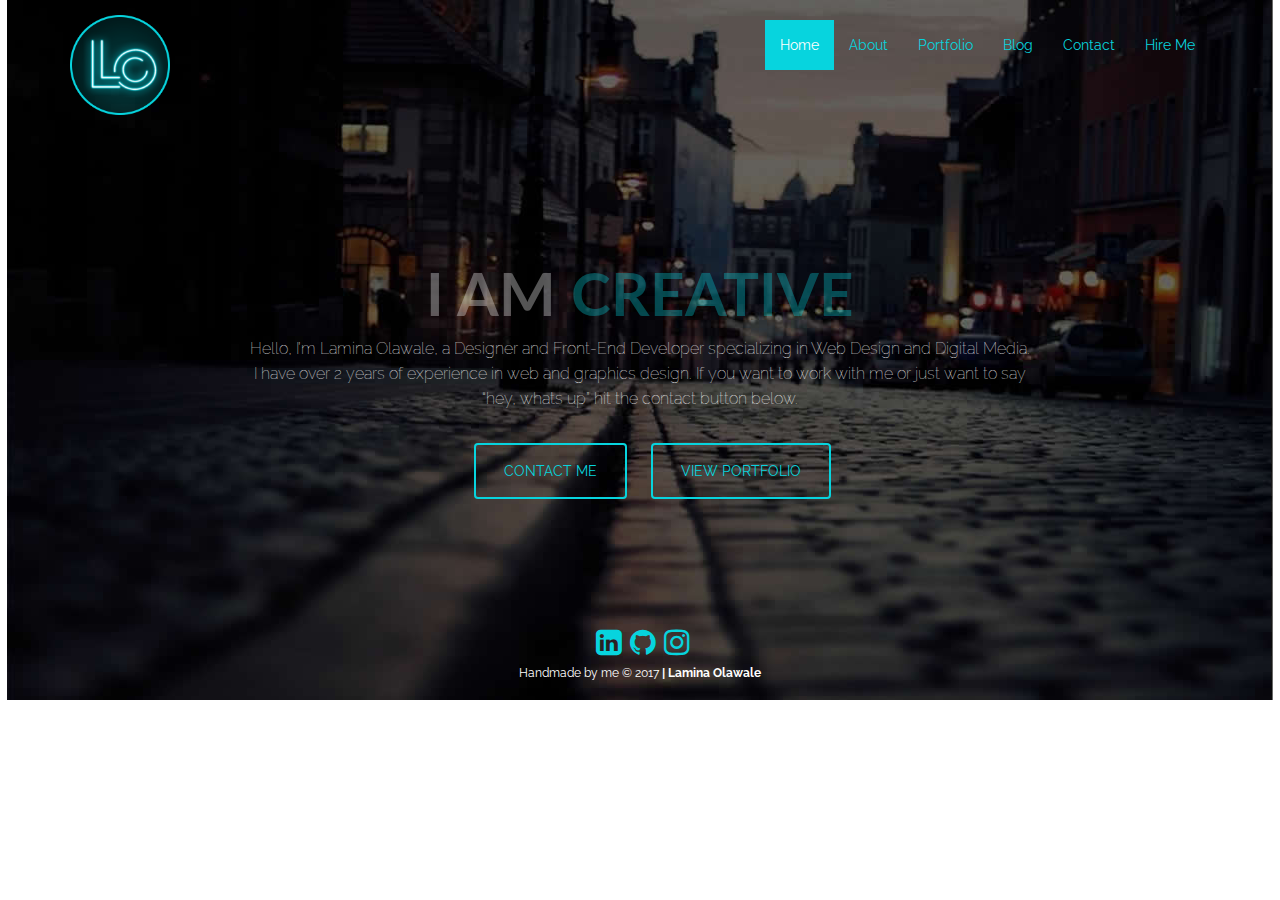
<file: PersonalWebsite/index.html>
<!DOCTYPE html>
<html lang="en">
<head>
	<meta charset="UTF-8">
	<meta http-equiv="X-UA-Compatible" content="IE=edge">
    <meta name="viewport" content="width=device-width, initial-scale=1">
    <!-- The above 3 meta tags *must* come first in the head; any other head content must come *after* these tags -->
    <meta name="description" content="">
    <meta name="author" content="">
    <link href="css/bootstrap.css" rel="stylesheet">
    <link href="css/index.css" rel="stylesheet">
    <!-- Google Fonts -->
    <link href="https://fonts.googleapis.com/css?family=Lato" rel="stylesheet">
    <link href="https://fonts.googleapis.com/css?family=Raleway" rel="stylesheet">
	<!-- Font Awesome -->
    <link rel="stylesheet" href="https://maxcdn.bootstrapcdn.com/font-awesome/4.7.0/css/font-awesome.min.css">
	<title>Lamina Olawale - Wed Designer &amp; Front-end Developer </title>
</head>

<body>
<section id="container">
    <nav class="navbar navbar-default">
        <div class="container">
            <div class="navbar-header">
            <button type="button" class="navbar-toggle collapsed" data-toggle="collapse" data-target="#navbar-collapse-2">
                <span class="sr-only">Toggle navigation</span>
                <span class="icon-bar"></span>
                <span class="icon-bar"></span>
                <span class="icon-bar"></span>
            </button>
            <a class="navbar-brand"  id="logo" href="index.html"><img src="img/logo9.png" alt="Logo"></a>
            </div>
            <div class="collapse navbar-collapse" id="navbar-collapse-2">
                <ul class="nav navbar-nav navbar-right">
                    <li class="active"><a href="#">Home</a></li>
                    <li><a href="about.html">About</a></li>
                    <li><a href="portfolio.html">Portfolio</a></li>
                    <li><a href="#">Blog</a></li>
                    <li><a href="contact.html">Contact</a></li>
                    <li><a href="#">Hire Me</a></li>
                </ul>
            </div><!-- /.navbar-collapse -->
        </div><!-- /.container -->
    </nav><!-- /.navbar -->
        
        <div id="myname">
			<h1 class="quotes">I am <span style="color: #07d4de">Creative</span></h1> 
			<h1 class="quotes">I am <span style="color: #07d4de">Smart</span></h1> 
			<h1 class="quotes">I am <span style="color: #07d4de">Awesome</span></h1> 
			<h1 class="quotes">I am <span style="color: #07d4de">Olawale</span></h1> 
		</div>

		<div id="description"> 
			<p>Hello, I’m Lamina Olawale, a Designer and Front-End Developer specializing in Web Design and Digital Media. I have over 2 years of experience in web and graphics design. If you want to work with me or just want to say “hey, whats up” hit the contact button below.</p>
		</div>	
				
		<div class="wrap">
		   <a href="contact.html" id="button1" class="button">CONTACT ME</a> <a href="portfolio.html" id="button2" class="button">VIEW PORTFOLIO</a>
        </div>
        
    <div class="social">
        <a href="https://linkedin.com/in/lamina-olawale-74157370" target="_blank" title="LinkedIn Profile"><i class="fa fa-linkedin-square" aria-hidden="true"></i></a>
        <a href="https://github.com/candidreloaded" target="_blank" title="Github Page"><i class="fa fa-github" aria-hidden="true"></i></a>
        <a href="https://www.instagram.com/omo_lamina" target="_blank" title="Instagram Page"><i class="fa fa-instagram" aria-hidden="true"></i></a>
	</div>
	<p id="copyright">Handmade by me &copy; 2017<b> | Lamina Olawale</b></p>

</section>

<!-- I’m a UI/UX Designer and Front-end Developer. I focus mainly on brand identity, websites and web applications using HTML, CSS, and JavaScript.  -->
       

<!--<section id="port_section"> 
    <div>
        <h3 id="recent_projects">Recent Project</h3>
    </div>
    <div class="row">
        <div class="col-lg-12">
            <div class="col-lg-7">
                <img id="screenshot-home" src="img/dg2.jpg" alt="">
            </div>

            <div class="col-lg-5" id="desc">
                <h3 id="design-genius"> Design Genius</h3>
                <div id="pro-desc">
                    <h4>Project Description</h4>
                </div>
                <p>The goal is to come up with a marketplace where creative designers, developers and clients meet and provides services. My role in this project apart from being a co-founder, is to come up with the UI while putting the user experience in mind.</p>

                 <div id="pro-desc">
                    <h4 id="technologies">Technologies</h4>
                </div>
                 
                <div id="tech-list"> 
                    <ul>
                        <li><i class="fa fa-caret-right" aria-hidden="true"></i> <span>HTML5/CSS3</span></li>
                        <li><i class="fa fa-caret-right" aria-hidden="true"></i> <span>Javascript</span></li>
                        <li><i class="fa fa-caret-right" aria-hidden="true"></i> <span>PHP/MySQL</span></li>
                        <li><i class="fa fa-caret-right" aria-hidden="true"></i> <span>Corel Draw</span></li>
                    </ul>
                </div>
                

                <div id="desc-button">
                    <a href="https://designgenius.com.ng/" target="_blank" title="visit site" id="desc-button-link" class="button">Visit Site</a>
                </div>
            </div>
        </div>
    </div>
</section>

<section class="proj-button">
  <a id="more-project-link" title="More Projects"href=""><div id="more-project" class="button" role=button>VIEW MORE PROJECTS <i class="fa fa-arrow-circle-o-right" aria-hidden="true"></i></div></a>
</section>-->


<!--<section class="proj-button">
  <a id="more-project-link" title="Guess you really wanna know me"href=""><div id="more-project" class="button" role=button>ABOUT ME <i class="fa fa-arrow-circle-o-right" aria-hidden="true"></i></div></a>
</section>-->



<!--<section class="footer">
     <div class="row">
        <div class="col-lg-12">
            <div class="col-lg-4">
                 <div class="avatar">
                    <img src="img/avatar.jpg" width="70" height="70" alt="">
                 </div>
                <div class="bio">
                    <p class="bio-info">Lorem ipsum dolor sit amet, consectetur adipisicing elit. Excepturi corrupti aut, pariatur dicta amet mollitia, aperiam animi eligendi quia praesentium et, ullam quos consequatur eos dolorem! Delectus inventore dolorem, quidem!
                    </p>
                </div>
            </div>
            <div class="col-lg-4">
                Lorem ipsum dolor sit amet, consectetur adipisicing elit. Temporibus possimus obcaecati et culpa facere soluta, nam mollitia velit tenetur eligendi incidunt, eum ipsam ratione! Nesciunt aliquam voluptate minus dolores fugit!
            </div>
            <div class="col-lg-4">
                Lorem ipsum dolor sit amet, consectetur adipisicing elit. Temporibus possimus obcaecati et culpa facere soluta, nam mollitia velit tenetur eligendi incidunt, eum ipsam ratione! Nesciunt aliquam voluptate minus dolores fugit!
            </div>
        </div>  
    </div>

   
</section>-->










































 




<!--<section id="section3">
    <div class="row">
        <div class="col-lg-12">
            <div class="col-lg-6" id="icons">
                <h2>SKILL SET</h2>
                <img id="iconimage" src="img/icon1.png" alt="HTML5">
                <img id="iconimage" src="img/icon2.png" alt="CSS3"><br>
                <img id="iconimage" src="img/icon3.png" alt="JQUERY">
                <img id="iconimage" src="img/icon4.png" alt="PHP">
            </div>
            <div class="col-lg-6" id="testimonial">
                <h2>TESTIMONIAL</h2><br><br>
                <p id="testi">
                    Lorem ipsum dolor sit amet, consectetur adipisicing elit. Ipsum inventore qui asperiores ipsam laudantium nam magnam quis natus, sunt animi quidem quaerat enim adipisci saepe, consequatur nesciunt eveniet ut dicta.
                </p>
            </div>
        </div>
    </div>
</section>-->






<!-- JAVASCRIPT -->
<script src="https://ajax.googleapis.com/ajax/libs/jquery/1.12.4/jquery.min.js"></script>
    <!-- Include all compiled plugins (below), or include individual files as needed -->
    <script src="js/bootstrap.js"></script>
	<script src="js/main.js"></script>

</body>
</html>
</file>
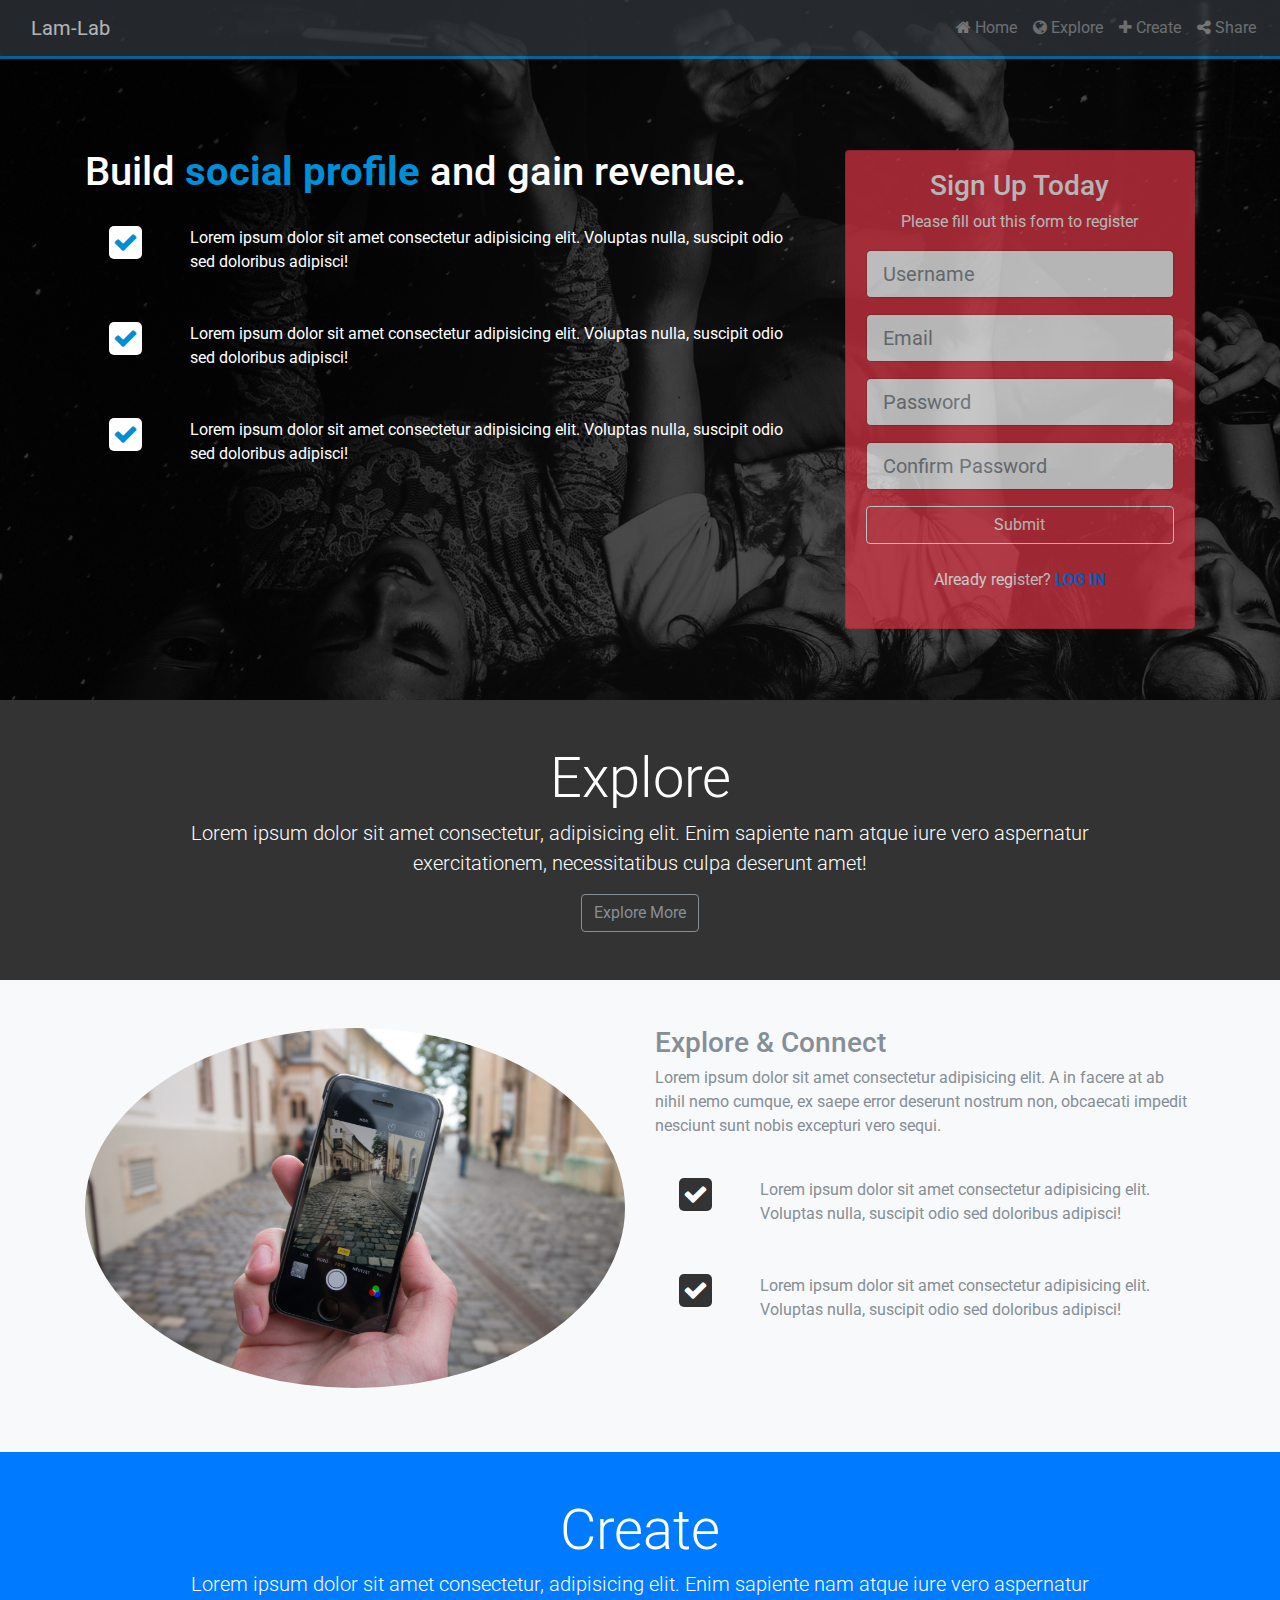
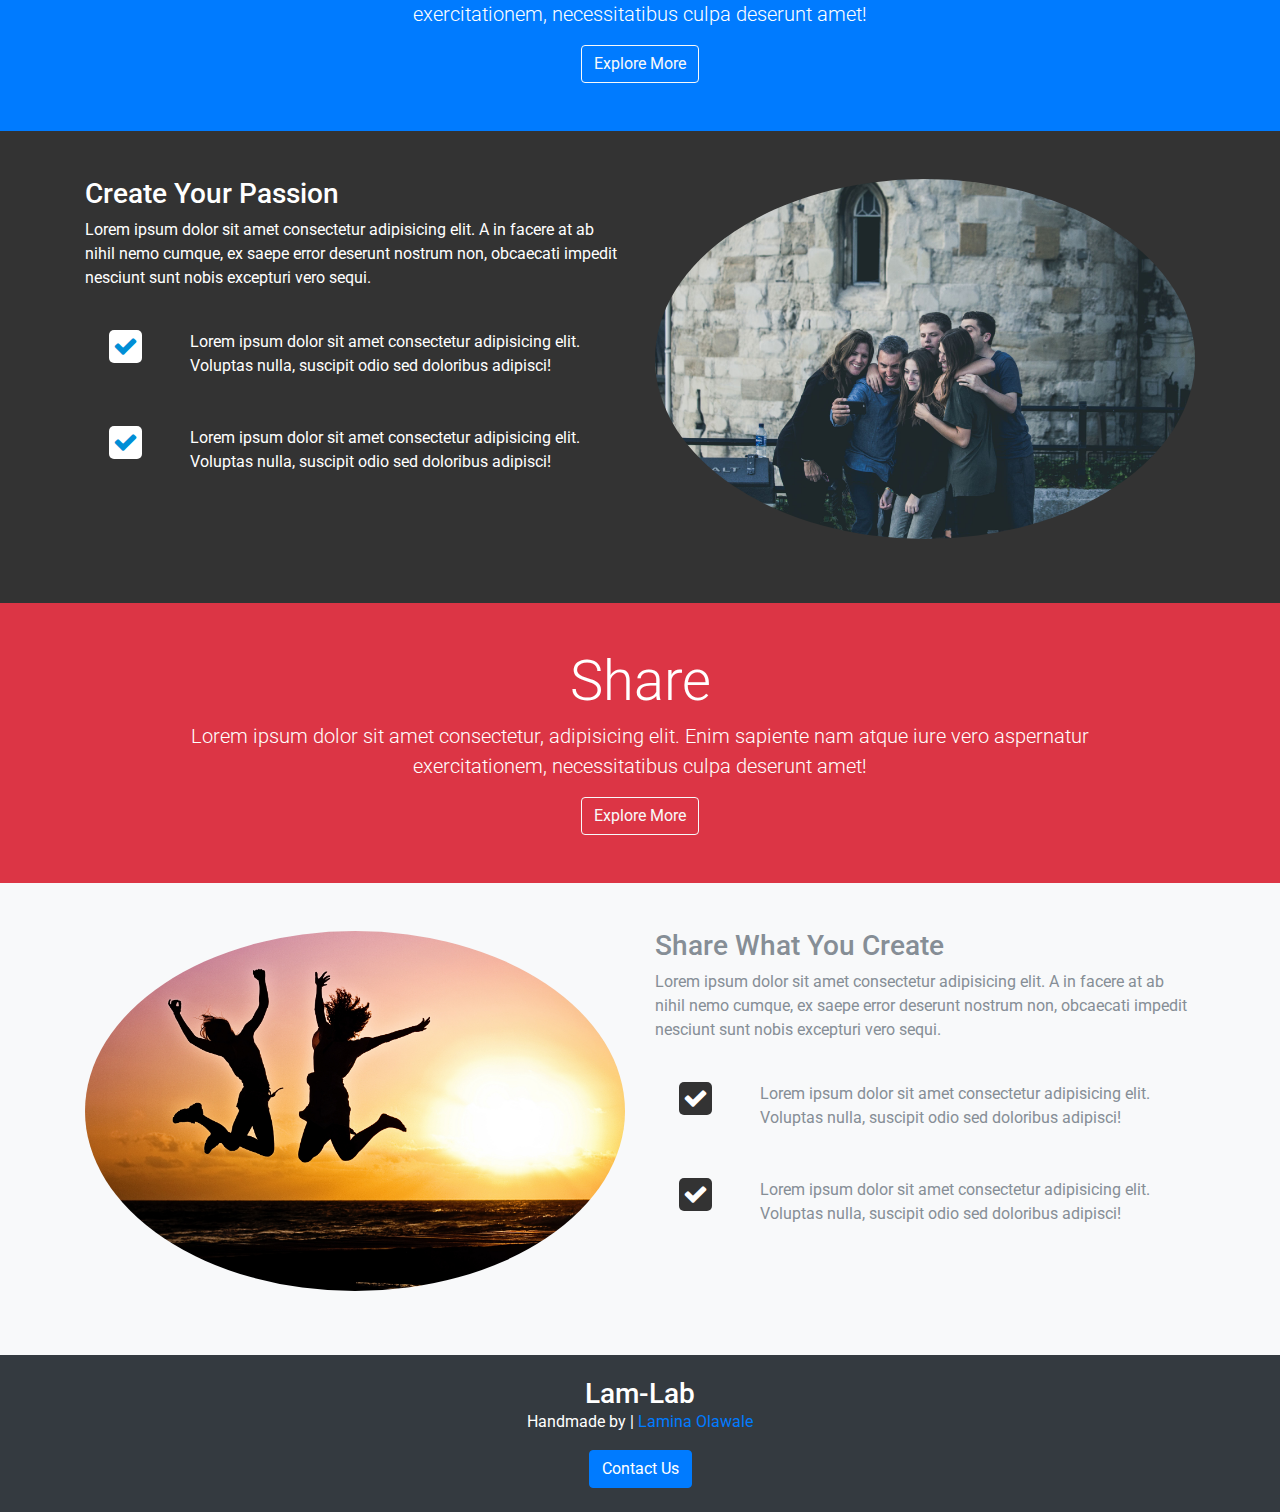
<file: Single Page website/index.html>
<!DOCTYPE html>
<html class="no-js" lang="en">
<head>
<meta http-equiv="x-ua-compatible" content="ie=edge">
<meta name="viewport" content="width=device-width, initial-scale=1.0" />
<link rel="stylesheet" href="css/font-awesome.min.css">
<link rel="stylesheet" href="css/bootstrap.css">
<link rel="stylesheet" href="css/style.css">
<title>Lam-Lab Social Link </title>
</head>

<body id="home">
<nav class="navbar navbar-expand-sm navbar-dark bg-dark fixed-top">
<div class="container">
		<a href="index.html" class="navbar-brand">Lam-Lab</a>
		<button class="navbar-toggler" data-toggle="collapse" data-target="#navbaCollapse">
				<span class="navbar-toggler-icon"></span>
		</button>
</div>
<div class="collapse navbar-collapse" id="navbaCollapse">
		<ul class="navbar-nav ml-auto">
				<li class="nav-item">
						<a href="#home" class="nav-link"><i class="fa fa-home" aria-hidden="true"></i> Home</a>
				</li>
				<li class="nav-item">
						<a href="#explore-head-section" class="nav-link"><i class="fa fa-globe" aria-hidden="true"></i> Explore</a>
				</li>
				<li class="nav-item">
						<a href="#create-head-section" class="nav-link"><i class="fa fa-plus" aria-hidden="true"></i> Create</a>
				</li>
				<li class="nav-item">
						<a href="#share-head-section" class="nav-link"><i class="fa fa-share-alt" aria-hidden="true"></i> Share</a>
				</li>
		</ul>
</div>
</nav>

<!-- Home Section -->
<header id="home-section">
<div class="dark-overlay">
		<div class="home-inner">
				<div class="container">
						<div class="row">
								<div class="col-lg-8">
										<h1>Build <span style="color:#008ed6; font-weight: bolder">social profile</span> and gain revenue.</h1>
										<div class="felx-row d-flex">
												<div class="p-4 align-self-start">
														<i class="fa fa-check"></i>
												</div>
												<div class="p-4 align-self-end">
														Lorem ipsum dolor sit amet consectetur adipisicing elit. Voluptas nulla, suscipit odio sed doloribus adipisci!
												</div>
										</div>
										<div class="felx-row d-flex">
												<div class="p-4 align-self-start">
														<i class="fa fa-check"></i>
												</div>
												<div class="p-4 align-self-end">
														Lorem ipsum dolor sit amet consectetur adipisicing elit. Voluptas nulla, suscipit odio sed doloribus adipisci!
												</div>
										</div>
										<div class="felx-row d-flex">
												<div class="p-4 align-self-start">
														<i class="fa fa-check"></i>
												</div>
												<div class="p-4 align-self-end">
														Lorem ipsum dolor sit amet consectetur adipisicing elit. Voluptas nulla, suscipit odio sed doloribus adipisci!
												</div>
										</div>
								</div>
								<div class="col-lg-4">
										<div class="card bg-danger text-center card-form">
												<div class="card-body">
														<h3>Sign Up Today</h3>
														<p>Please fill out this form to register</p>
														<form action="">
																<div class="form-group">
																			<input type="text" class="form-control form-control-lg" placeholder="Username">

																</div>
																<div class="form-group">
																	<input type="email" class="form-control form-control-lg" placeholder="Email">

														</div>
														<div class="form-group">
															<input type="password" class="form-control form-control-lg" placeholder="Password">

												</div>
												<div class="form-group">
													<input type="password" class="form-control form-control-lg" placeholder="Confirm Password">
										</div>
										<input type="submit" value="Submit" class="btn btn-block btn-outline-light"><br>
										<p>Already register?  <span><a href="#" style="text-decoration: none"><strong>LOG IN</strong></a></span></p>
														</form>
												</div>
										</div>
								</div>
						</div>
				</div>
		</div>
</div>
</header>

<!-- Explore Head -->
<section id="explore-head-section">
	<div class="container">
		<div class="row">
			<div class="col text-center" id="explore-col">
				<div class="p-5">
					<h1 class="display-4">Explore</h1>
					<p class="lead">
						Lorem ipsum dolor sit amet consectetur, adipisicing elit. Enim sapiente nam atque iure vero aspernatur exercitationem, necessitatibus culpa deserunt amet!
					</p>
					<a href="#" class="btn btn-outline-secondary">Explore More</a>
				</div>
			</div>
		</div>
	</div>
</section>

<!-- Explore section -->
<section id="explore-section" class="bg-light text-muted py-5">
	<div class="container">
		<div class="row">
			<div class="col-md-6">
				<img src="img/explore.jpg" alt="" class="img-fluid mb-3 rounded-circle">
			</div>
			<div class="col-md-6">
					<h3>Explore &amp; Connect</h3>
					<p>Lorem ipsum dolor sit amet consectetur adipisicing elit. A in facere at ab nihil nemo cumque, ex saepe error deserunt nostrum non, obcaecati impedit nesciunt sunt nobis excepturi vero sequi.</p>
					<div class="felx-row d-flex">
							<div class="p-4 align-self-start">
									<i class="fa fa-check"></i>
							</div>
							<div class="p-4 align-self-end">
									Lorem ipsum dolor sit amet consectetur adipisicing elit. Voluptas nulla, suscipit odio sed doloribus adipisci!
							</div>
					</div>
					<div class="felx-row d-flex">
							<div class="p-4 align-self-start">
									<i class="fa fa-check"></i>
							</div>
							<div class="p-4 align-self-end">
									Lorem ipsum dolor sit amet consectetur adipisicing elit. Voluptas nulla, suscipit odio sed doloribus adipisci!
							</div>
					</div>
			</div>
		</div>
	</div>
</section>

<!-- Create Head -->
<section id="create-head-section" class="bg-primary">
		<div class="container">
			<div class="row">
				<div class="col text-center">
					<div class="p-5">
						<h1 class="display-4">Create</h1>
						<p class="lead">
							Lorem ipsum dolor sit amet consectetur, adipisicing elit. Enim sapiente nam atque iure vero aspernatur exercitationem, necessitatibus culpa deserunt amet!
						</p>
						<a href="#" class="btn btn-outline-light">Explore More</a>
					</div>
				</div>
			</div>
		</div>
	</section>

	<!-- Create section -->
<section id="create-section" class="py-5">
		<div class="container">
			<div class="row">
				<div class="col-md-6">
						<h3>Create Your Passion</h3>
						<p>Lorem ipsum dolor sit amet consectetur adipisicing elit. A in facere at ab nihil nemo cumque, ex saepe error deserunt nostrum non, obcaecati impedit nesciunt sunt nobis excepturi vero sequi.</p>
						<div class="felx-row d-flex">
								<div class="p-4 align-self-start">
										<i class="fa fa-check"></i>
								</div>
								<div class="p-4 align-self-end">
										Lorem ipsum dolor sit amet consectetur adipisicing elit. Voluptas nulla, suscipit odio sed doloribus adipisci!
								</div>
						</div>
						<div class="felx-row d-flex">
								<div class="p-4 align-self-start">
										<i class="fa fa-check"></i>
								</div>
								<div class="p-4 align-self-end">
										Lorem ipsum dolor sit amet consectetur adipisicing elit. Voluptas nulla, suscipit odio sed doloribus adipisci!
								</div>
						</div>
				</div>
				<div class="col-md-6">
						<img src="img/create.jpg" alt="" class="img-fluid mb-3 rounded-circle">
				</div>
			</div>
		</div>
	</section>

	<!-- Share Head -->
<section id="share-head-section" class="bg-danger">
		<div class="container">
			<div class="row">
				<div class="col text-center">
					<div class="p-5">
						<h1 class="display-4">Share</h1>
						<p class="lead">
							Lorem ipsum dolor sit amet consectetur, adipisicing elit. Enim sapiente nam atque iure vero aspernatur exercitationem, necessitatibus culpa deserunt amet!
						</p>
						<a href="#" class="btn btn-outline-light">Explore More</a>
					</div>
				</div>
			</div>
		</div>
	</section>
	
	<!-- Share section -->
	<section id="share-section" class="bg-light text-muted py-5">
		<div class="container">
			<div class="row">
				<div class="col-md-6">
					<img src="img/share.jpg" alt="" class="img-fluid mb-3 rounded-circle">
				</div>
				<div class="col-md-6">
						<h3>Share What You Create</h3>
						<p>Lorem ipsum dolor sit amet consectetur adipisicing elit. A in facere at ab nihil nemo cumque, ex saepe error deserunt nostrum non, obcaecati impedit nesciunt sunt nobis excepturi vero sequi.</p>
						<div class="felx-row d-flex">
								<div class="p-4 align-self-start">
										<i class="fa fa-check"></i>
								</div>
								<div class="p-4 align-self-end">
										Lorem ipsum dolor sit amet consectetur adipisicing elit. Voluptas nulla, suscipit odio sed doloribus adipisci!
								</div>
						</div>
						<div class="felx-row d-flex">
								<div class="p-4 align-self-start">
										<i class="fa fa-check"></i>
								</div>
								<div class="p-4 align-self-end">
										Lorem ipsum dolor sit amet consectetur adipisicing elit. Voluptas nulla, suscipit odio sed doloribus adipisci!
								</div>
						</div>
				</div>
			</div>
		</div>
	</section>

	<!-- Main footer -->
	<footer id="main-footer" class="bg-dark">
		<div class="container">
			<div class="row">
				<div class="col text-center">
					<div class="py-4">
						<hi class="h3">Lam-Lab</hi>
						<p>Handmade by | <a href="https://candidreloaded.github.io/Projects/PersonalWebsite/index.html" style="text-decoration: none">Lamina Olawale</a></p>
						<button class="btn btn-primary" data-toggle="modal" data-target="#contactModal">Contact Us</button>
					</div>
				</div>
			</div>
		</div>
	</footer>

	<!-- Contact Modal -->
	<div class="modal fade text-dark" id="contactModal">
		<div class="modal-dialog">
			<div class="modal-content">
				<div class="modal-header">
					<h5 class="modal-title" id="contactModalTitle">Contact Us</h5>
				</div>
				<div class="modal-body">
					<form action="">
						<div class="form-group">
							<label for="Name">Name</label>
							<input type="text" class="form-control">
						</div>
						<div class="form-group">
								<label for="Name">Email</label>
								<input type="email" class="form-control">
							</div>
							<div class="form-group">
									<label for="Name">Message</label>
									<textarea class="form-control"></textarea>
								</div>
					</form>
				</div>
				<div class="modal-footer">
					<button class="btn-primary btn-block">Submit</button>
				</div>
			</div>
		</div>
	</div>

<script src="js/jquery.min.js"></script>
<script src="js/popper.min.js"></script>
<script src="js/bootstrap.min.js"></script>
</body>
</html>
</file>
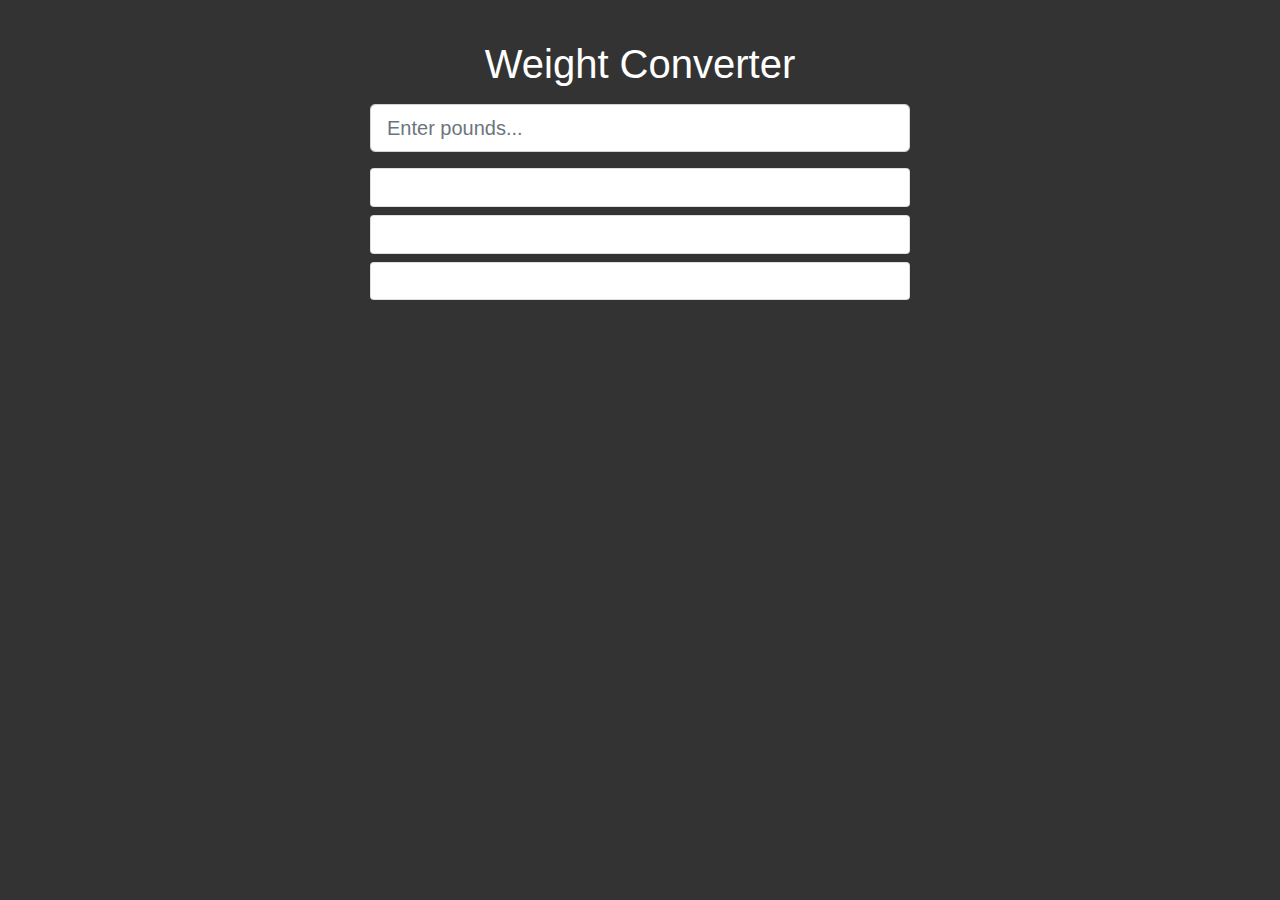
<file: WeightandTemp/index.html>
<!DOCTYPE html>
<html lang="en">
<head>
    <meta charset="UTF-8">
    <meta name="viewport" content="width=device-width, initial-scale=1.0">
    <meta http-equiv="X-UA-Compatible" content="ie=edge">
    <link rel="stylesheet" href="https://maxcdn.bootstrapcdn.com/bootstrap/4.0.0-alpha.6/css/bootstrap.min.css">
    <link rel="stylesheet" href="css/custom.css">
    <title>Weight Converter</title>
</head>
<body>
<div class="container">
    <div class="row">
        <div class="col-md-6 offset-md-3">
            <h1 class="display-5 text-center mb-3">Weight Converter</h1>
            <form>
                <div class="form-group">
                   <input id="lbsInput" type="number" class="form-control form-control-lg" placeholder="Enter pounds...">
                </div>
            </form>
            <div id="output">
                <div class="card card-primary mb-2">
                    <div class="card-block">
                        <h4>Grams:</h4>
                        <div id="gramsOutput"></div>
                    </div>
                </div>
        
         
                <div class="card card-success mb-2">
                    <div class="card-block">
                        <h4>Kilograms:</h4>
                        <div id="kgOutput"></div>
                    </div>
                </div>
           
           
                <div class="card card-danger mb-2">
                    <div class="card-block">
                        <h4>Ounce:</h4>
                        <div id="ozOutput"></div>
                    </div>
                </div>
           </div> <!-- output -->
        </div> <!-- Col-md-6 -->
    </div> <!-- Row -->
</div> <!-- Container -->

<script src="js/script.js"></script>    
</body>
</html>
</file>
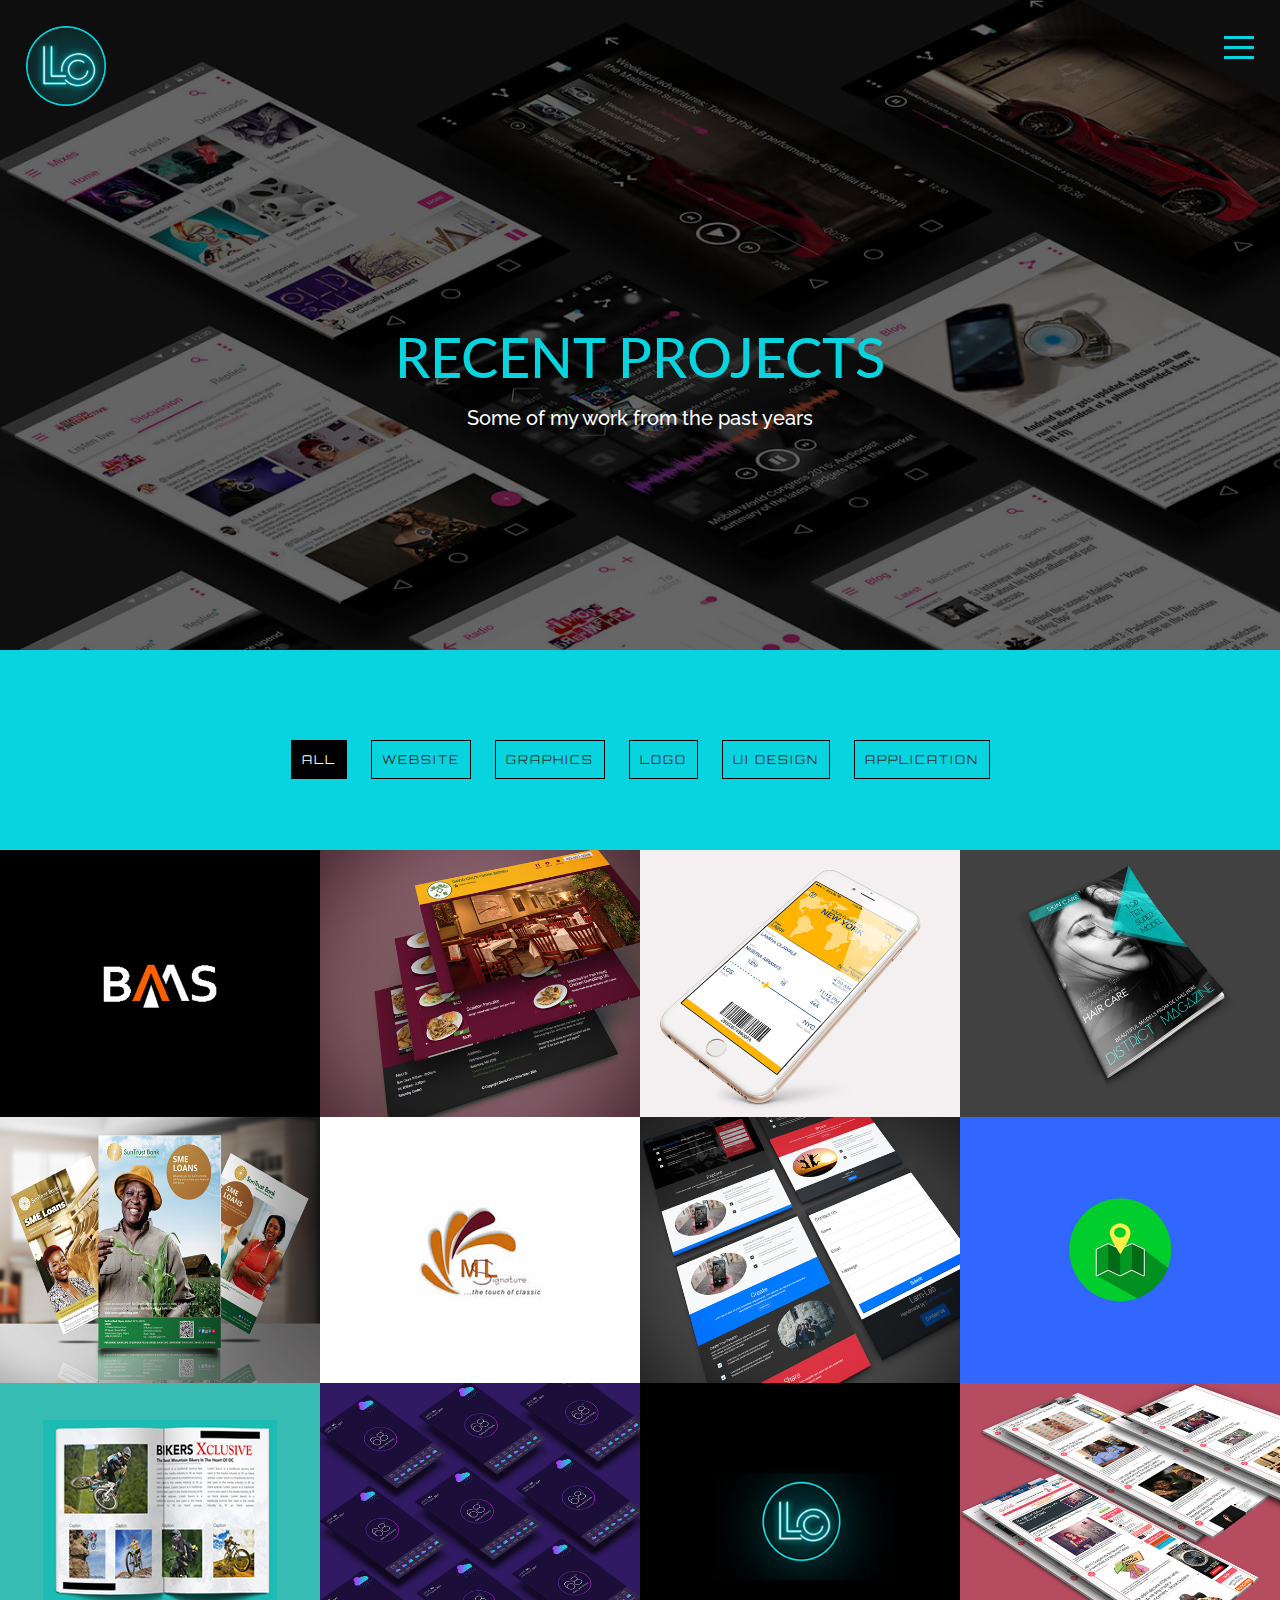
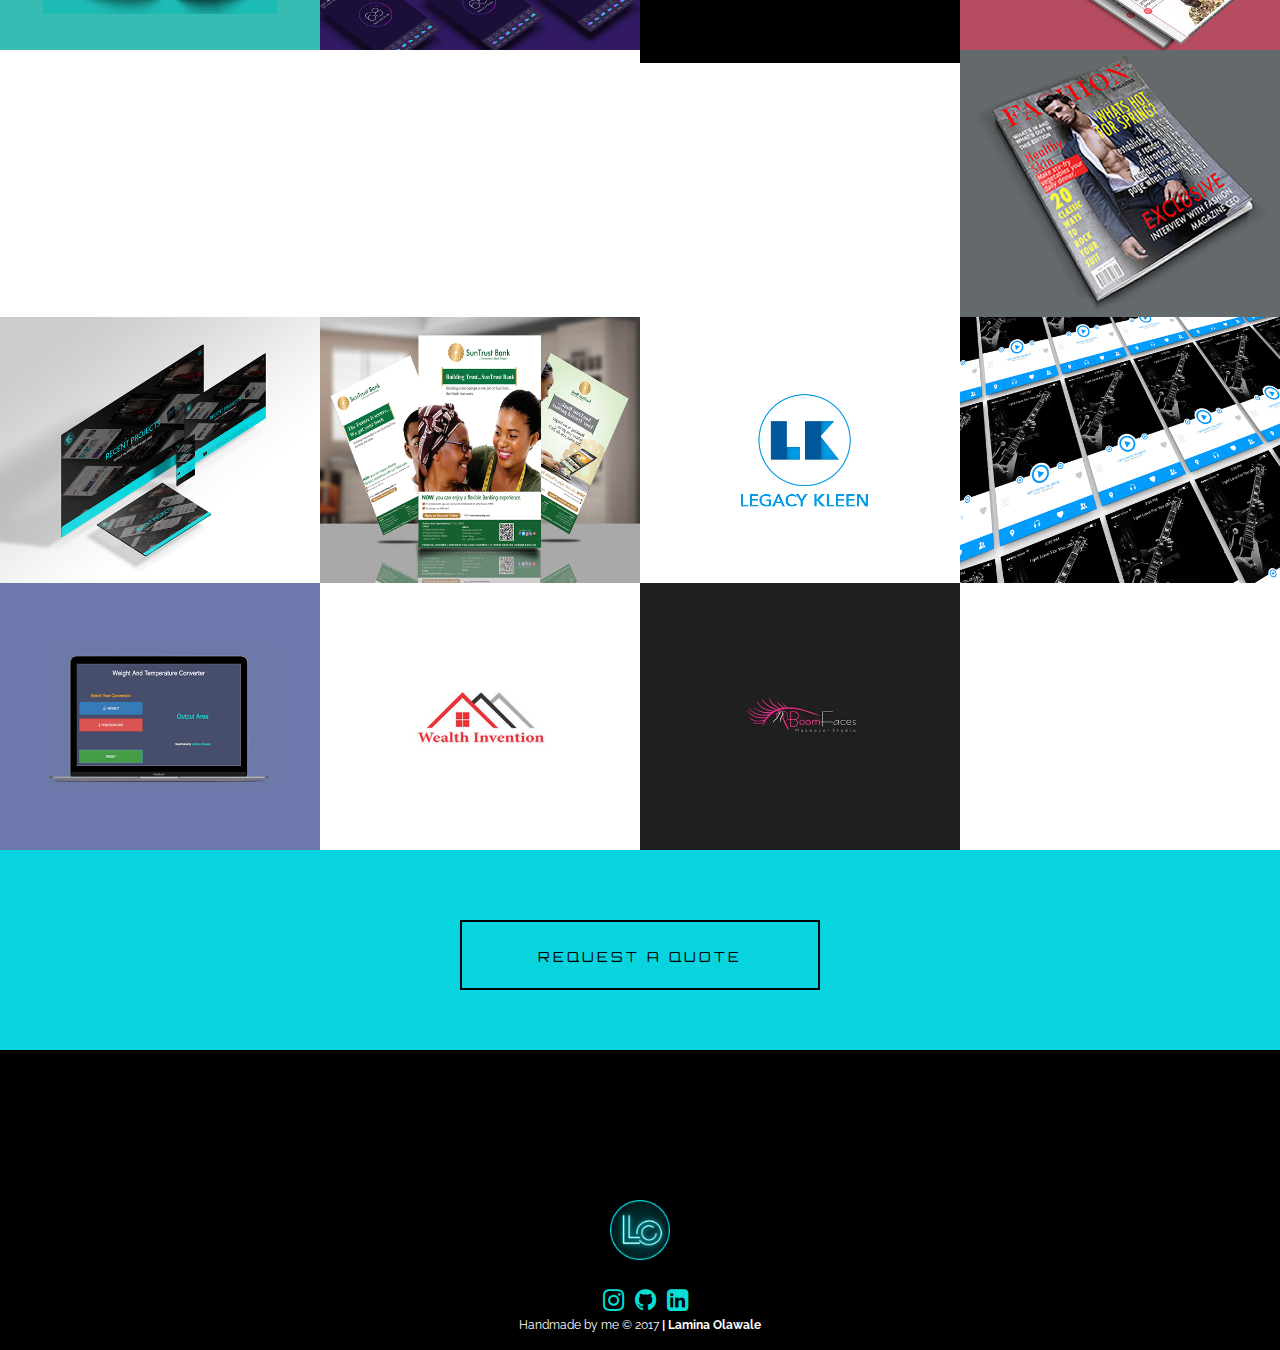
<file: lo/portfolio.html>
<!DOCTYPE html>
<html lang="en">
<head>
	<meta charset="UTF-8">
	<meta http-equiv="X-UA-Compatible" content="IE=edge">
    <meta name="viewport" content="width=device-width, initial-scale=1">
    <!-- The above 3 meta tags *must* come first in the head; any other head content must come *after* these tags -->
    <meta name="description" content="">
    <meta name="author" content="">
    <link href="css/ihover.min.css" rel="stylesheet"> 
    <link href="css/bootstrap.css" rel="stylesheet">
    <link href="css/main.css" rel="stylesheet">
    <!-- Google Fonts -->
    <link href="https://fonts.googleapis.com/css?family=Lato" rel="stylesheet">
    <link href="https://fonts.googleapis.com/css?family=Raleway" rel="stylesheet">
	<!-- Font Awesome -->
    <link rel="stylesheet" href="https://maxcdn.bootstrapcdn.com/font-awesome/4.7.0/css/font-awesome.min.css">
    <!-- Animate css -->
    <link rel="stylesheet"
    href="https://cdnjs.cloudflare.com/ajax/libs/animate.css/3.5.2/animate.min.css"
    integrity="sha384-OHBBOqpYHNsIqQy8hL1U+8OXf9hH6QRxi0+EODezv82DfnZoV7qoHAZDwMwEJvSw"
    crossorigin="anonymous">
	<title>Portfolio Of Olawale</title>
</head>

<body>
      <!-- HEADER -->
<div id="port_page"class="container-fluid">
    <div class="overlay">
        <div id="nav-wrapper">
            <a class="burg-toggle" id="b-toggle" href="#menu-full"><span></span></a>
            <a href="home.html"><img id="logo"src="img/logo9.png" alt="logo"></a>
            <div class="menu-full" id="menu-full">
                <a class="close-button" href="#"><span></span></a>
                <div>
                    <div>
                        <div>
                            <ul class="itens">
                                <li><a href="home.html">Home</a></li>
                                <li><a href="about.html">About Me</a></li>
                                <li><a href="#">Portfolio</a></li>
                                <li><a href="contact.html">Contact</a></li>
                            </ul>
                        </div>
                    </div>
                </div>
            </div>
        </div>
        <div class="col-sm-12">
            <h1>RECENT PROJECTS</h1>
            <h3>Some of my work from the past years</h3>
        </div>
    </div>
</div>


 
<!-- SECTION 1 -->
<div class="container" id="section-1">
    <div class="row" id="section-1-row">
        <div id="section-block">
            <ul> 
                <li class="port_cat active" data-filter="all">ALL</li>
                <li class="port_cat"  data-filter="website">WEBSITE</li>
                <li class="port_cat" data-filter="graphics">GRAPHICS</li>
                <li class="port_cat" data-filter="logo">LOGO</li>
                <li class="port_cat" data-filter="ui-design">UI DESIGN</li>
                <li class="port_cat" data-filter="application">APPLICATION</li>
            </ul>
        </div>
        
        <div class="col-md-3 col-sm-6 col-xs-12 section-1-port filter logo">
            <figure class="port-img">
                <img class="img-responsive" src="img/bams.jpg" alt=""> 
                <figcaption>
                    <h2>BAMS <span> Nigeria</span> Enterprise</h2>
                    <p>Brand identity design for BAMS Nigeria Limited. A startup company located in Nigeria.</p>&nbsp;
                    <P>TECHNOLOGY: Photoshop</P>
                    <!-- <a href="#"></a> -->
                </figcaption>			
            </figure>
        </div> 
        <div class="col-md-3 col-sm-6 col-xs-12 section-1-port filter website">
            <figure class="port-img">
                <img class="img-responsive" src="img/davidchus.jpg" alt=""> 
                <figcaption>
                    <h2>David <span> Chus </span> China  <span>Bistro</span></h2>
                    <p>This is a Chinese restaurant located in Baltimore, Maryland in United States. 
                        This website was developed....</p>
                    <a href="#"></a>
                </figcaption>			
            </figure>
        </div>
        <div class="col-md-3 col-sm-6 col-xs-12 section-1-port filter ui-design">
            <figure class="port-img">
                <img class="img-responsive" src="img/travelapp.jpg" alt=""> 
                <figcaption>
                    <h2>Flight <span>Information </span> App</h2>
                    <p>UI design of a flight informaton application for mobile devices. The interface is designed to show the basic information....</p>
                    <a href="#"></a>
                </figcaption>			
            </figure>
        </div>
        <div class="col-md-3 col-sm-6 col-xs-12 section-1-port filter graphics">
            <figure class="port-img">
                <img class="img-responsive" src="img/magazine.jpg" alt=""> 
                <figcaption>
                    <h2>Magazine <span>Design</span> Mockup</h2>
                    <p>Creative design of a modern magazine</p>
                    <a href="#"></a>
                </figcaption>			
            </figure>
        </div>
        <div class="col-md-3 col-sm-6 col-xs-12 section-1-port filter graphics">
            <figure class="port-img">
                <img class="img-responsive" src="img/flyer2.png" alt=""> 
                <figcaption>
                    <h2>Print <span>Flyer</span>Design</h2>
                    <p>This A5 papersize print flyer was designed and printed for Suntrust Bank Nigeria Limited. The First Fintech bank in Nigeria as part of their marketing collaterals.</p>
                    <a href="#"></a>
                </figcaption>			
            </figure>
        </div>
        <div class="col-md-3 col-sm-6 col-xs-12 section-1-port filter logo">
            <figure class="port-img">
                <img class="img-responsive" src="img/msl.jpg" alt=""> 
                <figcaption>
                    <h2>MSL <span>Signature</span></h2>
                    <p>MSL Signature is a startup beauty company in Nigeria. The Logo was design based on the client's speficitation/brief.</p>
                    <a href="https://www.instagram.com/mslsignature/" target="_blank"></a>
                </figcaption>			
            </figure>
        </div> 
        <div class="col-md-3 col-sm-6 col-xs-12 section-1-port filter website">
            <figure class="port-img">
                <img class="img-responsive" src="img/singlepageweb.jpg" alt=""> 
                <figcaption>
                    <h2>Single <span>Page</span> Website</h2>
                    <p>This is a single page website template, this website is design using the latest bootstrap technology as the css framework.</p>
                    <a href="#"></a>
                </figcaption>			
            </figure>
        </div>
        <div class="col-md-3 col-sm-6 col-xs-12 section-1-port filter graphics">
            <figure class="port-img">
                <img class="img-responsive" src="img/mapicon.jpg" alt=""> 
                <figcaption>
                    <h2> <span>Map</span> Icon</h2>
                    <p>Simple map icon, designed using adobe photoshop CS6</p>
                    <a href="#"></a>
                </figcaption>			
            </figure>
        </div>
        <div class="col-md-3 col-sm-6 col-xs-12 section-1-port filter graphics">
            <figure class="port-img">
                <img class="img-responsive" src="img/innerpagemag.jpg" alt=""> 
                <figcaption>
                    <h2>Magazine <span>Design</span> Mockup</h2>
                    <p>Creative design of an inner-page of a modern magazine</p>
                    <a href="#"></a>
                </figcaption>			
            </figure>
        </div>
        <div class="col-md-3 col-sm-6 col-xs-12 section-1-port filter ui-design">
            <figure class="port-img">
                <img class="img-responsive" src="img/weatherapp.jpg" alt=""> 
                <figcaption>
                    <h2>Weather <span>App</span> Design</h2>
                    <p>UI design of a weather application for mobile devices. The application displays the loctaion, the date, current weather......</p>
                    <a href="#"></a>
                </figcaption>			
            </figure>
        </div>
        <div class="col-md-3 col-sm-6 col-xs-12 section-1-port filter logo">
            <figure class="port-img">
                <img class="img-responsive" src="img/lo.jpg" alt=""> 
                <figcaption>
                    <h2>Lamina <span>Olawale</span></h2>
                    <p>My official logo, the one that i am actually using on this website. The Logo is designed using Photoshop.</p>
                    <a href="#"></a>
                </figcaption>			
            </figure>
        </div> 
        <div class="col-md-3 col-sm-6 col-xs-12 section-1-port filter website">
            <figure class="port-img">
                <img class="img-responsive" src="img/gistville.jpg" alt=""> 
                <figcaption>
                    <h2>Gist<span>Ville</span></h2>
                    <p>Gist Ville is an entertainment and lifestyle blog, built on wordpress platform. Just as the name implies, the scope is to develop a blog, which will serve......</p>
                    <a href="#"></a>
                </figcaption>			
            </figure>
        </div>
        <div class="col-md-3 col-sm-6 col-xs-12 section-1-port filter graphics">
            <figure class="port-img">
                <img class="img-responsive" src="img/magazine2.jpg" alt=""> 
                <figcaption>
                    <h2>Magazine <span>Design</span> Mockup</h2>
                    <p>Creative design of a modern magazine</p>
                    <a href="#"></a>
                </figcaption>			
            </figure>
        </div> 
        <div class="col-md-3 col-sm-6 col-xs-12 section-1-port filter website">
            <figure class="port-img">
                <img class="img-responsive" src="img/laminaolawale.jpg" alt=""> 
                <figcaption>
                    <h2>Lamina <span>Olawale</span></h2>
                    <p>Lamina Olawale...hmmm...okay, so this is me. My personal website, handcoded from ground-up by me, with cross browser compatibility and responsiveness....</p>
                    <a href="#"></a>
                </figcaption>			
            </figure>
        </div>
        <div class="col-md-3 col-sm-6 col-xs-12 section-1-port filter graphics">
            <figure class="port-img">
                <img class="img-responsive" src="img/flyer.png" alt=""> 
                <figcaption>
                    <h2>Print <span>Flyer</span>Design</h2>
                    <p>This A5 papersize print flyer was designed and printed for Suntrust Bank Nigeria Limited. The First Fintech bank in Nigeria as part of their marketing collaterals.</p>
                    <a href="#"></a>
                </figcaption>			
            </figure>
        </div>
        <div class="col-md-3 col-sm-6 col-xs-12 section-1-port filter logo">
            <figure class="port-img">
                <img class="img-responsive" src="img/legacy.jpg" alt=""> 
                <figcaption>
                    <h2>Legacy <span>Kleen </span></h2>
                    <p>Logo design for a cleaning and facility management company.</p>
                    <a href="#"></a>
                </figcaption>			
            </figure>
        </div>
        <div class="col-md-3 col-sm-6 col-xs-12 section-1-port filter ui-design">
            <figure class="port-img">
                <img class="img-responsive" src="img/musicapp.jpg" alt=""> 
                <figcaption>
                    <h2>Music <span>Player</span> App <span>Design</span></h2>
                    <p>UI design of a music player app that can be implemented on ios and android devices. This simple and unique design, gives users the capability to favourite any track and also share music with friends.</p>
                    <a href="#"></a>
                </figcaption>			
            </figure>
        </div>
        <div class="col-md-3 col-sm-6 col-xs-12 section-1-port filter application">
            <figure class="port-img">
                <img class="img-responsive" src="img/weigth.jpg" alt=""> 
                <figcaption>
                    <h2>Weight <span>And</span> Temp <span>Converter</span></h2>
                    <p>A web application that converts weight and temperature to different units....</p>
                    <a href="#"></a>
                </figcaption>			
            </figure>
        </div>
        <div class="col-md-3 col-sm-6 col-xs-12 section-1-port filter logo">
            <figure class="port-img">
                <img class="img-responsive" src="img/wi.jpg" alt=""> 
                <figcaption>
                    <h2>Wealth <span>Invention</span></h2>
                    <p>Brand identity design for Wealth Invention. A mid-level company that provides training on how to create wealth.</p>
                </figcaption>			
            </figure>
        </div>
        <div class="col-md-3 col-sm-6 col-xs-12 section-1-port filter logo">
            <figure class="port-img">
                <img class="img-responsive" src="img/boom.jpg" alt=""> 
                <figcaption>
                    <h2>BoomFaces <span>Makeover</span></h2>
                    <p>Logo design for Boomfaces Makeover, a facial makeup studio. The logo was design to naturally communicate the service to a potential client at first glance.</p>
                    <a href="https://www.instagram.com/boomfaces_makeovers/" target="_blank"></a>
                </figcaption>			
            </figure>
        </div> 
    </div>
</div>

<div id="section-block-2">
    <a href="about.html" class="btn hvr-bounce-to-right" id="button">REQUEST A QUOTE</a>
</div>
        
    <!-- FOOTER -->
<footer id="bottomFooter">
    <a href="home.html" title="Footer Logo"><img id="footerLogo" src="img/logo9.png" alt="Logo"></a>
    <div class="social">
        <a href="https://www.instagram.com/omo_lamina" target="_blank" title="Follow me on Instagram"><i class="fa fa-instagram icon" aria-hidden="true"></i></a>
        <a href="https://github.com/candidreloaded" target="_blank" title="Fork Me on GitHub"><i class="fa fa-github icon" aria-hidden="true"></i></a>
        <a href="https://linkedin.com/in/lamina-olawale-74157370" target="_blank" title="LinkedIn Page"><i class="fa fa-linkedin-square icon" aria-hidden="true"></i></a>
    </div>
    <p id="copyright">Handmade by me &copy; 2017<b> | Lamina Olawale</b></p>
</footer>
    
<!-- JAVASCRIPT -->
<!-- <script src="https://ajax.googleapis.com/ajax/libs/jquery/1.12.4/jquery.min.js"></script> -->
    <!-- Include all compiled plugins (below), or include individual files as needed -->
   <script src="js/jquery-3.2.1.js"></script>
    <script src="js/bootstrap.js"></script>
	<script src="js/main.js"></script>

</body>
</html>
</file>
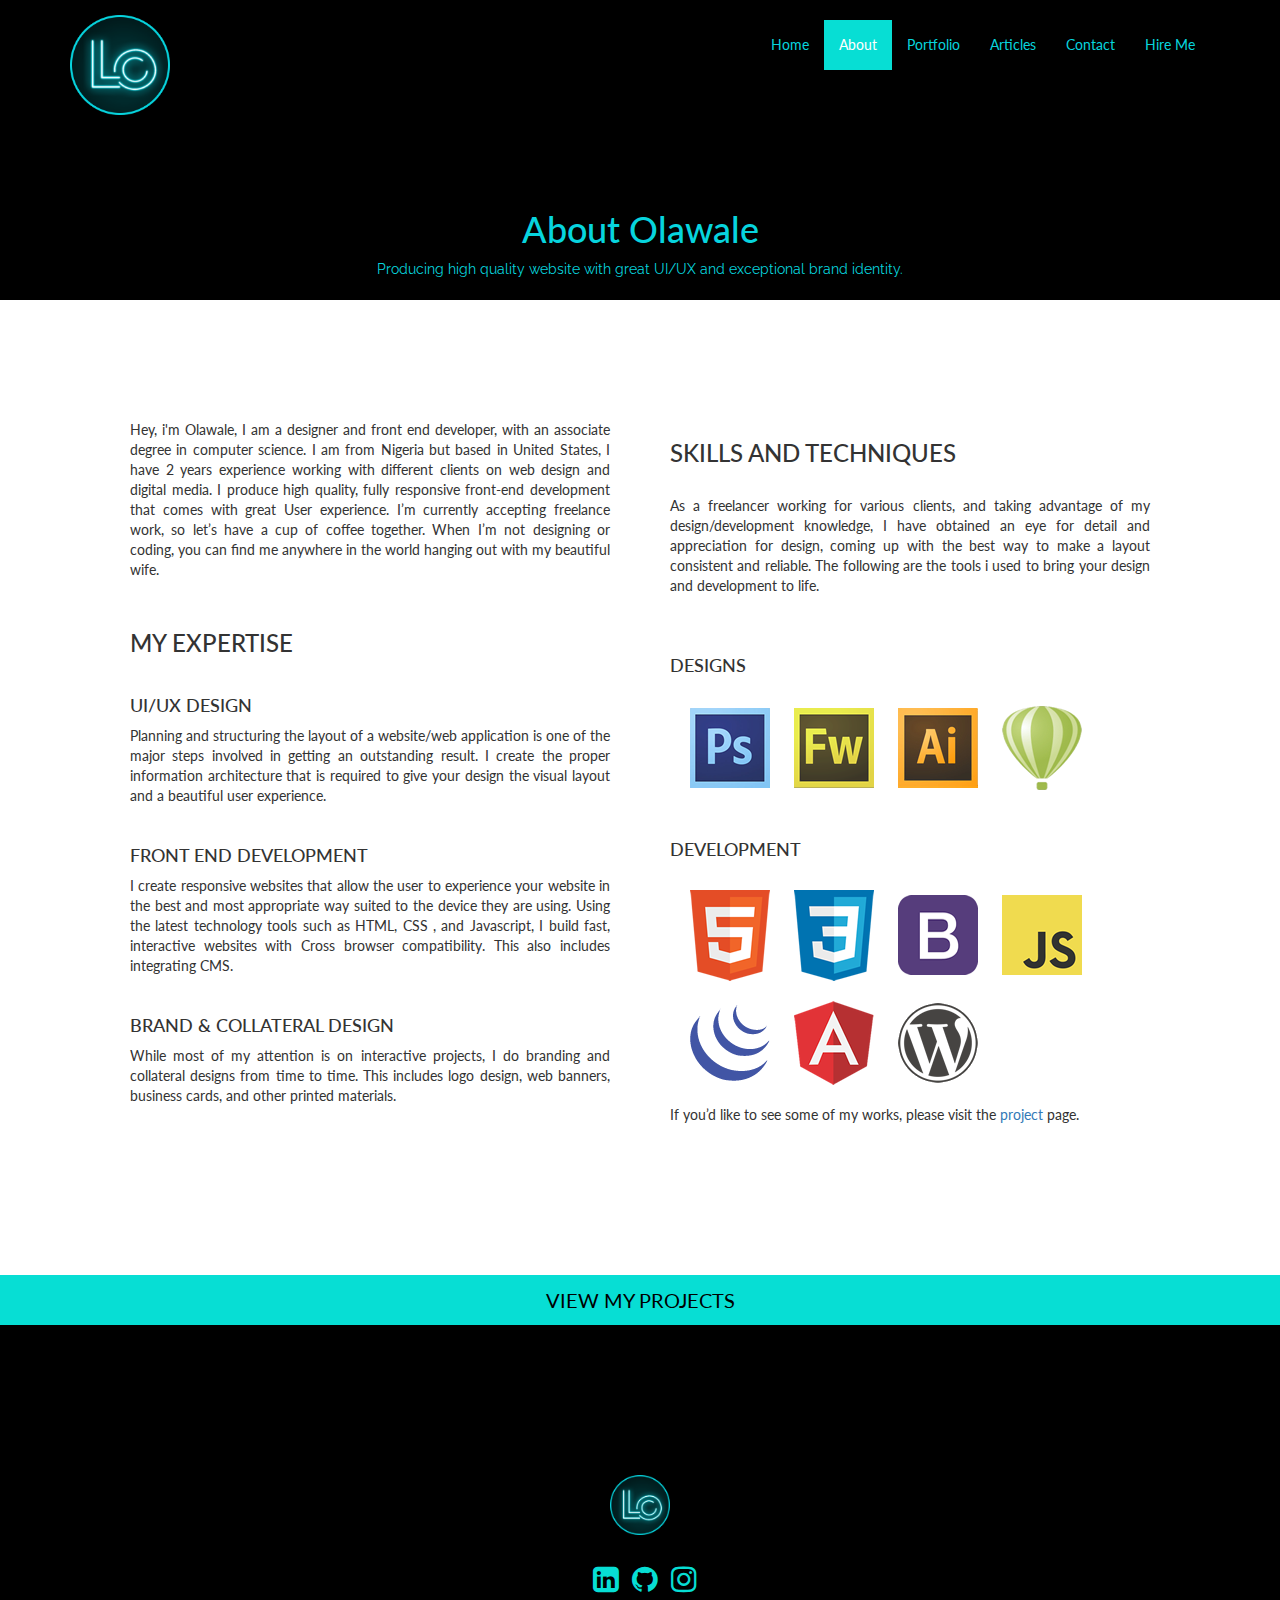
<file: PersonalWebsite/about.html>
<!DOCTYPE html>
<html lang="en">
<head>
	<meta charset="UTF-8">
	<meta http-equiv="X-UA-Compatible" content="IE=edge">
    <meta name="viewport" content="width=device-width, initial-scale=1">
    <!-- The above 3 meta tags *must* come first in the head; any other head content must come *after* these tags -->
    <meta name="description" content="">
    <meta name="author" content="">
    <link href="css/bootstrap.css" rel="stylesheet">
    <link href="css/about.css" rel="stylesheet">
    <!-- Google Fonts -->
    <link href="https://fonts.googleapis.com/css?family=Lato" rel="stylesheet">
    <link href="https://fonts.googleapis.com/css?family=Raleway" rel="stylesheet">
	<!-- Font Awesome -->
    <link rel="stylesheet" href="https://maxcdn.bootstrapcdn.com/font-awesome/4.7.0/css/font-awesome.min.css">
    <!-- Animate css -->
    <link rel="stylesheet"
    href="https://cdnjs.cloudflare.com/ajax/libs/animate.css/3.5.2/animate.min.css"
    integrity="sha384-OHBBOqpYHNsIqQy8hL1U+8OXf9hH6QRxi0+EODezv82DfnZoV7qoHAZDwMwEJvSw"
    crossorigin="anonymous">
	<title>About Olawale</title>
</head>

<body>
<header id="headerContainer">
    <nav class="navbar navbar-default">
        <div class="container">
            <div class="navbar-header">
            <button type="button" class="navbar-toggle collapsed" data-toggle="collapse" data-target="#navbar-collapse-2">
                <span class="sr-only">Toggle navigation</span>
                <span class="icon-bar"></span>
                <span class="icon-bar"></span>
                <span class="icon-bar"></span>
            </button>
            <a class="animated navbar-brand"  id="logo" href="index.html"><img src="img/logo9.png" alt="Logo"></a>
            </div>
            <div class="collapse navbar-collapse" id="navbar-collapse-2">
                <ul class="nav navbar-nav navbar-right">
                    <li><a href="index.html">Home</a></li>
                    <li class="active"><a href="#">About</a></li>
                    <li><a href="portfolio.html">Portfolio</a></li>
                    <li><a href="#">Articles</a></li>
                    <li><a href="contact.html">Contact</a></li>
                    <li><a href="hire.html">Hire Me</a></li>
                </ul>
            </div><!-- /.navbar-collapse -->
        </div><!-- /.container -->
    </nav><!-- /.navbar -->

    <h1 id="aboutOlawale" class="text-center animated bounceInLeft">About Olawale</h1>
    <p id="aboutText" class="text-center animated bounceInRight"> Producing high quality website with great UI/UX and exceptional brand identity.</p>
</header> <!-- End Header -->

<article>
    <div id="articleRow" class="row">
        <div class="col-sm-12">
        <div id="sentence" class="col-sm-6">
            <p>Hey, i'm Olawale, I am a designer and front end developer, with an associate degree in computer science. I am from Nigeria but based in United States, I have 2 years experience working with different clients on web design and digital media. I produce high quality, fully responsive front-end development that comes with great User experience. I’m currently accepting freelance work, so let’s have a cup of coffee together. When I’m not designing or coding, you can find me anywhere in the world hanging out with my beautiful wife.</p><br>
            
            <h3 class="">MY EXPERTISE</h3><br>
            
            <h4>UI/UX DESIGN</h4>
            <p>Planning and structuring the layout of a website/web application is one of the major steps involved in getting an outstanding result. I create the proper information architecture that is required to give your design the visual layout and a beautiful user experience.</p><br>
            <h4>FRONT END DEVELOPMENT</h4>
            <p>I create responsive websites that allow the user to experience your website in the best and most appropriate way suited to the device they are using. Using the latest technology tools such as HTML, CSS , and Javascript, I build fast, interactive websites with Cross browser compatibility. This also includes integrating CMS.</p><br>

            <h4>BRAND & COLLATERAL DESIGN</h4>
            <p>While most of my attention is on interactive projects, I do branding and collateral designs from time to time. This includes logo design, web banners, business cards, and other printed materials.</p>
        </div><!-- col-md-6 -->
            <hr class="visible-xs" >
        <div id="" class="col-sm-6">
            <h3>SKILLS AND TECHNIQUES</h3><br>
            <p id="techniques">As a freelancer working for various clients,  and taking advantage of my design/development knowledge, I have obtained an eye for detail and appreciation for design, coming up with the best way to make a layout consistent and reliable. The following are the tools i used to bring your design and development to life.</p>

           <br><br><h4>DESIGNS</h4>
           <br>
            <img class="devIcon" src="img/ps.png" alt="Photoshop">
            <img class="devIcon" src="img/fw.png" alt="Fireworks">
            <img class="devIcon" src="img/illustrator.jpg" alt="Illustrator">
            <img class="devIcon" src="img/corel.png" alt="corel"> 
            <br><br>
            <h4>DEVELOPMENT</h4>
            <br>
            <img class="devIcon" src="img/html.png" alt="html">
            <img class="devIcon" src="img/css3.png" alt="css">
            <img class="devIcon" src="img/bootstrap.png" alt="Javascript">
            <img class="devIcon" src="img/js.png" alt="Javascript">
            <img class="devIcon" src="img/jquery.png" alt="jQuery">
            <img class="devIcon" src="img/angular.png" alt="Angular.js">
            <img class="devIcon" src="img/wordpress.png" alt="Wordpress">

            <p>If you’d like to see some of my works, please visit the <a href="">project</a> page.</p>
        </div><!-- col-md-6 -->
        </div><!-- col-sm-6 -->
    </div><!-- row -->
</article>
<a  href=""><button id="footerButton" class="btn btn-primary">VIEW MY PROJECTS</button></a>
<footer id="bottomFooter">
    <img id="footerLogo" src="img/logo9.png" alt="Logo">
    <div class="social">
        <a href="https://linkedin.com/in/lamina-olawale-74157370" target="_blank" title="LinkedIn Profile"><i class="fa fa-linkedin-square" aria-hidden="true"></i></a>
        <a href="https://github.com/candidreloaded" target="_blank" title="Github Page"><i class="fa fa-github" aria-hidden="true"></i></a>
        <a href="https://www.instagram.com/omo_lamina" target="_blank" title="Instagram Page"><i class="fa fa-instagram" aria-hidden="true"></i></a>
	</div>
	<p id="copyright">Handmade by me &copy; 2017<b> | Lamina Olawale</b></p>
</footer>

<!-- JAVASCRIPT -->
<script src="https://ajax.googleapis.com/ajax/libs/jquery/1.12.4/jquery.min.js"></script>
    <!-- Include all compiled plugins (below), or include individual files as needed -->
    <script src="js/bootstrap.js"></script>
	<script src="js/main.js"></script>

</body>
</html>
</file>
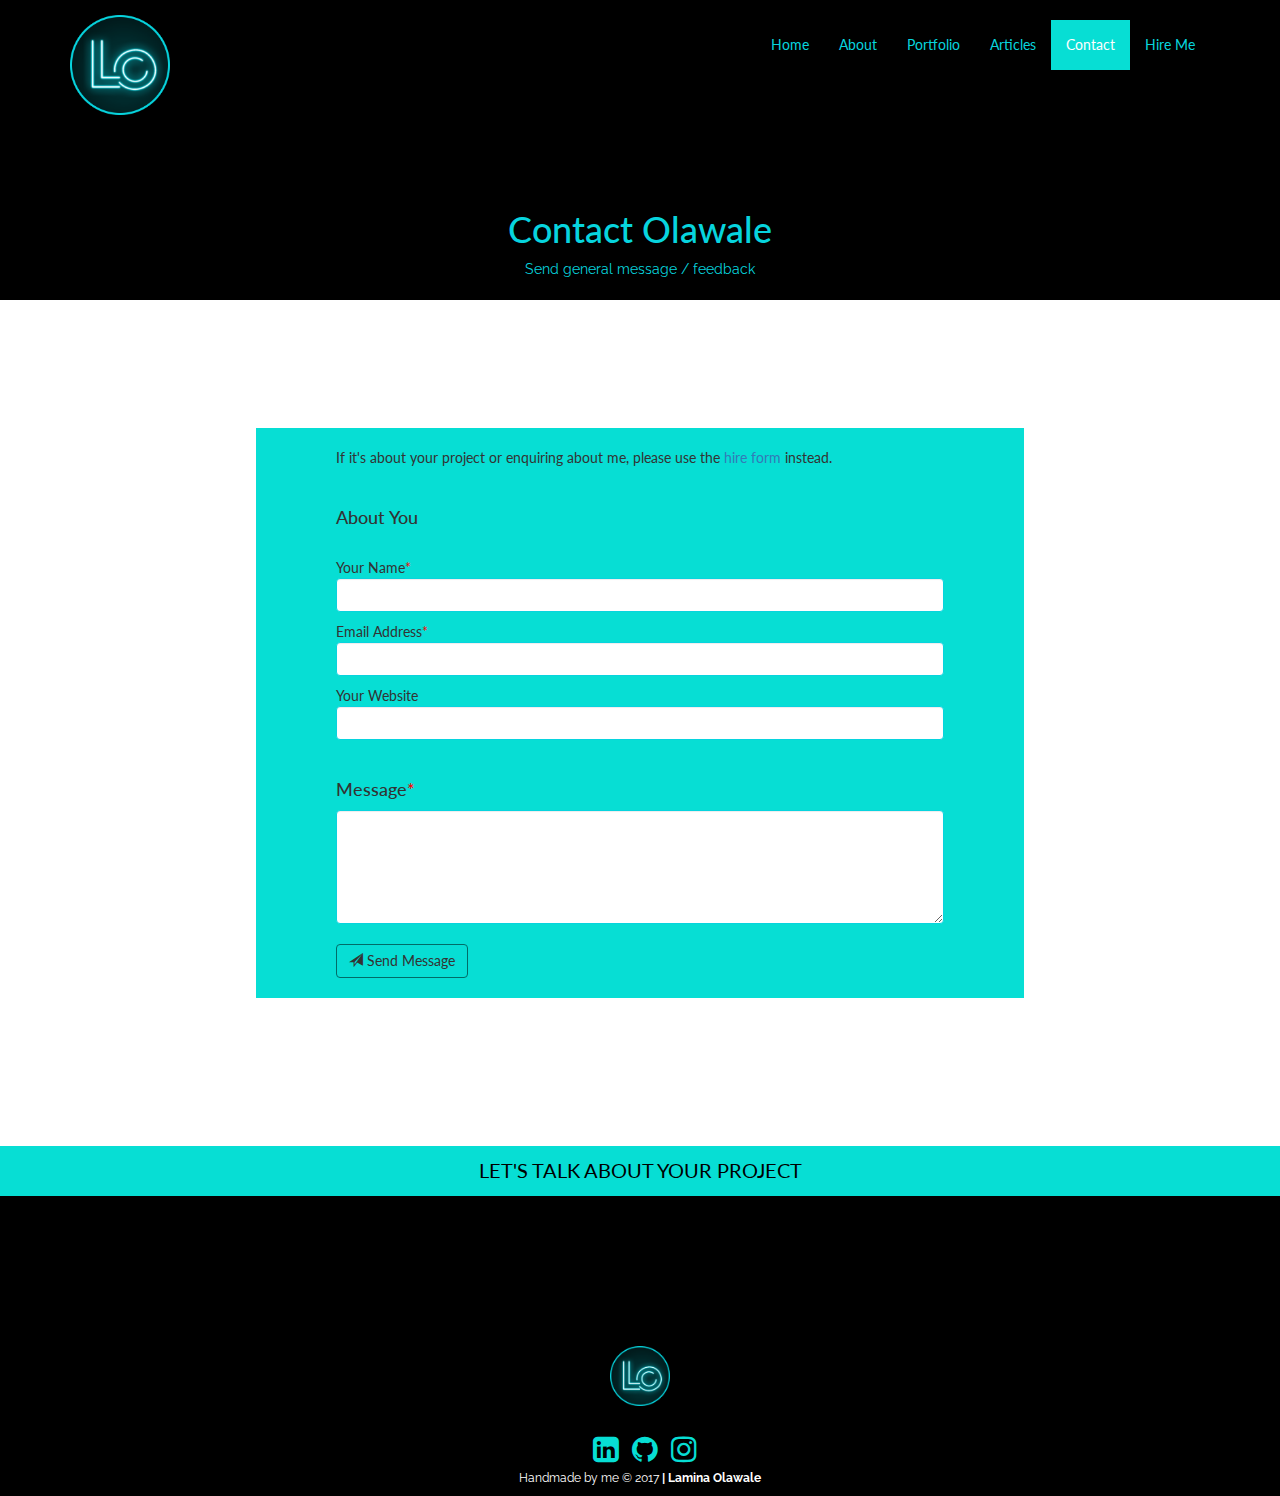
<file: PersonalWebsite/contact.html>
<!DOCTYPE html>
<html lang="en">
<head>
        <meta charset="UTF-8">
        <meta http-equiv="X-UA-Compatible" content="IE=edge">
        <meta name="viewport" content="width=device-width, initial-scale=1">
        <!-- The above 3 meta tags *must* come first in the head; any other head content must come *after* these tags -->
        <meta name="description" content="">
        <meta name="author" content="">
        <link href="css/bootstrap.css" rel="stylesheet">
        <link href="css/about.css" rel="stylesheet">
        <!-- Google Fonts -->
        <link href="https://fonts.googleapis.com/css?family=Lato" rel="stylesheet">
        <link href="https://fonts.googleapis.com/css?family=Raleway" rel="stylesheet">
        <!-- Font Awesome -->
        <link rel="stylesheet" href="https://maxcdn.bootstrapcdn.com/font-awesome/4.7.0/css/font-awesome.min.css">
        <!-- Animate css -->
        <link rel="stylesheet"
        href="https://cdnjs.cloudflare.com/ajax/libs/animate.css/3.5.2/animate.min.css"
        integrity="sha384-OHBBOqpYHNsIqQy8hL1U+8OXf9hH6QRxi0+EODezv82DfnZoV7qoHAZDwMwEJvSw"
        crossorigin="anonymous">
        <title>Contact Olawale</title>
    </head>
    
    <body>
    <header id="headerContainer">
        <nav class="navbar navbar-default">
            <div class="container">
                <div class="navbar-header">
                <button type="button" class="navbar-toggle collapsed" data-toggle="collapse" data-target="#navbar-collapse-2">
                    <span class="sr-only">Toggle navigation</span>
                    <span class="icon-bar"></span>
                    <span class="icon-bar"></span>
                    <span class="icon-bar"></span>
                </button>
                <a class="animated navbar-brand"  id="logo" href="index.html"><img src="img/logo9.png" alt="Logo"></a>
                </div>
                <div class="collapse navbar-collapse" id="navbar-collapse-2">
                    <ul class="nav navbar-nav navbar-right">
                        <li><a href="index.html">Home</a></li>
                        <li><a href="about.html">About</a></li>
                        <li><a href="portfolio.html">Portfolio</a></li>
                        <li><a href="#">Articles</a></li>
                        <li class="active"><a href="#">Contact</a></li>
                        <li><a href="hire.html">Hire Me</a></li>
                    </ul>
                </div><!-- /.navbar-collapse -->
            </div><!-- /.container -->
        </nav><!-- /.navbar -->
    
        <h1 id="aboutOlawale" class="text-center animated bounceInLeft">Contact Olawale</h1>
        <p id="aboutText" class="text-center animated bounceInRight"> Send general message / feedback</p>
    </header> <!-- End Header -->
    
<div id="contact" class="row">
    <div class="col-xs-12">
        <form class="contact-form" action="form.php" method="post">
            <p>If it's about your project or enquiring about me, please use the <a href="">hire form</a> instead.</p><br>
            <h4>About You</h4><br>
            
            <p>Your Name<span class="star">*</span>
                <input type="text" class="form-control" id="name" name="full_name" required="">
            </p>
            <p>Email Address<span class="star">*</span>
                <input type="email" class="form-control" id="email" name="email" required="">
            </p>
            <p>Your Website
                <input type="" class="form-control" id="web" name="website">
            </p><br>
            <h4>Message<span class="star">*</span></h4>
            <textarea class="form-control textarea-contact" rows="5" id="message" name="message" required=""></textarea><br>
            <button type="submit" class="btn btn-default btn-send"> <span class="glyphicon glyphicon-send"></span> Send Message</button>
        
        </form>
    </div><!-- /col-xs-12 -->
</div> <!-- / contact -->
<a  href="hire.html"><button id="footerButton" class="btn btn-primary">LET'S TALK ABOUT YOUR PROJECT</button></a>
<footer id="bottomFooter">
    <a href="index.html"><img id="footerLogo" class="animated" src="img/logo9.png" alt="Logo"></a>
    <div class="social">
        <a href="https://linkedin.com/in/lamina-olawale-74157370" target="_blank" title="LinkedIn Profile"><i class="fa fa-linkedin-square animated" aria-hidden="true"></i></a>
        <a href="https://github.com/candidreloaded" target="_blank" title="Github Page"><i class="fa fa-github animated" aria-hidden="true"></i></a>
        <a href="https://www.instagram.com/omo_lamina" target="_blank" title="Instagram Page"><i class="fa fa-instagram animated" aria-hidden="true"></i></a>
	</div>
	<p id="copyright">Handmade by me &copy; 2017<b> | Lamina Olawale</b></p>
</footer>

<!-- JAVASCRIPT -->
<script src="https://ajax.googleapis.com/ajax/libs/jquery/1.12.4/jquery.min.js"></script>
    <!-- Include all compiled plugins (below), or include individual files as needed -->
    <script src="js/bootstrap.js"></script>
	<script src="js/main.js"></script>

</body>
</html>
</file>
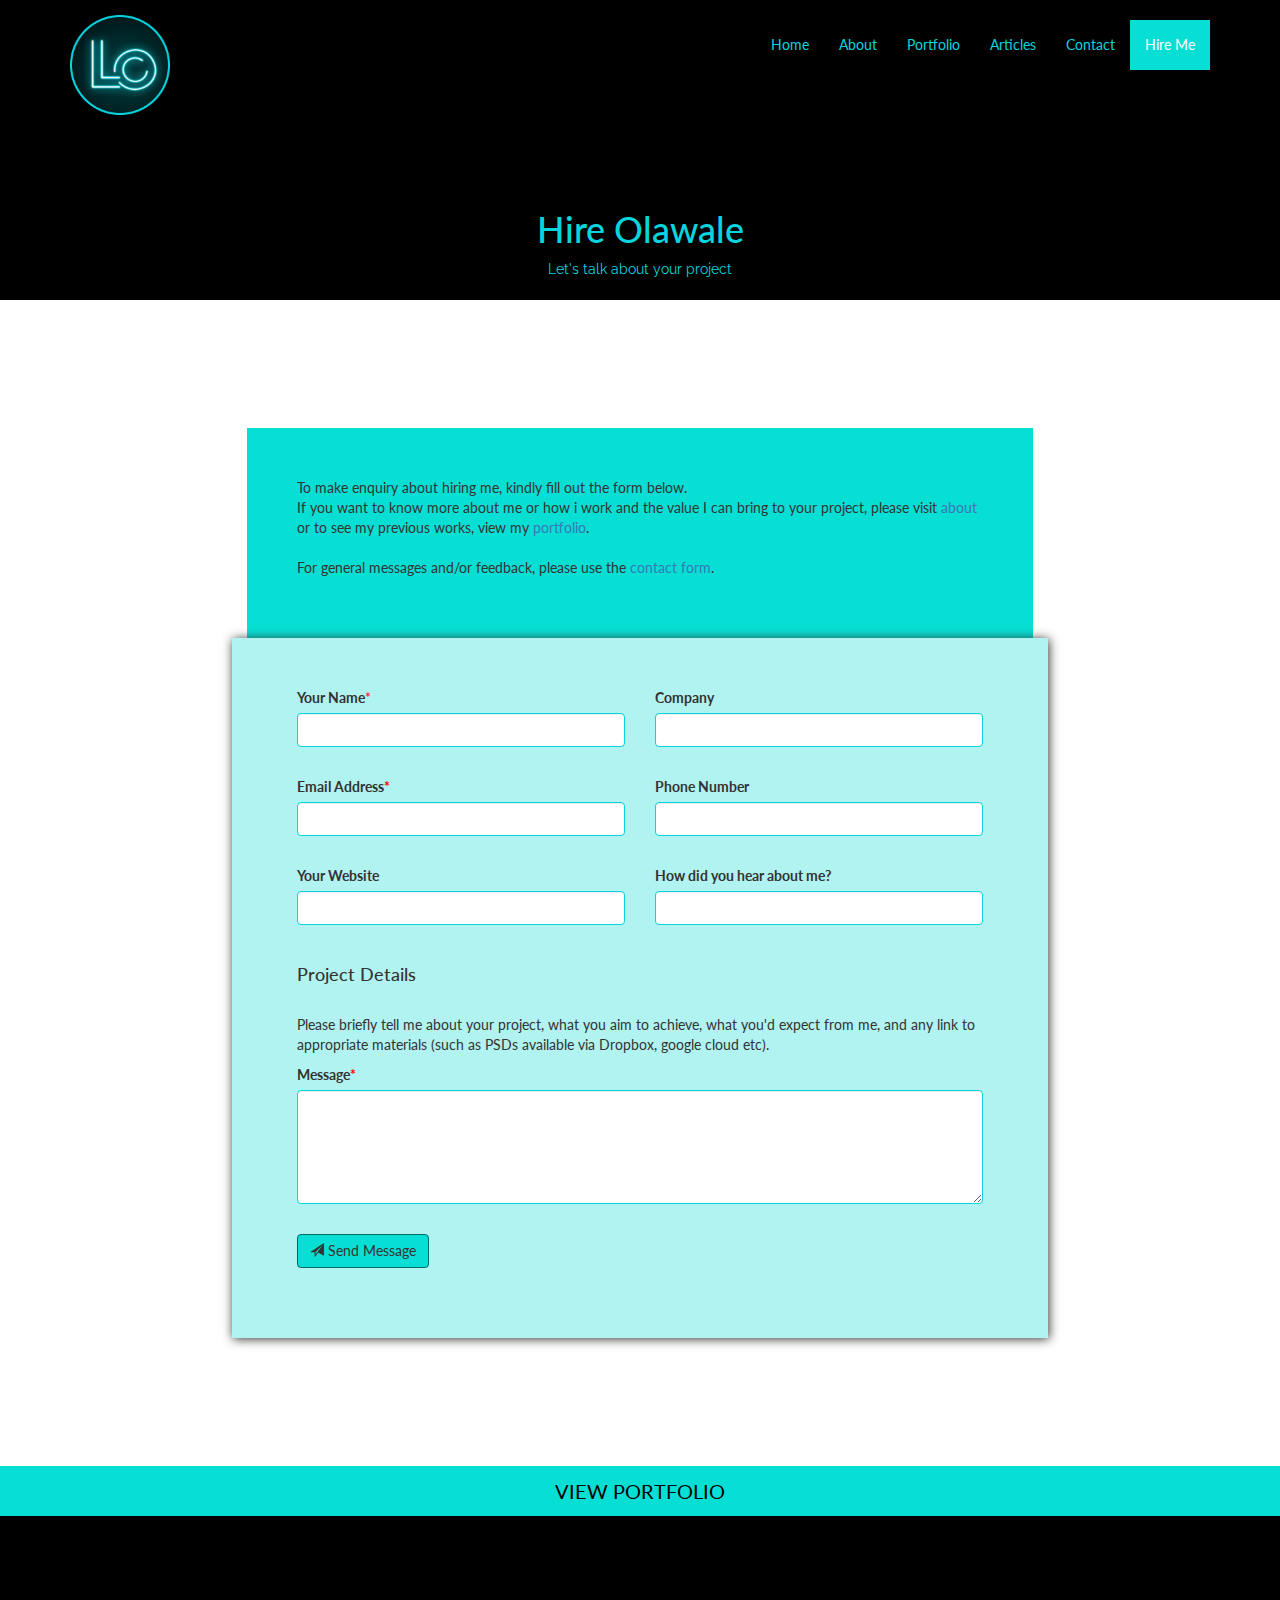
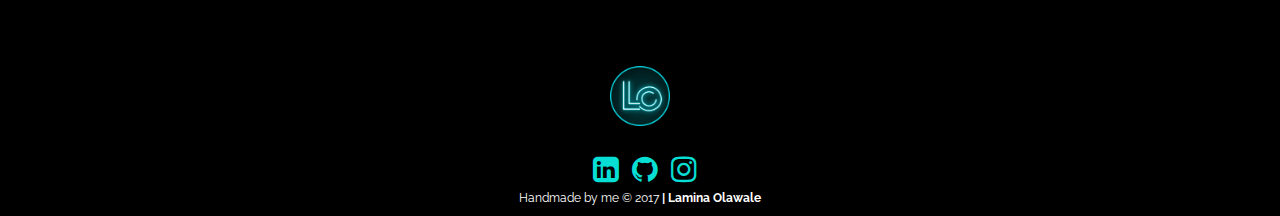
<file: PersonalWebsite/hire.html>
<!DOCTYPE html>
<html lang="en">
<head>
	<meta charset="UTF-8">
	<meta http-equiv="X-UA-Compatible" content="IE=edge">
    <meta name="viewport" content="width=device-width, initial-scale=1">
    <!-- The above 3 meta tags *must* come first in the head; any other head content must come *after* these tags -->
    <meta name="description" content="">
    <meta name="author" content="">
    <link href="css/bootstrap.css" rel="stylesheet">
    <link href="css/about.css" rel="stylesheet">
    <!-- Google Fonts -->
    <link href="https://fonts.googleapis.com/css?family=Lato" rel="stylesheet">
    <link href="https://fonts.googleapis.com/css?family=Raleway" rel="stylesheet">
	<!-- Font Awesome -->
    <link rel="stylesheet" href="https://maxcdn.bootstrapcdn.com/font-awesome/4.7.0/css/font-awesome.min.css">
    <!-- Animate css -->
    <link rel="stylesheet"
    href="https://cdnjs.cloudflare.com/ajax/libs/animate.css/3.5.2/animate.min.css"
    integrity="sha384-OHBBOqpYHNsIqQy8hL1U+8OXf9hH6QRxi0+EODezv82DfnZoV7qoHAZDwMwEJvSw"
    crossorigin="anonymous">
	<title>Hire Olawale</title>
</head>

<body>
<header id="headerContainer">
    <nav class="navbar navbar-default">
        <div class="container">
            <div class="navbar-header">
            <button type="button" class="navbar-toggle collapsed" data-toggle="collapse" data-target="#navbar-collapse-2">
                <span class="sr-only">Toggle navigation</span>
                <span class="icon-bar"></span>
                <span class="icon-bar"></span>
                <span class="icon-bar"></span>
            </button>
            <a class="animated navbar-brand"  id="logo" href="index.html"><img src="img/logo9.png" alt="Logo"></a>
            </div>
            <div class="collapse navbar-collapse" id="navbar-collapse-2">
                <ul class="nav navbar-nav navbar-right">
                    <li><a href="index.html">Home</a></li>
                    <li><a href="about.html">About</a></li>
                    <li><a href="portfolio.html">Portfolio</a></li>
                    <li><a href="#">Articles</a></li>
                    <li><a href="contact.html">Contact</a></li>
                    <li class="active"><a href="#">Hire Me</a></li>
                </ul>
            </div><!-- /.navbar-collapse -->
        </div><!-- /.container -->
    </nav><!-- /.navbar -->

    <h1 id="aboutOlawale" class="text-center animated bounceInLeft">Hire Olawale</h1>
    <p id="aboutText" class="text-center animated bounceInRight"> Let's talk about your project</p> 
</header> <!-- End Header -->
    
<div class="container" id="hire">
     <form class="hire-form animated " method="post">
        <p>To make enquiry about hiring me, kindly fill out the form below.<br> If you want to know more about me or how i work and the value I can bring to your project, please visit <a href="about.html">about</a> or to see my previous works, view my <a href="portfolio.html">portfolio</a>.<br><br>
                For general messages and/or feedback, please use the <a href="contact.html">contact form</a>.</p>
       <div class="formGroup row">
           <div class="col-xs-6">
                <p>
                <label>Your Name</label><span class="star">*</span>
                <input type="text" class="form-control" id="name" name="name" required="" >
                </p>
            </div>
            <div class="col-xs-6">
                <p>
                <label>Company</label>
                <input type="text" class="form-control" id="company" name="company">
                </p>  
            </div>
             <div class="col-xs-6">
                <p>
                <label>Email Address<span class="star">*</span></label>
                <input type="email" class="form-control" id="email" name="email" required="">
                </p>
            </div>
            <div class="col-xs-6">
                <p>
                <label>Phone Number</label>
                <input type="tel" class="form-control" id="tel" name="phone">
                </p>
            </div>
            <div class="col-xs-6">
                <p>
                <label>Your Website</label>
                <input type="url" class="form-control" id="web" name="web">
                </p>
            </div>
            <div class="col-xs-6">
                <p>
                <label>How did you hear about me?</label>
                <input type="url" class="form-control" id="reffered" name="referred">
                </p>  
            </div>
            <div class="col-xs-12">
                <h4>Project Details</h4><br>
                <p>Please briefly tell me about your project, what you aim to achieve, what you'd expect from me, and any link to appropriate materials (such as PSDs available via Dropbox, google cloud etc).</p>
                <p>
                <label>Message<span class="star">*</span></label>
                <textarea type="text" class="form-control" id="message" name="message" required="" rows="5"></textarea>
                </p>
            </div>
            <div class="col-xs-12">
                <button class="btn btn-default btn-send"> <span class="glyphicon glyphicon-send"></span> Send Message</button>
            </div>
            
            
        </div><!-- /formGroup -->
    </form>   
</div><!-- /hire -->

<a  href=""><button id="footerButton" class="btn btn-primary">VIEW PORTFOLIO</button></a>
<footer id="bottomFooter">
    <img id="footerLogo" src="img/logo9.png" alt="Logo">
    <div class="social">
        <a href="https://linkedin.com/in/lamina-olawale-74157370" target="_blank" title="LinkedIn Profile"><i class="fa fa-linkedin-square" aria-hidden="true"></i></a>
        <a href="https://github.com/candidreloaded" target="_blank" title="Github Page"><i class="fa fa-github" aria-hidden="true"></i></a>
        <a href="https://www.instagram.com/omo_lamina" target="_blank" title="Instagram Page"><i class="fa fa-instagram" aria-hidden="true"></i></a>
	</div>
	<p id="copyright">Handmade by me &copy; 2017<b> | Lamina Olawale</b></p>
</footer>

<!-- JAVASCRIPT -->
<script src="https://ajax.googleapis.com/ajax/libs/jquery/1.12.4/jquery.min.js"></script>
    <!-- Include all compiled plugins (below), or include individual files as needed -->
    <script src="js/bootstrap.js"></script>
	<script src="js/main.js"></script>

</body>
</html>
</file>
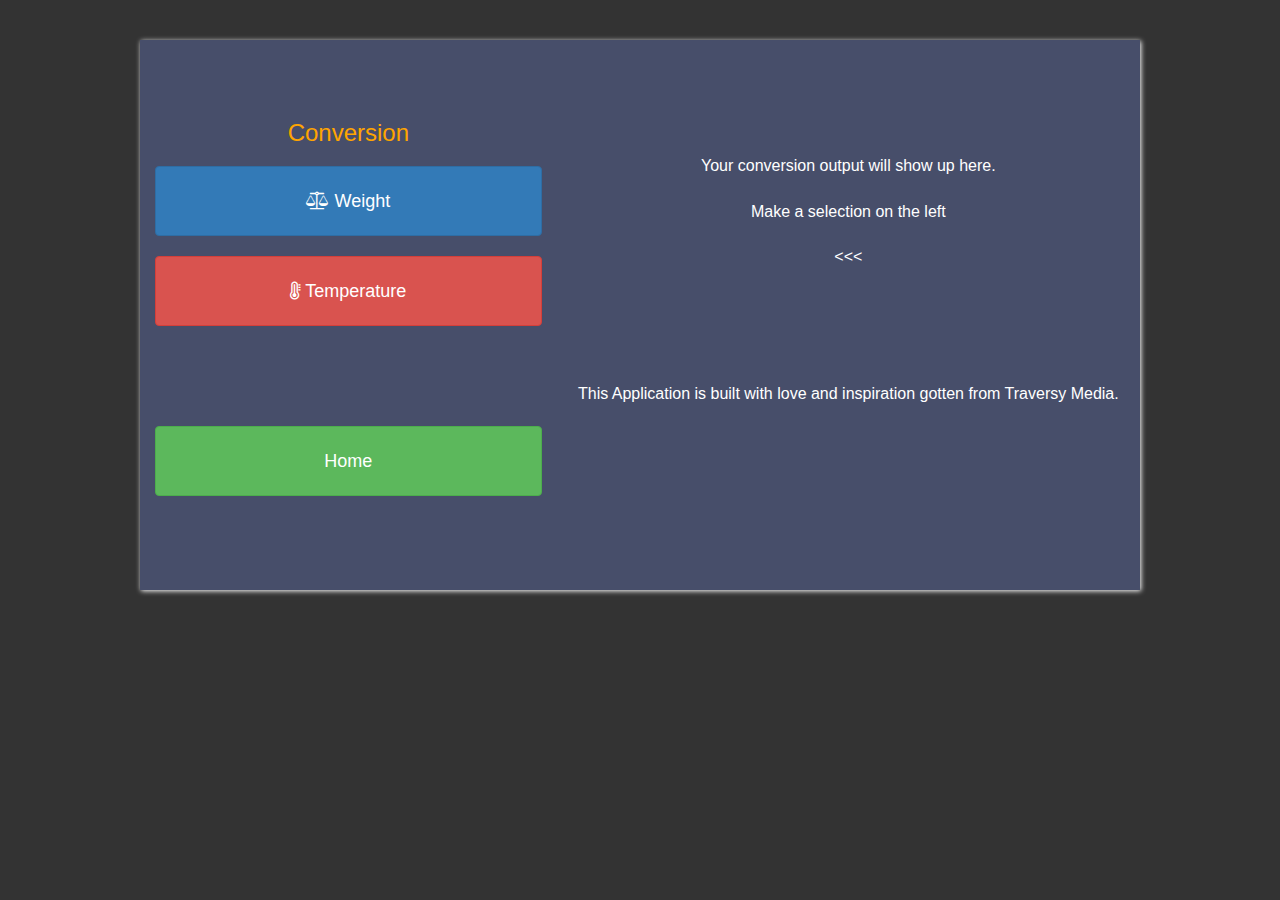
<file: WeightandTemp/home.html>
<!DOCTYPE html>
<html lang="en">
<head>
    <meta charset="UTF-8">
    <meta name="viewport" content="width=device-width, initial-scale=1.0">
    <meta http-equiv="X-UA-Compatible" content="ie=edge">
    <link href="https://fonts.googleapis.com/css?family=Roboto+Mono:500" rel="stylesheet">
    <link href="https://fonts.googleapis.com/css?family=Lato" rel="stylesheet">
    <link rel="stylesheet" href="https://maxcdn.bootstrapcdn.com/bootstrap/3.3.7/css/bootstrap.min.css">
    <link rel="stylesheet" href="https://maxcdn.bootstrapcdn.com/font-awesome/4.7.0/css/font-awesome.min.css">
    <link rel="stylesheet" href="css/custom.css">
    <title>Weight & Temterature Converter</title>
</head>
<body>
    <div id="header-container" class="container-fluid"></div> 
    <div id="main-container" class="container">
        <div class="row">
            
            <div class="col-xs-5">
                <div id="categories">
                    <h3>Conversion</h3>
                    <button id="weight-button" type="button" class="btn btn-primary"><i class="fa fa-balance-scale" aria-hidden="true"></i> Weight</button>
                    <button id="temp-button" type="button" class="btn btn-danger"><i class="fa fa-thermometer-full" aria-hidden="true"></i> Temperature</button>
                    <button id="home" type="button" class="btn btn-success">Home</button>
                </div><!-- categories -->
            </div> <!-- col-xs-5 -->
            
            <div class="col-xs-7">
                <div id="output-container">
                    <div id="home-message">
                        <p>Your conversion output will show up here.<br><br>
                        Make a selection on the left<br><br>
                        <<< <br><br><br><br><br><br>
                        <span>This Application is built with love and inspiration gotten from Traversy Media.</span></p>
                    </div><!-- home message -->
                    

                    <div id="weight-converter">
                        <div id="weight-dropdown">
                            <h4>Weight Converter</h4>
                            <select id="select-weight"> 
                                <option value="0">...</option>
                                <option value="1">Pounds</option>
                                <option value="2">Grams</option>
                                <option value="3">Kilograms</option>
                                <option value="4">Ounce</option>
                            </select>
                            <input id="input" type="number" value"" placeholder="Enter value...">
                        </div> <!-- weight dropdown-->
                
                        <div id="output">
                            <div id="pounds-output">
                                <h5>Pounds (lbs) :</h5>
                                <div id="poundsOutput"></div>
                            </div>
                            <div id="grams-output">
                                <h5>Grams (g) :</h5>
                                <div id="gramsOutput"></div>
                            </div>
                            <div id="kg-output">
                                <h5>Kilograms (kg) :</h5>
                                <div id="kgOutput"></div>
                            </div>
                            <div id="ounce-output">
                                <h5>Ounce (oz) :</h5>
                                <div id="ozOutput"></div>
                            </div>
                        </div><!--output-->
                    </div> <!-- weight converter-->

                    <div id="temp-converter">
                        <div id="temp-dropdown">
                            <h4>Temperature Converter</h4>
                            <select id="select-temp"> 
                                <option value="0">...</option>
                                <option value="1">Celcius</option>
                                <option value="2">Fahrenheit</option>
                                <option value="3">Kelvin</option>
                            </select>
                            <input id="tempinput" type="number" placeholder="Enter value...">
                        </div> <!-- temp dropdown-->
                
                        <div id="output">
                            <div id="celcius-output">
                                <h5>Celcius (c) :</h5>
                                <div id="celciusOutput"></div>
                            </div>
                            <div id="fa-output">
                                <h5>Fahrenheit (f) :</h5>
                                <div id="faOutput"></div>
                            </div>
                            <div id="kelvin-output">
                                <h5>Kelvin (k) :</h5>
                                <div id="kelvinOutput"></div>
                            </div>
                        </div><!--output-->
                    </div> <!-- temp converter-->
                </div><!-- output container -->
            </div> <!-- col-xs-7 -->
        </div><!-- row -->
    </div><!-- main-container -->
     <script src="js/script.js"></script> 
</body>
</html>
</file>
<file: PersonalWebsite/css/index.css>
*{
    padding: 0px;
    margin: 0px;
}

/*******|||||||  BEGINNING OF SECTION 1 |||||||********/
body {
    width: 100%;
    padding: 0px;
    font-family: 'Raleway', sans-serif;
    
}

/******** HEADER STYLING *********/
.navbar {
    -webkit-transition: all 0.6s ease-out;
    -moz-transition: all 0.6s ease-out;
    -o-transition: all 0.6s ease-out;
    -ms-transition: all 0.6s ease-out;
    transition: all 0.6s ease-out;
    border-radius: 0px;
}
.navbar-brand{
    width: 120px;
	height:120px;  
}
 .navbar-brand img{
    width: 100px;
	height:100px;  
}

 /* LOGO ANIMATION */
 @-webkit-keyframes rotate {
    0%, 80%   {-webkit-transform: rotate(0deg);}
    90%, 100% {-webkit-transform: rotate(360deg);}
}
@keyframes rotate {
    0%, 80% { transform: rotate(0deg); }
    90%, 100% { transform: rotate(360deg); }
}
#logo {
    -webkit-animation: rotate 5s infinite linear;
    -moz-animation: rotate 5s infinite linear;
    -o-animation: rotate 5s infinite linear;
    -ms-animation: rotate 5s infinite linear;
    animation: rotate 5s infinite linear;
}
.navbar-default{
     background-color:rgba(0, 0, 0, 0);
     border: none;
}
.navbar-right{
    padding-top: 20px;
}
.navbar-default .navbar-nav > li > a {
    color: #07d4de;
}
.navbar-default .navbar-nav > li > a:hover {
    color: #fff;
    background-color: #07d4de;
}
.navbar-default .navbar-nav > .active > a, .navbar-default .navbar-nav > .active > a:hover, .navbar-default .navbar-nav > .active > a:focus {
    background-color: #07d4de;
    color: white;
}
.navbar-default .navbar-toggle {
    border-color: #07d4de;
}
.navbar-default .navbar-toggle:hover {
    background-color: #07d4de;
}
.navbar-toggle {
    margin-top:30px;
}
.navbar-default .navbar-collapse, .navbar-default .navbar-form  {
    border-color:#07d4de;
    text-align: center;
}
.navbar-default .navbar-toggle .icon-bar {
    background-color: #07ded4;
}
/***** END HEADER STYLING *****/


/*************** SECTION PROFILE STYLING *****************/

/* Name */
#myname h1{
	text-transform: uppercase;
	font-family: 'Lato', sans-serif !important;
	text-align:center;
	color: white;
	padding-top: 120px;
	font-weight: bold;
	font-size: 60px;
	/*text-shadow:1px 1px 0px white;*/
	display: none;
	
}

/* Description */
#description{
    
	text-align:center;
	color: white;
	padding-left:250px;
	padding-top: px;
	padding-right: 250px;
	font-size: 16px;
	line-height: 25px;
	font-weight: lighter;
}

/* Buttons */
.wrap{
	padding-left:480px;
	padding-top: 40px;
}
.button {
    -webkit-transition: all 200ms cubic-bezier(0.390, 0.500, 0.150, 1.360);
    -moz-transition: all 200ms cubic-bezier(0.390, 0.500, 0.150, 1.360);
    -ms-transition: all 200ms cubic-bezier(0.390, 0.500, 0.150, 1.360);
    -o-transition: all 200ms cubic-bezier(0.390, 0.500, 0.150, 1.360);
    transition: all 200ms cubic-bezier(0.390, 0.500, 0.150, 1.360);
    display: inline block;
    max-width: 180px;
    text-decoration: none;
    border-radius: 4px;
    padding:20px 30px;
}
#button1{
    color: rgba(7, 212, 222, 1);
    box-shadow: rgba(7, 212, 222, 1) 0px 0px 0px 2px inset;
}
#button1:hover {
  color: rgba(223, 53, 147, 1);
  box-shadow: rgba(7, 212, 222, 1) 0 0px 0px 40px inset;
  text-decoration: none;
}
#button2{
    color: rgba(7, 212, 222, 1);
    box-shadow: rgba(7, 212, 222, 1) 0px 0px 0px 2px inset;
    margin-left: 20px;
}
#button2:hover {
  color: rgba(223, 53, 147, 1);
  box-shadow: rgba(7, 212, 222, 1) 0 0px 0px 40px inset;
  text-decoration: none;
}   /***************  END OF SECTION 1 *****************/








/***************  MEDIA QUERY *****************/
/***************  MEDIA QUERY *****************/
/***************  MEDIA QUERY *****************/
/***************  MEDIA QUERY *****************/


/*****             LARGE DEVICES ONLY         *****/
@media (min-width: 1024px) and (max-width: 1286px){ 
    #container{
        background: url("../img/background2.jpg") no-repeat center;
        height: 700px; 
        width: 100%;
    }
    .wrap{
        padding-left:37%;
        padding-top: 40px;
    }
    .social{
        font-size: 30px;
        text-align: center;
        padding-left:5px;
        margin-top: 11%;
    }
    a i{
        color: #07d4de;
    }
    a i:hover{
        color: white;
    }
    #copyright{
        color: #fff;
        text-align: center;
        font-size: 12px;
    } 
} 
/***** END OF LARGE DEVICES ONLY *****/



/**** MEDIUM DEVICES ONLY ****/
@media (min-width: 992px) and (max-width: 1023px){
    #container{
        background: url("../img/1023x600.jpg") no-repeat center;
        height: 700px; 
        width: 100%;
    }
    /*logo*/
    .navbar-brand img{
        width: 100px;
        height:100px;
    }

    /* Section profile styling */
    #myname h1{
        text-transform: uppercase;
        font-family: 'Lato', sans-serif !important;
        text-align:center;
        color: white;
        padding-top: 80px;
        font-weight: bold;
        font-size: 50px; 
        /*text-shadow:1px 1px 0px white;*/
        display: none; 
    }
    #description{
        text-align:center;
        color: white;
        padding-left:200px;
        padding-right: 200px;
        font-size: 14px;
        line-height: 20px;
        font-weight: lighter;
    }

    /*button*/
    .wrap{
        padding-left:37%;
        padding-top: 40px;
    }
      .button {
 
        max-width: 180px;
        text-decoration: none;
        border-radius: 4px;
        padding:20px 20px;
        font-size: 14px;
    }

    #button2{
        margin-left: 10px;
    }
    /* Social Icons*/
    .social{
        font-size: 25px;
        text-align: center;
        padding-left:5px;
        margin-top: 20%;
    }

    a i{
        color: #07d4de;
    }

    a i:hover{
        color: white;
    }

    #copyright{
        color: #fff;
        text-align: center;
        font-size: 12px;
    }  

  
} 
/**** END OF MEDIUM DEVICES ONLY ****/



/**** SMALL DEVICES ONLY ****/

@media (min-width: 768px) and (max-width: 991px){
    #container{
        background: url("../img/991X500.jpg") no-repeat center;
        height: 700px;  
        width: 100%;
    }
    /*logo*/
    .navbar-brand{
        width: 120px;
        height:120px;  
    }
    .navbar-brand img{
        width: 80px;
        height:80px;
    }

    /* Section profile styling */
    #myname h1{
        text-transform: uppercase;
        font-family: 'Lato', sans-serif;
        text-align:center;
        color: white;
        padding-top: 100px;
        font-weight: bold;
        font-size: 45px; 
        /*text-shadow:1px 1px 0px white;*/
        display: none; 
    }
    #description{
        text-align:center;
        color: white;
        padding-left:200px;
        padding-right: 200px;
        font-size: 13px;
        line-height: 20px;
    }

    /*button*/
    .wrap{
        padding-left:37%;
        padding-top: 40px;
    }
    .button {
        max-width: 160px;
        text-decoration: none;
        border-radius: 4px;
        padding:15px 15px;
        font-size: 14px;
    }

    #button2{
        margin-left: 15px;
    }
    /* Social Icons*/
    .social{
        font-size: 25px;
        text-align: center;
        padding-left:5px;
        margin-top: 20%;
    }

    a i{
        color: #07d4de;
    }

    a i:hover{
        color: white;
    }

    #copyright{
        color: #fff;
        text-align: center;
        font-size: 12px;
    } 
}
    /**** END OF SMALL DEVICES ONLY ****/



    /**** EXTRA SMALL DEVICES ONLY ****/
    @media (max-width: 767px){
        #container{
            background: url("../img/767x700.jpg") no-repeat center;
            height: 700px;  
            width: 100%;
        }

        /*logo*/
        .navbar-brand img{
            width: 60px;
            height:60px;
        }

        /* Section profile styling */
        #myname h1{
            text-transform: uppercase;
            font-family: 'Lato', sans-serif;
            text-align:center;
            color: white;
            padding-top: 100px;
            font-weight: bold;
            font-size: 45px; 
            /*text-shadow:1px 1px 0px white;*/
            display: none; 
        }
        #description{
            text-align:center;
            color: white;
            padding-left: 100px;
            padding-right: 100px;
            font-size: 13px;
            line-height: 20px;
        }

        /*button*/
        .wrap{
            padding-left:37%;
            padding-top: 40px;
        }
        .button {
            max-width: 160px;
            text-decoration: none;
            border-radius: 4px;
            padding:15px 15px;
            font-size: 14px;
        }

        #button2{
            margin-left: 15px;
        }
        /* Social Icons*/
        .social{
            font-size: 25px;
            text-align: center;
            padding-left:5px;
            margin-top: 20%;
        }

        a i{
            color: #07d4de;
        }

        a i:hover{
            color: white;
        }

        #copyright{
            color: #fff;
            text-align: center;
            font-size: 12px;
        } 
    }
    /**** END OF EXTRA SMALL DEVICES ONLY ****/

    /**** SUPER EXTRA SMALL DEVICES ONLY ****/
    @media (max-width: 497px){
        #container{
            background: url("../img/497x700.jpg") no-repeat center;
            height: 700px;  
            width: 100%;
        }

        /*logo*/
        .navbar-brand img{
            width: 60px;
            height:60px;
        }

        /* Section profile styling */
        #myname h1{
            text-transform: uppercase;
            font-family: 'Lato', sans-serif;
            text-align:center;
            color: white;
            padding-top: 100px;
            font-weight: bold;
            font-size: 40px; 
            /*text-shadow:1px 1px 0px white;*/
            display: none; 
        }
        #description{
            text-align:center;
            color: white;
            padding-left: 50px;
            padding-right: 50px;
            font-size: 12px;
            line-height: 20px;
        }

        /*button*/
        .wrap{
            padding-left: 15%;
            padding-top: 40px;
        }
        .button {
            max-width: 160px;
            text-decoration: none;
            border-radius: 4px;
            padding:15px 15px;
            font-size: 14px;
        }

        #button2{
            margin-left: 15px;
        }
        /* Social Icons*/
        .social{
            font-size: 25px;
            text-align: center;
            padding-left:5px;
            margin-top: 40%;
        }

        a i{
            color: #07d4de;
        }

        a i:hover{
            color: white;
        }

        #copyright{
            color: #fff;
            text-align: center;
            font-size: 12px;
        } 
    }







/*******|||||||  BEGINNING OF SECTION 2 |||||||********/

/* #container{
    width: 1265px;
    height: 1100px;
    background-color: #fff; */
    /*margin-top: 5%;*/
    /* margin-bottom: 5%;
    padding-right:55px;
}

ul.rig{
list-style: none;
font-size: 0px;

}


ul.rig.columns-3 li{ /* Target for caption slide*/
    /*display: inline-block;
    /*padding: 10px;*/
    /* width: 30.83%;
    vertical-align: top;
    box-shadow: 0 0 5px #07ded4;
    box-sizing: border-box;
    -moz-box-sizing: border-box;
    -webkit-box-sizing: border-box;
    margin: 1%;
  
    position:relative;
   
}

.caption{
    display: none;
    position: absolute;
    top: 0;
    left: 0;
    width: 100%;
    height:100%;
    background-color: rgba(0, 0, 0, 0.8);

}

.caption h3, .caption p{ 
    color: #fff;
    margin: 20px;
}
.caption h3{
    margin: 20px 20px 10px;
}

.caption p{
    font-size: .75em;
    line-height: 1.5em;
    margin: 0 20px 15px;
   
}



ul.rig li img{
    max-width: 100%;
    height: auto;
    
} */



/*ul.rig{
list-style: none;
font-size: 0px;

}


ul.rig.columns-3 li{
    display: inline-block;
    /*padding: 10px;
    width: 30.83%;
    vertical-align: top;
    box-shadow: 0 0 5px #07ded4;
    box-sizing: border-box;
    -moz-box-sizing: border-box;
    -webkit-box-sizing: border-box;
    margin: 1%;
    
}

ul.rig li img{
    max-width: 100%;
    height: auto;
    
}*/

 /***************  END OF SECTION 2 *****************/









/*******|||||||  BEGINNING OF SECTION 3 |||||||********/
 
/* #section3{
    width: 1265px;
    height: 600px;
    box-shadow: 1px 1px 50px 1px #07d4de inset;
    background-color: #fff;
    text-align: center;
    padding-top: 50px;
    margin-bottom: 5%;
}

#section4:hover{
    background-color: #fff;
    box-shadow: 1px 1px 50px 1px #07d4de inset;
    transition: 0.2s linear;


}

#iconimage{
    width: 200px;
    height: 200px;
    margin-top: 2%;
} */

/***************  END OF SECTION 3 *****************/






/*******|||||||  PORTFOLIO |||||||********/

 /* #port_section{
    max-width: 100%;
    height: auto;
    padding-top: 50px;
    padding-bottom: 50px;
    padding-left: 100px;
    padding-right: 100px;
    background-color: #dadfdf;
}

#recent_projects{
    text-align: center;
    font-family: 'Arial Narrow', Arial, sans-serif;
    color: #000;
    font-size: 30px;
    padding-bottom: 50px;
}

#screenshot-home{
    width:500px;
    height: 350px;
    border: 2px #ccc solid;
    -webkit-box-shadow: 10px 10px 0px 0px  rgba(0,0,0,0.5);
    -moz-box-shadow: 10px 10px 0px 0px  rgba(0,0,0,0.5);
    box-shadow: 10px 10px 0px 0px rgba(0,0,0,0.5);
}

#design-genius{
    font-size: 40px;
    color: #96007B;
    text-shadow:2px 2px 0px #fff;
    padding-bottom: 20px;
}

#desc p{
  text-align: justify;
}

#desc-button{
    float: right;
}

#desc-button-link{
	 color: rgba(7, 212, 222, 1);
  background-color: #96007B; 
    max-width: 180px;
  text-decoration: none; */
  /*border-radius: 4px;*/
  /* padding:20px 30px;
    -webkit-transition: all 200ms cubic-bezier(0.390, 0.500, 0.150, 1.360);
  -moz-transition: all 200ms cubic-bezier(0.390, 0.500, 0.150, 1.360);
  -ms-transition: all 200ms cubic-bezier(0.390, 0.500, 0.150, 1.360);
  -o-transition: all 200ms cubic-bezier(0.390, 0.500, 0.150, 1.360);
  transition: all 200ms cubic-bezier(0.390, 0.500, 0.150, 1.360);
  border:none;
  
}

#desc-button-link:hover {
  color: #96007B;
  box-shadow: rgba(7, 212, 222, 1) 0 0px 0px 40px inset;
  cursor: pointer;
}


#tech-list > ul{
padding-left:0px;
}

#tech-list > ul > li{
    list-style: none;
}

.proj-button{
    background: #07ded4;
    text-align: center;
    width: 1265px;
    height: 50px;
    padding-top: 10px;
    padding-bottom: 10px;
}

.proj-button:hover{
    background: #28a2a2;
     padding-top:11px;
    padding-bottom:11px; 
}

#more-project{
    font-size: 20px;
    color: #000;
}

#more-project:hover{
    color:#fff;
}

#more-project-link{
    text-decoration: none;
}  */

/***************  END OF PORTFOLIO *****************/



/***************  BEGINNING OF TESTIMONIAL SECTION  *****************/

/* .separator{
    height: 4px;
    width: 60px;
    background-color: #07ded4
}

#testimonial_container{
    
    background:url("../img/background.jpg") no-repeat center center;
    height: 500px;
    width: 100%;
    color: #fff;
    font-size: 16px;
    text-align: center;
    padding:100px; */
    /*margin-top: 2%;*/
    /*margin-bottom: 2%;*/
/*}

/*#test-statement{
    text-align: center;
}
#test-statement h2{
    color: #07ded4;
}

#test-statement p{
    padding-top: 20px;
    padding-bottom: 20px;
    font-size: 16px;
    font-family: 'Segoe UI', Tahoma, Geneva, Verdana, sans-serif;
    line-height: 25px;
    font-weight: lighter;
    font-style: italic;
}

#modupe{
    font-weight:bold;
    color:#07ded4;
}

#test-statement > 

#section4{
    background: #07ded4;
    text-align: center;
    font-size: 18px;
    width: 1265px;
    padding-top: 12px;
    padding-bottom: 12px;
}

#section4:hover{
    background: #28A2A2;
    text-align: center;
    font-size: 18px;
   
    padding-top: 13px;
    padding-bottom: 13px;
}
#aboutme{
    color: black;
    text-decoration: none;
}

#aboutme:hover{
    color: white;
    text-decoration: none;
}*/
/***************  END OF SECTION 4 *****************/

























/*@media screen and (max-width:1024px){    /***** TABLET LANDSCAPE *****/
   /* #section{
    width: 1024px;
    height: 600px;
    
}

.navbar-brand img{
    width: 100px;
	height:100px;
}

#myname h1{

	text-align:center;
	padding-top: 100px;
	font-weight: bold;
	font-size: 50px;	
}

#description{
	text-align:center;
	padding-left:110px;
	padding-right: 110px;
	font-size: 14px;
	line-height: 25px;
	font-weight: lighter;
}

.wrap{
	padding-left:355px;
	padding-top: 40px;
}


#section2{
    width: 1024px;
    height: 650px;
}

#section2 P{
    font-size: 30px;
    text-align: center;
    color: #A0A2A2;
    padding-top: 30px;
    z-index: 1;

}

#section2 P:before{
    content: "\a0";
    overflow: hidden;
    background-color:#A0A2A2;
    position: absolute;
    top: 103%;
    width: 30%;
    height: 1px;
    margin-left: -32%;
}

#section2 P:after{
    content: "\a0";
    overflow: hidden;
    background-color:#A0A2A2;
    position: absolute;
    top: 103%;
    width: 30%;
    height: 1px;
    margin-left: 2%;
}
/*portfolio*/

/*#container{
    width: 1024px;
    height: 1500px;
    background-color: gray;
    margin-top: 5%;
    padding-left:0px;
}

/*#portfolio{
    width: 350px;
    height: 300px;
    padding-left: 0px;
    margin-bottom: 2%;
}




}*/



/*@media screen and (max-width:768px){   /******** TABLET PORTRAIT *******/
    /*#section{
    width: 768px;
    height: 600px;
    
}

.navbar-brand img{
    width: 80px;
	height:80px;
}

#myname h1{

	text-align:center;
	padding-top: 70px;
	font-weight: bold;
	font-size: 45px;	
}

#description{
	text-align:center;
	padding-left:100px;
	padding-right: 100px;
	font-size: 14px;
	line-height: 25px;
	font-weight: lighter;
}

.wrap{
	padding-left:230px;
	padding-top: 40px;
}

/*portfolio*/

/*#container{
    width: 768px;
    height: 1500px;
    background-color: gray;
    margin-top: 5%;
    padding-left: 10px;
}

#portfolio{
    width: 350px;
    height: 300px;
    padding-left: 10px;
    padding-bottom: 10px;
    margin-bottom: 2%;
}

}

@media screen and (max-width:480px){ /***** MOBILE *****/

/*body {
    max-width: 480px;
    padding: 0px;
}

ul.rig.columns-3 li{
    width: 100% !important;
    
}
}




@media screen and (max-width:375px){    
    #section{
    width: 375px;
    height: 400px;
}

.navbar-brand img{
    width: 60px;
	height:60px;
}

#myname h1{

	text-align:center;
	padding-top: 10px;
	font-weight: bold;
	font-size: 30px;	
}

#description{
	text-align:center;
	padding-left:40px;
	padding-right: 40px;
	font-size: 12px;
	line-height: 18px;
	font-weight: lighter;
}

.wrap{
	padding-left:95px;
	padding-top: 20px;
}

#a {
 
  max-width: 180px;
  text-decoration: none;
  border-radius: 4px;
  padding:10px 15px;
  font-size: 12px;
}

a.button2{

  margin-left: 10px;
}

/*portfolio*/

/*#container{
    max-width: 375px;
    height: 2720px;
    background-color: gray;
    margin:0 0 0 0;
    padding: 0px 0px 0px 0px;
}

/*#portfolio{
    width: 375px;
    height: 300px;
    padding: 0px 0px 0px 0px;
    margin: 0 0 0 0;
   
}*/


/*}



@media screen and (max-width:360px){
   
    #section{
    width: 360px;
    height: 400px;
}

.navbar-brand img{
    width: 60px;
	height:60px;
}

#myname h1{

	text-align:center;
	padding-top: 10px;
	font-weight: bold;
	font-size: 30px;	
}

#description{
	text-align:center;
	padding-left:40px;
	padding-right: 40px;
	font-size: 12px;
	line-height: 18px;
	font-weight: lighter;
}

.wrap{
	padding-left:95px;
	padding-top: 20px;
}

#a {
 
  max-width: 180px;
  text-decoration: none;
  border-radius: 4px;
  padding:10px 15px;
  font-size: 12px;
}

a.button2{

  margin-left: 10px;
}

/*portfolio*/

/*#container{
    max-width: 360px;
    height: 2720px;
    background-color: gray;
    margin:0 0 0 0;
    padding: 0px 0px 0px 0px;
}

/*#portfolio{
    width: 360px;
    height: 300px;
    padding: 0px 0px 0px 0px;
    margin: 0 0 0 0;
   
}
}*/

/*@media screen and (max-width:320px){
    #section{
    width: 320px;
    height: 400px;
}

.navbar-brand img{
    width: 60px;
	height:60px;
}

#myname h1{

	text-align:center;
	padding-top: 10px;
	font-weight: bold;
	font-size: 18px;	
}

#description{
	text-align:center;
	padding-left:40px;
	padding-right: 40px;
	font-size: 11px;
	line-height: 16px;
	
}

.wrap{
	padding-left:60px;
	padding-top: 20px;
}

#a {
 
  max-width: 180px;
  text-decoration: none;
  border-radius: 4px;
  padding:10px 15px;
  font-size: 12px;
}

a.button2{

  margin-left: 10px;
}

/*portfolio*/

/*#container{
    width: 320px;
    height: 2500px;
    background-color: gray;
    margin-top: 5%;
    padding-left: 0px;
}

#portfolio{
    width: 320px;
    height: 280px;
    padding-left: 0px;
    margin-left: 0%;
    padding-bottom: 10px;
    margin-bottom: 
}

/*portfolio*/

/*#container{
    max-width: 320px;
    height: 2350px;
    background-color: gray;
    margin:0 0 0 0;
    padding: 0px 0px 0px 0px;
}

#portfolio{
    width: 320px;
    height: 260px;
    padding: 0px 0px 0px 0px;
    margin: 0 0 0 0;
   
}


} 


/*========================================*/
</file>
<file: Single Page website/css/style.css>
@import url("https://fonts.googleapis.com/css?family=Roboto:300");
body {
  background: #333;
  color: #fff;
  font-family: "Roboto", sans-serif; }

.navbar {
  border-bottom: #008ed6 3px solid;
  opacity: 0.7; }

#home-section {
  background: url("../img/social.jpg") no-repeat;
  min-height: 700px;
  background-size: cover;
  background-attachment: fixed; }
  #home-section .dark-overlay {
    background: rgba(0, 0, 0, 0.7);
    position: absolute;
    top: 0;
    left: 0;
    width: 100%;
    min-height: 700px; }
  #home-section .home-inner {
    padding-top: 150px; }
  #home-section .card-form {
    opacity: 0.7; }
  #home-section .fa {
    font-size: 25px;
    color: #008ed6;
    border-radius: 5px;
    background: #fff;
    padding: 4px; }
  #home-section .btn-outline-light:hover {
    background: #008ed6;
    transition: ease-out 2s; }

#explore-section .fa, #share-section .fa {
  font-size: 25px;
  color: #fff;
  border-radius: 5px;
  background: #333;
  padding: 4px; }

#create-section .fa {
  font-size: 25px;
  color: #008ed6;
  border-radius: 5px;
  background: #fff;
  padding: 4px; }

@media (min-width: 768px) and (max-width: 991px) {
  #home-section {
    display: block; }
  .card-form {
    margin-bottom: 20px; }
  #explore-head-section {
    padding-top: 300px; } }

@media (max-width: 767px) {
  #explore-head-section {
    padding-top: 400px; }
  .card-form {
    margin-bottom: 20px; } }

@media (max-width: 575px) {
  #explore-head-section {
    padding-top: 350px; }
  .card-form {
    margin-bottom: 20px; } }

@media (max-width: 555px) {
  #explore-head-section {
    padding-top: 400px; }
  .card-form {
    margin-bottom: 20px; } }

@media (max-width: 454px) {
  #explore-head-section {
    padding-top: 470px; }
  .card-form {
    margin-bottom: 20px; } }
</file>
<file: WeightandTemp/css/custom.css>
body{
    margin-top: 40px; 
    background: #333;
    font-family: 'Roboto', sans-serif;
    color: #fff;
}

#main-container{
    width: 1000px;
    height: 550px;
    padding-top:10px;
    padding-bottom: 20px;
    box-shadow: 1px 1px 5px 0px;
    background: rgba(91, 105, 161, 0.5);
}

#main-container h1{
    padding-bottom: 10px;
}

#categories{
    text-align: center;
    padding-top: 50px;
    padding-bottom: 50px;
    height: 450px;
}

#categories h3{
    color: orange;
}

#output-container{
    padding-top: 5px;
    padding-left: 2px;
    padding-right: 2px;
    text-align: center;
    /*border: 1px solid white;*/
    height: 450px;
} 

#weight-button, #temp-button, #home{
    width: 100%;
    margin-top: 20px;
    font-size: 18px;
    height: 70px;
    display: block;
}

#home{
    margin-top: 100px;
}

#select-weight, #tempinput, #select-temp, #input{
    color: #000;
    width: 250px;
    height:50px;
}

#home-message h1{
    padding-top: 150px;
}

#home-message p{
    padding-top: 100px;
    font-size: 16px;
}

#home-message h1, #home-message p a{
    color: #07ded4;
    text-decoration: none;
}

#home-message p a:hover{
   color: #fff;
}

#pounds-output, #grams-output, #kg-output, #ounce-output, #celcius-output, #fa-output, #kelvin-output{
    height:70px;
    margin-top: 10px;
    margin-left: 20px;
    margin-right: 20px;
    font-size: 16px;
}

#pounds-output{
border: 2px solid steelblue;
}

#grams-output{
    border: 2px solid orangered;
}

#kg-output{
    border: 2px solid green;
}

#ounce-output{
    border: 2px solid orange;
}

#celcius-output{
border: 2px solid steelblue;
}

#fa-output{
    border: 2px solid orangered;
}

#kelvin-output{
    border: 2px solid green;
}
</file>
<file: lo/css/main.css>
@import url('https://fonts.googleapis.com/css?family=Handlee|Orbitron:400,500,700,900');

* {
    box-sizing: border-box;
    padding:0;
    margin: 0;
}
body{
    font-family: 'lato', sans-serif;
    overflow-x: hidden; 
}

#port_page, #about_page, #contact_page{
    width: 100%;
    height: 650px;    
    padding: 0;
  }
.overlay{
    width: 100%;
    height: 100%;
    position: relative;
    background: rgba(0, 0, 0, 0.6);
}

/****** INTRO SECTION ******/
#port_page{
    background: url('../img/portbg.jpg');
    background-attachment: fixed;
    background-size: cover;
  }


/****** NAVIGATION BAR ******/ 
#nav-wrapper{
    width: 100%;
    padding-top: 2%;
    padding-left: 2%;
    padding-right: 2%;
    background: transparent;
}
.burg-toggle {
    background: transparent;
    padding: 20px 0;
    display: block;
    float: right;
}
.burg-toggle span {
    display: block;
    height: 3px;
    width: 30px;
    background: #07d4de;
    position: relative;
}
.burg-toggle span:before, .burg-toggle span:after {
    content: '';
    position: absolute;
    width: 30px;
    height: 3px;
    background: #07d4de;
}
.burg-toggle span:before {
    top: -10px;
}
.burg-toggle span:after {
    top: 10px;
}

#logo_header{
    width: 80px;
    height: 80px;
}

.fixedposition{
    position: fixed;
}

.menu-full {
    visibility: hidden;
    opacity: 1;
    margin-top: -100%;
    color: #FFF;
    background: rgba(0, 0, 0, 1);
    position: fixed;
    top: 0;
    right: 0;
    bottom: 0;
    left: 0;
    transition: all 0.3s ease-in-out;
    z-index: 9999;
}

.menu-full > div {
    display: table;
    width: 100%;
    height: 100%;
}

.menu-full > div > div {
    display: table-cell;
    vertical-align: middle;
}

.menu-full > div > div > div {
    margin-left: auto;
    margin-right: auto;
    max-width: 720px;
    text-align: center;
}
.menu-full ul {
    list-style: none;
    margin: 0;
    padding: 0;
}
.menu-full ul li {
    list-style: none;
}
.menu-full ul li a {
    display: inline-block;
    font-family: 'Orbitron', sans-serif; 
    text-decoration: none;
    color: #07d4de;
    font-size: 30px;
    text-transform: uppercase;
    letter-spacing: 15px;
    line-height: 3em;
    padding: 5px 0;
}
.menu-full ul li a:hover {
    color: #fff;
}
.menu-full ul li ul {
    transition: all 0.3s ease-in-out;
    visibility: hidden;
    opacity: 0;
    margin-top: -2em;
}
.menu-full ul li ul li {
    display: inline-block;
}
.menu-full ul li ul li a {
    color: #BBB;
    font-size: 18px;
    text-transform: lowercase;
    line-height: 1em;
    padding: 0 20px 10px;
}
.menu-full ul li ul li a:hover {
    color: #666;
}
.menu-full ul li a:hover + ul, .menu-full ul li ul:hover {
    transition: all 0.3s ease-in-out;
    visibility: visible;
    opacity: 1;
    margin-top: 0em;
}
.menu-full .close-button {
    width: 34px;
    height: 34px;
    position: absolute;
    top: 20px;
    right: 20px;
}
.menu-full .close-button span {
    position: absolute;
    margin: 0 auto;
    border: 2px solid #07d4de;
    background: transparent;
    border-radius: 20px;
    padding: 15px 20px 15px;
    cursor: pointer;
    width: 30px;
    height: 30px;
    transition: all 0.3s ease-in-out;
}
.menu-full .close-button span:hover {
    border: 2px solid #07d4de;
    transition: all 0.3s ease-in-out;
}
.menu-full .close-button span:after, .menu-full .close-button span:before {
    position: absolute;
    top: 3px;
    right: 3px;
    bottom: 0;
    left: 50%;
    transform: rotate(45deg) translateX(0) translateY(0);
    height: 25px;
    width: 2px;
    background: #07d4de;
    content: '';
    display: block;
    margin: 0 0 0 -1px;
    transition: all 0.3s ease-in-out;
}
.menu-full .close-button span:hover:after, .menu-full .close-button span:hover:before {
    background: #07d4de;
}
.menu-full .close-button span:hover:after {
    transform: rotate(-405deg) translateX(2px) translateY(5px);
    height: 15px;
    width: 2px;
    transition: all 0.3s ease-in-out;
}
.menu-full .close-button span:hover:before {
    transform: rotate(-315deg) translateX(-2px) translateY(5px);
    height: 15px;
    width: 2px;
    transition: all 0.3s ease-in-out;
}
.menu-full .close-button span:before {
    transform: rotate(-45deg) translateX(0) translateY(0);
}
.menu-full:target {
    transition: all 0.3s ease-in-out;
    visibility: visible;
    opacity: 1;
    margin-top: 0;
}
#logo{
    width: 80px;
    height: 80px;
    -webkit-animation: rotation 3s linear infinite;
    animation: rotation 3s linear infinite;
}

@-webkit-keyframes rotation{
    from{
        -webkit-transform: rotate(0deg);
    }
    to{
        -webkit-transform: rotate(360deg);
    }
}
 

.col-sm-12{
    text-align: center;
    margin-top: 200px;
}
.col-sm-12 > h1{
    font-family: 'Lato', sans-serif;    
    font-size: 400%;
    color: #07d4de;
}
.col-sm-12 > h3{
    font-family: 'raleway', Helvetica, sans-serif;
    font-size: 20px;
    color: #fff;
}

#section-block{
    background: #07d4de;
    width: 100%;
    height: 200px;
    text-align: center;
    padding-top: 80px;
}
#section-block ul{
    list-style: none;
}
#section-block ul li{
    display: inline-block;
    font-family: 'Orbitron', sans-serif;
    font-size: 12px; 
    letter-spacing: 2px;
    padding: 10px;
    margin: 10px;
    border: 1px solid #000;
    cursor: pointer;
 }
#section-block ul li:hover{
    background: #000;
    color: #fff;
 }
.active{
    background: #000;
    color: #fff; 
 }
/****** PORTFOLIO ******/
.container{
    width: 100%;
}
  
.section-1-port{
    box-sizing: border-box;
    padding: 0;
}

figure.port-img {
    font-family: 'Raleway', Arial, sans-serif;
    color: #fff;
    position: relative;
    overflow: hidden;
    width: 100%;
    background: #000000;
    text-align: center;
}
figure.port-img * {
    -webkit-box-sizing: border-box;
    box-sizing: border-box;
}
figure.port-img img {
    opacity: 1;
    width: 100%;
    -webkit-transition: opacity 0.35s;
    transition: opacity 0.35s;
}
figure.port-img figcaption {
    position: absolute;
    bottom: 0;
    left: 0;
    padding: 3em 3em;
    width: 100%;
    height: 100%;
}
figure.port-img figcaption::before {
    position: absolute;
    top: 50%;
    right: 30px;
    bottom: 50%;
    left: 30px;
    border-top: 1px solid rgba(255, 255, 255, 0.8);
    border-bottom: 1px solid rgba(255, 255, 255, 0.8);
    content: '';
    opacity: 0;
    background-color: #ffffff;
    -webkit-transition: all 0.4s;
    transition: all 0.4s;
    -webkit-transition-delay: 0.6s;
    transition-delay: 0.6s;
}
figure.port-img h2, figure.port-img p {
    margin: 0 0 5px;
    opacity: 0;
    -webkit-transition: opacity 0.35s, -webkit-transform 0.35s;
    transition: opacity 0.35s,-webkit-transform 0.35s,-moz-transform 0.35s,-o-transform 0.35s,transform 0.35s;
}
figure.port-img h2 {
    word-spacing: -0.15em;
    font-weight: 300;
    text-transform: uppercase;
    -webkit-transform: translate3d(0%, 50%, 0);
    transform: translate3d(0%, 50%, 0);
    -webkit-transition-delay: 0.3s;
    transition-delay: 0.3s;
}
figure.port-img h2 span {
    font-weight: 800;
    padding: 3px;
}
figure.port-img p {
    font-weight: 200	;
    -webkit-transition-delay: 0s;
    transition-delay: 0s;
}
figure.port-img a {
    left: 0;
    right: 0;
    top: 0;
    bottom: 0;
    position: absolute;
    color: #ffffff;
}
figure.port-img:hover img {
    opacity: 0.35;
}
figure.port-img:hover figcaption h2 {
    opacity: 1;
    -webkit-transform: translate3d(0%, 0%, 0);
    transform: translate3d(0%, 0%, 0);
    -webkit-transition-delay: 0.3s;
    transition-delay: 0.3s;
}
figure.port-img:hover figcaption p {
    opacity: 0.9;
    -webkit-transition-delay: 0.6s;
    transition-delay: 0.6s;
}
figure.port-img:hover figcaption::before {
    background: rgba(255, 255, 255, 0);
    top: 30px;
    bottom: 30px;
    opacity: 1;
    -webkit-transition-delay: 0s;
    transition-delay: 0s;
}

#section-block-2{
    background: #07d4de;
    width: 100%;
    height: 200px;
    padding-top: 70px;
    padding-bottom: 50px;
    text-align: center;
}
#button{
    font-family: 'Orbitron', sans-serif;
    font-size: 14px; 
    letter-spacing: 3px;
    border-radius: 0;
    width: 360px;
    height: 70px;
    text-decoration: none;
    color: #000;
    border: 2px solid #000;
    padding-top: 25px;
    padding-bottom: px;
    
} 
#button:hover{
    color: #fff;
    border: 2px solid #000;
    background-color: #000;
    transition: ease-in-out;
} 

/********** About page  **********/
#about_page{
    background: url('../img/aboutbg.jpg');
    background-size: cover;
    background-attachment: fixed;
}

#articleRow{
    padding: 100px 150px;
    font-size: 16px;
    background-color: #07d4de;;
    width: 100%;
}

#skills h4{
 text-align: center;
}

#sentence{
    padding-right: 25px;
}

#skills{
    padding-left: 25px;
}

#sentence, #techniques{
    text-align: justify;
}

#sentence h1{
    text-align: start;
}

#sentence h1, #sentence h3, #sentence h4, .col-sm-6 h3{
    font-family: 'raleway', Helvetica, sans-serif;
}

#sentence h3, .col-sm-6 h3{
    font-size: 30px;
    font-weight: bolder;
}

ol{
    padding-left: 30px;
}
article .row .col-sm-6{
    padding: 20px 30px 20px 30px;
}
.devIcon{
    padding-left: 20px;
    padding-bottom: 20px;
} 
.devIcon:hover{
    -webkit-animation-name: shake;
    animation: shake;
    -webkit-animation-duration: 1s;
    animation-duration: 1s;
}


/* Contact page */
#contact_page{
    background: url('../img/contactbg.jpg');
    background-size: cover;
    background-attachment: fixed;
}

.contact{
    width: 100%;
    background-color: #07d4de;
    padding-top: 100px;
}

.contact-form{
    width: 100%;
    padding-bottom: 50px;
}
.star{
    color: red;
}

body > div.contact > div > div.col-sm-12{
    margin-top: 0%;
}


/********** Footer  **********/
#footerButton{
    background-color: #07ded4;
    color: #000;
    border: none;
    width: 100%;
    height: 50px;
    font-size: 20px;
}
#footerButton:hover{
    background-color: #1fc1b9;
}
#bottomFooter{
    width: 100%;
    height: 300px; 
    padding: 150px 100px;
    color: #ccc;
    background-color: #000;
    font-size: 14px;
    text-align: center;
    display: inline-block;
}
#footerLogo{
    width: 60px;
    height: 60px;
    margin-bottom: 2%;
}
.social{
    font-size: 25px;
    text-align: center;
    padding-left:5px;
}
.social .icon{
    padding-left: 5px;
}
a i{
    color: #07ded4;
    border: none !important;
    border-radius: none !important;
}
a i:hover{
    color: white;
}
#copyright{
    font-family: 'Raleway', sans-serif;
    color: #fff;
    font-size: 12px;
} 



  /******* DEVICE SCREEN MEDIA QUERIES  ********/
@media (min-width: 768px) and (max-width: 991px){
    #articleRow{
        padding: 100px 100px;
    }

    .contact-form{
        padding-left: 15%;
        padding-right: 15%;
    }
  }
  

@media (max-width: 767px){
    #logo{
    width: 60px;
    height: 60px; 
    }  

    .col-sm-12 > h1{
    font-size: 450%;
    }

    .col-sm-12 > h3{
    font-size: 20px;
    }

    /* Portfolio */
    .section-1-port{
    width: 50%;
    }
    .col-md-4{
        width: 100%;
    }

    /* About */
    #articleRow{
        padding: 100px 50px;
    }

    /* contact */
    .contact-form{
        padding-left: 15%;
        padding-right: 15%;
    }
}

@media (max-width: 602px){
    
    .col-sm-12 > h1{
        font-size: 400%;
    }
    .col-sm-12 > h3{
        font-size: 20px;
    }

    #section-block ul li{
        font-size: 10px; 
     }
    /* Portfolio */
    .section-1-port{
        width:100%;
    }

    .flyers{
        text-align: center;
        padding-left: 15%;
        padding-right: 15%;
    }

}

@media (max-width: 575px){
   
    .col-sm-12 > h1{
        font-size: 300%;
    }

    .col-sm-12 > h3{
        font-size: 14px;
        line-height: 20px;
    }

}

@media (max-width: 448px){
    .container-fluid{
        width: 100%;
        height: 400px;
    }

    #logo{
        width: 50px;
        height: 50px; 
    } 

    .col-sm-12{
        height: 100px;
        text-align: center;
        margin-top: 150px;
    }

    #section-block h2{
        font-size: 60%;
    }

    .col-sm-12 > h1{
        font-size: 230%;
    }

    /* Portfolio */
    .flyers{
        width: 100%;
        padding: 0;
    }

    .col-sm-12 > h3{
        font-size: 12px;
        line-height: 20px;
    }
    #button{
        width: 300px;
    }

    /* about */
    #articleRow{
        padding: 100px 25px;
    }

    /* contact */
    .contact-form{
        padding-left: 10%;
        padding-right: 10%;
    }
}
</file>
<file: PersonalWebsite/css/about.css>
/********************************************************/
/* Seems like someone is curious. Anyway You're welcome */
/*              Author: Lamina Olawale                  */
/*           Website: www.olawalelamina.com             */
/*                                                      */
/********************************************************/




/***** BASELINE *****/
*{
    padding: 0;
    margin: 0;
}

    html, body{
    width: 100%;
    margin: 0px;
    padding: 0px;
    overflow-x: hidden; 
    overflow-y: auto;
    font-family: 'Lato', sans-serif;
    background-color: #fff;
}
/***** HEADER *****/
#headerContainer{
    background-color: #000;
    width: 100%;
    height: 300px;
}
.navbar-default{
    background-color:rgba(0, 0, 0, 0);
    border: none;
}
.navbar-right{
   padding-top: 20px;
}
.navbar-default .navbar-nav > li > a {
   color: #07d4de;
}
.navbar-default .navbar-nav > li > a:hover {
   color: #fff;
   background-color: #07ded4;
}
.navbar-default .navbar-nav > .active > a, .navbar-default .navbar-nav > .active > a:hover, .navbar-default .navbar-nav > .active > a:focus {
   background-color: #07ded4;
   color: white;
}
.navbar-default .navbar-toggle {
   border: none;
}
.navbar-default .navbar-toggle:hover {
   background-color: #07ded4;
}
.navbar-toggle {
   margin-top:30px;
}
.navbar-default .navbar-collapse, .navbar-default .navbar-form  {
   border-color:#07ded4;
   text-align: center;
}
.navbar-default .navbar-toggle .icon-bar {
   background-color: #07ded4;
}
#aboutOlawale, #aboutText{
    font-family: "lato", sans-serif;
    color: #07d4de;
    margin-top:7%;
}
#aboutText{
    font-family: 'Raleway', sans-serif;
    margin-top:0%;
}
.bounceInRight{
    -webkit-animation-name: bounceInLeft;
    animation: bounceInLeft;
    -webkit-animation-delay: 0.6s;
    animation-delay: 0.6s;
}

/** FOOTER **/
#footerButton{
    background-color: #07ded4;
    color: #000;
    border: none;
    border-radius:0;
    width: 100%;
    height: 50px;
    font-size: 20px;
}
#footerButton:hover{
    background-color: #016C67;
    color: #fff;
    transition: 2s ease-out;
}
#bottomFooter{
    width: 100%;
    height: 300px; 
    padding: 150px 100px;
    color: #ccc;
    background-color: #000;
    font-size: 14px;
    text-align: center;
    display: inline-block;
}
 #footerLogo{
    width: 60px;
    height: 60px;
    margin-bottom: 2%;
}
#footerLogo:hover{
    -webkit-animation-name: rubberBand;
    animation-name: rubberBand;
    -webkit-animation-duration: 1s;
    animation-duration: 1s;
}
.social{
    font-size: 30px;
    text-align: center;
    padding-left:5px;
}
.social .fa{
    padding-left: 5px;
}
.fa:hover {
    -webkit-animation-name: rubberBand;
    animation-name: rubberBand;
    -webkit-animation-duration: 1s;
    animation-duration: 1s;
}
a i{
    color: #07ded4;
}
a i:hover{
    color: white;
}
#copyright{
font-family: 'Raleway', sans-serif;
color: #fff;
font-size: 12px;
} 

/******************************************/
/*            ABOUT PAGE              */
/******************************************/

/**** ARTICLE SECTION ****/
#articleRow{
    padding: 100px;
}
#sentence, #techniques{
    text-align: justify;
}
.col-sm-6{
    padding: 20px 30px 20px 30px;
}
.devIcon{
    padding-left: 20px;
    padding-bottom: 20px;
} 
.devIcon:hover{
        -webkit-animation-name: shake;
        animation: shake;
        -webkit-animation-duration: 1s;
        animation-duration: 1s;
}


/******************************************/
/*            CONTACT PAGE              */
/******************************************/
.contact-form{
    width: 100%;
    padding: 20px 80px;
    background-color:#07ded4;
}
.star{
    color: red;
}
#contact a:hover{
    text-decoration: none;
    color: #fff;
    transition: 0.5s ease-out;
}



/******************************************/
/*            HIRE PAGE              */
/******************************************/
#hire{
    padding: 10% 15%;
}
.hire-form > *{
    padding: 50px;
}
.hire-form{
    background: #07ded4;
}
.hire-form a:hover{
    text-decoration: none;
    color: #fff;
    transition: 0.5s ease-out;
}
.formGroup{
    background: #B0F3F0;
    box-shadow: 1px 1px 10px 0px;
}
.form-control{
    border-color: #07d4de;
}

.btn-default{
    background: #07ded4;
    border: 1px solid #016C67;
    transition: 0.5s ease-out;
}
.btn-default:hover, .btn-default:focus{
    background: #016C67;
    color: #fff;
    border: 1px solid #07d4de;
}


/******************************************/
/*            PORTFOLIO PAGE              */
/******************************************/ 
#websiteSec, #websiteBanner{
    background: #07ded4; /* Old browsers */
    background: -moz-linear-gradient(-45deg, #07ded4 0%, #07ded4 28%, #62f7cf 53%);
    background: -webkit-linear-gradient(-45deg, #07ded4 0%,#07ded4 46%,#62f7cf 67%,#62f7cf 100%);
}
#logoBanner, #logoSec{
    /* background: url("../img/logo-bg.png"); */
    background: #e309ea;
    background: -moz-linear-gradient(-45deg, #e309ea 0%, #b146b5 23%, #515bcc 100%);
    background: -webkit-linear-gradient(-45deg, #e309ea 0%, #b146b5 23%, #515bcc 100%);
}

#graphicsBanner, #graphicSec{
    /* background: url("../img/graphics-bg.png"); */
    background: #ff8000;
    background: -moz-linear-gradient(-45deg, #ff8000 0%, #ffba75 59%, #f7da00 100%); /* FF3.6-15 */
    background: -webkit-linear-gradient(-45deg, #ff8000 0%,#ffba75 59%,#f7da00 100%); /* Chrome10-25,Safari5.1-6 */
}

.portfolioBanner{
    /* visibility: hidden; */
    -webkit-animation-name: fadeIn;
    animation-name: fadeIn;
    /* -webkit-animation-delay: 1.5s;
    animation-delay: 1.5s; */
    -webkit-animation-duration: 5s;
    animation-duration: 5s; 
    width: 100%;
    height: 150px;
}

.portfolioBanner > p{
    font-size: 50px;
    color: #fff;
    padding-top: 40px;
}
.portfolioContent{
    padding: 50px;
    background-color: #F9F6F6;
}
 .col-sm-4, .col-xs-6, .col-sm-6, .col-xs-12{
    /* border: 1px solid green;   */
    margin-bottom: 20px; 
} 
.screenshot, .webscreenshot, .logoscreenshot, .bannerscreenshot{
    width: 100%;
    /* box-shadow: 1px 1px 5px 0px; */
}
figcaption{
    text-align: justify;
    font-family: "raleway", sans-serif;
    font-size: 14px;
    font-weight: lighter;
}

.tools, .h4{
    color: yellow;
}


/* Testimonial */
#testimonialContainer{
    width: 100%;
    height: 500px;
    background: url("../img/background.jpg") no-repeat center;
    padding: 7% 15%;
    /* margin-bottom: 25px; */
}
#itemRow{
    padding: 0 20px;
  
}
#testimonialText{
    height: 300px;
    font-size: 16px;
    line-height: 25px;
    color: #fff;
    font-family: 'raleway', sans-serif;
}








/***************  MEDIA QUERY *****************/
/***************  MEDIA QUERY *****************/
/***************  MEDIA QUERY *****************/
/***************  MEDIA QUERY *****************/


/*****   LARGE DEVICES ONLY   *****/
@media (min-width: 1024px) and (max-width: 1286px){ 
/***************  ABOUT PAGE  *****************/
    /* Header */
    .navbar-brand{
        width: 120px;
        height:120px;  
    }
    .navbar-brand img{
        width: 100px;
        height:100px;  
    }  
    /***************  END ABOUT PAGE  *****************/


    /***************  CONTACT PAGE  *****************/

    #contact{
        padding: 10% 20%;
    }
} 
/***** END OF LARGE DEVICES ONLY *****/



/**** MEDIUM DEVICES ONLY ****/
@media (min-width: 992px) and (max-width: 1023px){ 
    .social{
        font-size: 25px;
    }
    /***************  ABOUT PAGE  *****************/
    .navbar-brand{
        width: 100px;
        height:100px;  
    }
    .navbar-brand img{
        width: 90px;
        height: 90px;  
    } 
    /***************  END ABOUT PAGE  *****************/
    
    /***************  CONTACT PAGE  *****************/
    #contact{
        padding: 10% 20%;
    }
    .contact-form{
        padding: 20px 70px;
    }
} 
/**** END OF MEDIUM DEVICES ONLY ****/



/**** SMALL DEVICES ONLY ****/

@media (min-width: 768px) and (max-width: 991px){
    .social{
        font-size: 25px;
    }
    /***************  ABOUT PAGE  *****************/
    .navbar-brand{
        width: 90px;
        height:90px;  
    }
    .navbar-brand img{
        width: 80px;
        height: 80px;  
    } 
    #articleRow{
    padding: 50px;
    }
    #aboutOlawale{
        font-family: "lato", sans-serif;
        color: #07ded4;
        margin-top:12%;
    }
    #aboutText{
        font-family: 'Raleway', sans-serif;
        margin-top:0%;
    }
    /***************  END ABOUT PAGE  *****************/

    /***************  CONTACT PAGE  *****************/
    #contact{
        padding: 10% 15%;
    }
    .contact-form{
        padding: 20px 50px;
    }

}
    /**** END OF SMALL DEVICES ONLY ****/



/**** EXTRA SMALL DEVICES ONLY ****/
@media (max-width: 767px){
    .social{
        font-size: 25px;
    }
    /***************  ABOUT PAGE  *****************/
     #headerContainer{
        height: auto !important;
    } 
    .navbar-brand{
        width: 80px;
        height:80px;  
    }
    .navbar-brand img{
        width: 60px;
        height: 60px;  
    } 
    #articleRow{
    padding: 5px;
    }
    #aboutOlawale{
        font-family: "lato", sans-serif;
        font-size: 30px;
        color: #07ded4;
        margin-top:20%;
    }
    #aboutText{
        font-family: 'Raleway', sans-serif;
        font-size: 13px;
        margin-top:0%;
        padding: 0 15px;
    }
    hr {
       border: 1px solid #07ded4;
       margin: 6%;
    }
    /* footer */
   #bottomFooter{
        padding: 150px 50px;
    }
   
    
    /******** PORTFOLIO PAGE ********/
    .portfolioBanner{
        height: 100px;
        margin-top: 0px; 
        padding-top: 0px;
    }
    .portfolioBanner > p{
        font-size: 30px;
        padding-top: 35px;
    }
    .portfolioContent{
        text-align: center;
    }
    #portfolioRow{

    }
  
    /* Testimonial */
    #testimonialContainer{
        height: 300px;
        padding: 2% 15%;
        margin-bottom: 15px;
    }
    #testimonialText{
        height: 300px;
        font-size: 13px;
        line-height: 20px;
    }

    /******** CONTACT PAGE ********/
    #contact{
        padding: 10% 10%
    }
    .contact-form{
        padding: 20px 50px;
    }

    /***************  HIRE PAGE  *****************/
     #hire{
        padding: 10% 5%;
    }
    .col-xs-6{
        width: 100%;
    }
   
   
}
    /**** END OF EXTRA SMALL DEVICES ONLY ****/

    /**** SUPER EXTRA SMALL DEVICES ONLY ****/
    @media (max-width: 497px){ 
        .social{
            font-size: 25px;
        } 
    /**** Header ****/
    #headerContainer{
        height: auto !important;
    } 
    .navbar-brand img{
        width: 50px;
        height: 50px;  
    } 
    #aboutOlawale{
        font-size: 25px;
        margin-top:20%;
    }
    #aboutText{
        font-size: 12px;
        padding: 0 15px;
    }
   
    /* footer */
    #footerButton{
        font-size: 16px;
        margin-bottom: 0%;
    }
    #bottomFooter{
        height: 150px;
        padding-top: 100px;
        } 
   
    /******** PORTFOLIO PAGE  ********/
    .portfolioContent{
        padding: 15px 25px;
    }
    .portfolioBanner{
        height: 80px;
        /* margin-top: 30px;  */
    }
    .portfolioBanner > p{
        font-size: 25px;
        padding-top: 20px;
    }
    .col-xxs-12{
        width: 100%;
    }
    .screenshot, .webscreenshot, .bannerscreenshot, .logoscreenshot{
        height: auto;
    }
    figcaption{
        font-size: 12px;
        overflow: hidden;
    }
    #H4{
        visibility: hidden;
    }


    /* TESTIMONIAL */
    #testimonialContainer{
        height: 300px;
        padding: 1% 3%;
        /* margin-bottom: 15px; */
        box-sizing: border-box;
    }
    #testi{
        font-size: 25px;
    }
    #testimonialText{
        height: 150px;
        font-size: 11px;
        line-height: 15px;
    }

    /******** CONTACT PAGE  ********/
    #contact{
        padding: 10% 5%;
    }
    .contact-form{
        padding: 20px 10px;
    }
    .btn-default{
       width: 100%;
    }

    /***************  HIRE PAGE  *****************/
   
    .hire-form > *{
        padding: 10px;
    }
    
   
   
}
</file>
<file: lo/css/ihover.min.css>
.ih-item{position:relative;-webkit-transition:all 0.35s ease-in-out;-moz-transition:all 0.35s ease-in-out;transition:all 0.35s ease-in-out}.ih-item,.ih-item *{-webkit-box-sizing:border-box;-moz-box-sizing:border-box;box-sizing:border-box}.ih-item a{color:#333}.ih-item a:hover{text-decoration:none}.ih-item img{width:100%;height:100%}.ih-item.circle{position:relative;width:220px;height:220px;border-radius:50%}.ih-item.circle .img{position:relative;width:220px;height:220px;border-radius:50%}.ih-item.circle .img:before{position:absolute;display:block;content:'';width:100%;height:100%;border-radius:50%;box-shadow:inset 0 0 0 16px rgba(255,255,255,0.6),0 1px 2px rgba(0,0,0,0.3);-webkit-transition:all 0.35s ease-in-out;-moz-transition:all 0.35s ease-in-out;transition:all 0.35s ease-in-out}.ih-item.circle .img img{border-radius:50%}.ih-item.circle .info{position:absolute;top:0;bottom:0;left:0;right:0;text-align:center;border-radius:50%;-webkit-backface-visibility:hidden;backface-visibility:hidden}.ih-item.square{position:relative;width:316px;height:216px;border:8px solid #fff;box-shadow:1px 1px 3px rgba(0,0,0,0.3)}.ih-item.square .info{position:absolute;top:0;bottom:0;left:0;right:0;text-align:center;-webkit-backface-visibility:hidden;backface-visibility:hidden}.ih-item.circle.effect1 .spinner{width:230px;height:230px;border:10px solid #ecab18;border-right-color:#1ad280;border-bottom-color:#1ad280;border-radius:50%;-webkit-transition:all 0.8s ease-in-out;-moz-transition:all 0.8s ease-in-out;transition:all 0.8s ease-in-out}.ih-item.circle.effect1 .img{position:absolute;top:10px;bottom:0;left:10px;right:0;width:auto;height:auto}.ih-item.circle.effect1 .img:before{display:none}.ih-item.circle.effect1.colored .info{background:#1a4a72;background:rgba(26,74,114,0.6)}.ih-item.circle.effect1 .info{top:10px;bottom:0;left:10px;right:0;background:#333;background:rgba(0,0,0,0.6);opacity:0;-webkit-transition:all 0.8s ease-in-out;-moz-transition:all 0.8s ease-in-out;transition:all 0.8s ease-in-out}.ih-item.circle.effect1 .info h3{color:#fff;text-transform:uppercase;position:relative;letter-spacing:2px;font-size:22px;margin:0 30px;padding:55px 0 0 0;height:110px;text-shadow:0 0 1px #fff,0 1px 2px rgba(0,0,0,0.3)}.ih-item.circle.effect1 .info p{color:#bbb;padding:10px 5px;font-style:italic;margin:0 30px;font-size:12px;border-top:1px solid rgba(255,255,255,0.5)}.ih-item.circle.effect1 a:hover .spinner{-webkit-transform:rotate(180deg);-moz-transform:rotate(180deg);-ms-transform:rotate(180deg);-o-transform:rotate(180deg);transform:rotate(180deg)}.ih-item.circle.effect1 a:hover .info{opacity:1}.ih-item.circle.effect2 .img{opacity:1;-webkit-transform:scale(1);-moz-transform:scale(1);-ms-transform:scale(1);-o-transform:scale(1);transform:scale(1);-webkit-transition:all 0.35s ease-in-out;-moz-transition:all 0.35s ease-in-out;transition:all 0.35s ease-in-out}.ih-item.circle.effect2.colored .info{background:#1a4a72;background:rgba(26,74,114,0.6)}.ih-item.circle.effect2 .info{background:#333;background:rgba(0,0,0,0.6);opacity:0;pointer-events:none;-webkit-transition:all 0.35s ease-in-out;-moz-transition:all 0.35s ease-in-out;transition:all 0.35s ease-in-out}.ih-item.circle.effect2 .info h3{color:#fff;text-transform:uppercase;position:relative;letter-spacing:2px;font-size:22px;margin:0 30px;padding:55px 0 0 0;height:110px;text-shadow:0 0 1px #fff,0 1px 2px rgba(0,0,0,0.3)}.ih-item.circle.effect2 .info p{color:#bbb;padding:10px 5px;font-style:italic;margin:0 30px;font-size:12px;border-top:1px solid rgba(255,255,255,0.5)}.ih-item.circle.effect2.left_to_right .info{-webkit-transform:translateX(-100%);-moz-transform:translateX(-100%);-ms-transform:translateX(-100%);-o-transform:translateX(-100%);transform:translateX(-100%)}.ih-item.circle.effect2.left_to_right a:hover .img{-webkit-transform:rotate(-90deg);-moz-transform:rotate(-90deg);-ms-transform:rotate(-90deg);-o-transform:rotate(-90deg);transform:rotate(-90deg)}.ih-item.circle.effect2.left_to_right a:hover .info{opacity:1;-webkit-transform:translateX(0);-moz-transform:translateX(0);-ms-transform:translateX(0);-o-transform:translateX(0);transform:translateX(0)}.ih-item.circle.effect2.right_to_left .info{-webkit-transform:translateX(100%);-moz-transform:translateX(100%);-ms-transform:translateX(100%);-o-transform:translateX(100%);transform:translateX(100%)}.ih-item.circle.effect2.right_to_left a:hover .img{-webkit-transform:rotate(90deg);-moz-transform:rotate(90deg);-ms-transform:rotate(90deg);-o-transform:rotate(90deg);transform:rotate(90deg)}.ih-item.circle.effect2.right_to_left a:hover .info{opacity:1;-webkit-transform:translateX(0);-moz-transform:translateX(0);-ms-transform:translateX(0);-o-transform:translateX(0);transform:translateX(0)}.ih-item.circle.effect2.top_to_bottom .info{-webkit-transform:translateY(-100%);-moz-transform:translateY(-100%);-ms-transform:translateY(-100%);-o-transform:translateY(-100%);transform:translateY(-100%)}.ih-item.circle.effect2.top_to_bottom a:hover .img{-webkit-transform:rotate(-90deg);-moz-transform:rotate(-90deg);-ms-transform:rotate(-90deg);-o-transform:rotate(-90deg);transform:rotate(-90deg)}.ih-item.circle.effect2.top_to_bottom a:hover .info{opacity:1;-webkit-transform:translateY(0);-moz-transform:translateY(0);-ms-transform:translateY(0);-o-transform:translateY(0);transform:translateY(0)}.ih-item.circle.effect2.bottom_to_top .info{-webkit-transform:translateY(100%);-moz-transform:translateY(100%);-ms-transform:translateY(100%);-o-transform:translateY(100%);transform:translateY(100%)}.ih-item.circle.effect2.bottom_to_top a:hover .img{-webkit-transform:rotate(90deg);-moz-transform:rotate(90deg);-ms-transform:rotate(90deg);-o-transform:rotate(90deg);transform:rotate(90deg)}.ih-item.circle.effect2.bottom_to_top a:hover .info{opacity:1;-webkit-transform:translateY(0);-moz-transform:translateY(0);-ms-transform:translateY(0);-o-transform:translateY(0);transform:translateY(0)}.ih-item.circle.effect3 .img{z-index:11;-webkit-transition:all 0.35s ease-in-out;-moz-transition:all 0.35s ease-in-out;transition:all 0.35s ease-in-out}.ih-item.circle.effect3.colored .info{background:#1a4a72}.ih-item.circle.effect3 .info{background:#333;opacity:0;pointer-events:none;-webkit-transition:all 0.35s ease-in-out;-moz-transition:all 0.35s ease-in-out;transition:all 0.35s ease-in-out}.ih-item.circle.effect3 .info h3{color:#fff;text-transform:uppercase;position:relative;letter-spacing:2px;font-size:22px;margin:0 30px;padding:55px 0 0 0;height:110px;text-shadow:0 0 1px #fff,0 1px 2px rgba(0,0,0,0.3)}.ih-item.circle.effect3 .info p{color:#bbb;padding:10px 5px;font-style:italic;margin:0 30px;font-size:12px;border-top:1px solid rgba(255,255,255,0.5)}.ih-item.circle.effect3.left_to_right .img{-webkit-transform:scale(1) translateX(0);-moz-transform:scale(1) translateX(0);-ms-transform:scale(1) translateX(0);-o-transform:scale(1) translateX(0);transform:scale(1) translateX(0)}.ih-item.circle.effect3.left_to_right .info{-webkit-transform:translateX(-100%);-moz-transform:translateX(-100%);-ms-transform:translateX(-100%);-o-transform:translateX(-100%);transform:translateX(-100%)}.ih-item.circle.effect3.left_to_right a:hover .img{-webkit-transform:scale(0.5) translateX(100%);-moz-transform:scale(0.5) translateX(100%);-ms-transform:scale(0.5) translateX(100%);-o-transform:scale(0.5) translateX(100%);transform:scale(0.5) translateX(100%)}.ih-item.circle.effect3.left_to_right a:hover .info{opacity:1;-webkit-transform:translateX(0);-moz-transform:translateX(0);-ms-transform:translateX(0);-o-transform:translateX(0);transform:translateX(0)}.ih-item.circle.effect3.right_to_left .img{-webkit-transform:scale(1) translateX(0);-moz-transform:scale(1) translateX(0);-ms-transform:scale(1) translateX(0);-o-transform:scale(1) translateX(0);transform:scale(1) translateX(0)}.ih-item.circle.effect3.right_to_left .info{-webkit-transform:translateX(100%);-moz-transform:translateX(100%);-ms-transform:translateX(100%);-o-transform:translateX(100%);transform:translateX(100%)}.ih-item.circle.effect3.right_to_left a:hover .img{-webkit-transform:scale(0.5) translateX(-100%);-moz-transform:scale(0.5) translateX(-100%);-ms-transform:scale(0.5) translateX(-100%);-o-transform:scale(0.5) translateX(-100%);transform:scale(0.5) translateX(-100%)}.ih-item.circle.effect3.right_to_left a:hover .info{opacity:1;-webkit-transform:translateX(0);-moz-transform:translateX(0);-ms-transform:translateX(0);-o-transform:translateX(0);transform:translateX(0)}.ih-item.circle.effect3.top_to_bottom .img{-webkit-transform:scale(1) translateY(0);-moz-transform:scale(1) translateY(0);-ms-transform:scale(1) translateY(0);-o-transform:scale(1) translateY(0);transform:scale(1) translateY(0)}.ih-item.circle.effect3.top_to_bottom .info{-webkit-transform:translateY(-100%);-moz-transform:translateY(-100%);-ms-transform:translateY(-100%);-o-transform:translateY(-100%);transform:translateY(-100%)}.ih-item.circle.effect3.top_to_bottom a:hover .img{-webkit-transform:scale(0.5) translateY(100%);-moz-transform:scale(0.5) translateY(100%);-ms-transform:scale(0.5) translateY(100%);-o-transform:scale(0.5) translateY(100%);transform:scale(0.5) translateY(100%)}.ih-item.circle.effect3.top_to_bottom a:hover .info{opacity:1;-webkit-transform:translateY(0);-moz-transform:translateY(0);-ms-transform:translateY(0);-o-transform:translateY(0);transform:translateY(0)}.ih-item.circle.effect3.bottom_to_top .img{-webkit-transform:scale(1) translateY(0);-moz-transform:scale(1) translateY(0);-ms-transform:scale(1) translateY(0);-o-transform:scale(1) translateY(0);transform:scale(1) translateY(0)}.ih-item.circle.effect3.bottom_to_top .info{-webkit-transform:translateY(100%);-moz-transform:translateY(100%);-ms-transform:translateY(100%);-o-transform:translateY(100%);transform:translateY(100%)}.ih-item.circle.effect3.bottom_to_top a:hover .img{-webkit-transform:scale(0.5) translateY(-100%);-moz-transform:scale(0.5) translateY(-100%);-ms-transform:scale(0.5) translateY(-100%);-o-transform:scale(0.5) translateY(-100%);transform:scale(0.5) translateY(-100%)}.ih-item.circle.effect3.bottom_to_top a:hover .info{opacity:1;-webkit-transform:translateY(0);-moz-transform:translateY(0);-ms-transform:translateY(0);-o-transform:translateY(0);transform:translateY(0)}.ih-item.circle.effect4 .img{opacity:1;-webkit-transition:all 0.4s ease-in-out;-moz-transition:all 0.4s ease-in-out;transition:all 0.4s ease-in-out}.ih-item.circle.effect4.colored .info{background:#1a4a72}.ih-item.circle.effect4 .info{background:#333;opacity:0;visibility:hidden;pointer-events:none;-webkit-transition:all 0.35s ease;-moz-transition:all 0.35s ease;transition:all 0.35s ease}.ih-item.circle.effect4 .info h3{color:#fff;text-transform:uppercase;position:relative;letter-spacing:2px;font-size:22px;margin:0 30px;padding:55px 0 0 0;height:110px;text-shadow:0 0 1px #fff,0 1px 2px rgba(0,0,0,0.3)}.ih-item.circle.effect4 .info p{color:#bbb;padding:10px 5px;font-style:italic;margin:0 30px;font-size:12px;border-top:1px solid rgba(255,255,255,0.5);-webkit-transition:all 0.35s ease-in-out;-moz-transition:all 0.35s ease-in-out;transition:all 0.35s ease-in-out}.ih-item.circle.effect4 a:hover .img{opacity:0;pointer-events:none}.ih-item.circle.effect4 a:hover .info{visibility:visible;opacity:1}.ih-item.circle.effect4.left_to_right .img{-webkit-transform:translateX(0);-moz-transform:translateX(0);-ms-transform:translateX(0);-o-transform:translateX(0);transform:translateX(0)}.ih-item.circle.effect4.left_to_right .info{-webkit-transform:translateX(-100%);-moz-transform:translateX(-100%);-ms-transform:translateX(-100%);-o-transform:translateX(-100%);transform:translateX(-100%)}.ih-item.circle.effect4.left_to_right a:hover .img{-webkit-transform:translateX(100%);-moz-transform:translateX(100%);-ms-transform:translateX(100%);-o-transform:translateX(100%);transform:translateX(100%)}.ih-item.circle.effect4.left_to_right a:hover .info{-webkit-transform:translateX(0);-moz-transform:translateX(0);-ms-transform:translateX(0);-o-transform:translateX(0);transform:translateX(0)}.ih-item.circle.effect4.right_to_left .img{-webkit-transform:translateX(0);-moz-transform:translateX(0);-ms-transform:translateX(0);-o-transform:translateX(0);transform:translateX(0)}.ih-item.circle.effect4.right_to_left .info{-webkit-transform:translateX(100%);-moz-transform:translateX(100%);-ms-transform:translateX(100%);-o-transform:translateX(100%);transform:translateX(100%)}.ih-item.circle.effect4.right_to_left a:hover .img{-webkit-transform:translateX(-100%);-moz-transform:translateX(-100%);-ms-transform:translateX(-100%);-o-transform:translateX(-100%);transform:translateX(-100%)}.ih-item.circle.effect4.right_to_left a:hover .info{-webkit-transform:translateX(0);-moz-transform:translateX(0);-ms-transform:translateX(0);-o-transform:translateX(0);transform:translateX(0)}.ih-item.circle.effect4.top_to_bottom .img{-webkit-transform:translateY(0);-moz-transform:translateY(0);-ms-transform:translateY(0);-o-transform:translateY(0);transform:translateY(0)}.ih-item.circle.effect4.top_to_bottom .info{-webkit-transform:translateY(100%);-moz-transform:translateY(100%);-ms-transform:translateY(100%);-o-transform:translateY(100%);transform:translateY(100%)}.ih-item.circle.effect4.top_to_bottom a:hover .img{-webkit-transform:translateY(-100%);-moz-transform:translateY(-100%);-ms-transform:translateY(-100%);-o-transform:translateY(-100%);transform:translateY(-100%)}.ih-item.circle.effect4.top_to_bottom a:hover .info{-webkit-transform:translateY(0);-moz-transform:translateY(0);-ms-transform:translateY(0);-o-transform:translateY(0);transform:translateY(0)}.ih-item.circle.effect4.bottom_to_top .img{-webkit-transform:translateY(0);-moz-transform:translateY(0);-ms-transform:translateY(0);-o-transform:translateY(0);transform:translateY(0)}.ih-item.circle.effect4.bottom_to_top .info{-webkit-transform:translateY(-100%);-moz-transform:translateY(-100%);-ms-transform:translateY(-100%);-o-transform:translateY(-100%);transform:translateY(-100%)}.ih-item.circle.effect4.bottom_to_top a:hover .img{-webkit-transform:translateY(100%);-moz-transform:translateY(100%);-ms-transform:translateY(100%);-o-transform:translateY(100%);transform:translateY(100%)}.ih-item.circle.effect4.bottom_to_top a:hover .info{-webkit-transform:translateY(0);-moz-transform:translateY(0);-ms-transform:translateY(0);-o-transform:translateY(0);transform:translateY(0)}.ih-item.circle.effect5{-webkit-perspective:900px;-moz-perspective:900px;perspective:900px}.ih-item.circle.effect5.colored .info .info-back{background:#1a4a72;background:rgba(26,74,114,0.6)}.ih-item.circle.effect5 .info{-webkit-transition:all 0.35s ease-in-out;-moz-transition:all 0.35s ease-in-out;transition:all 0.35s ease-in-out;-webkit-transform-style:preserve-3d;-moz-transform-style:preserve-3d;-ms-transform-style:preserve-3d;-o-transform-style:preserve-3d;transform-style:preserve-3d}.ih-item.circle.effect5 .info .info-back{visibility:hidden;border-radius:50%;width:100%;height:100%;background:#333;background:rgba(0,0,0,0.6);-webkit-transform:rotate3d(0, 1, 0, 180deg);-moz-transform:rotate3d(0, 1, 0, 180deg);-ms-transform:rotate3d(0, 1, 0, 180deg);-o-transform:rotate3d(0, 1, 0, 180deg);transform:rotate3d(0, 1, 0, 180deg);-webkit-backface-visibility:hidden;backface-visibility:hidden}.ih-item.circle.effect5 .info h3{color:#fff;text-transform:uppercase;position:relative;letter-spacing:2px;font-size:22px;margin:0 30px;padding:55px 0 0 0;height:110px;text-shadow:0 0 1px #fff,0 1px 2px rgba(0,0,0,0.3)}.ih-item.circle.effect5 .info p{color:#bbb;padding:10px 5px;font-style:italic;margin:0 30px;font-size:12px;border-top:1px solid rgba(255,255,255,0.5)}.ih-item.circle.effect5 a:hover .info{-webkit-transform:rotate3d(0, 1, 0, -180deg);-moz-transform:rotate3d(0, 1, 0, -180deg);-ms-transform:rotate3d(0, 1, 0, -180deg);-o-transform:rotate3d(0, 1, 0, -180deg);transform:rotate3d(0, 1, 0, -180deg)}.ih-item.circle.effect5 a:hover .info .info-back{visibility:visible}.ih-item.circle.effect6 .img{opacity:1;-webkit-transform:scale(1);-moz-transform:scale(1);-ms-transform:scale(1);-o-transform:scale(1);transform:scale(1);-webkit-transition:all 0.35s ease-in-out;-moz-transition:all 0.35s ease-in-out;transition:all 0.35s ease-in-out}.ih-item.circle.effect6.colored .info{background:#1a4a72}.ih-item.circle.effect6 .info{background:#333;opacity:0;-webkit-transition:all 0.35s ease-in-out;-moz-transition:all 0.35s ease-in-out;transition:all 0.35s ease-in-out}.ih-item.circle.effect6 .info h3{color:#fff;text-transform:uppercase;position:relative;letter-spacing:2px;font-size:22px;margin:0 30px;padding:55px 0 0 0;height:110px;text-shadow:0 0 1px #fff,0 1px 2px rgba(0,0,0,0.3)}.ih-item.circle.effect6 .info p{color:#bbb;padding:10px 5px;font-style:italic;margin:0 30px;font-size:12px;border-top:1px solid rgba(255,255,255,0.5)}.ih-item.circle.effect6.scale_up .info{-webkit-transform:scale(0.5);-moz-transform:scale(0.5);-ms-transform:scale(0.5);-o-transform:scale(0.5);transform:scale(0.5)}.ih-item.circle.effect6.scale_up a:hover .img{opacity:0;-webkit-transform:scale(1.5);-moz-transform:scale(1.5);-ms-transform:scale(1.5);-o-transform:scale(1.5);transform:scale(1.5)}.ih-item.circle.effect6.scale_up a:hover .info{opacity:1;-webkit-transform:scale(1);-moz-transform:scale(1);-ms-transform:scale(1);-o-transform:scale(1);transform:scale(1)}.ih-item.circle.effect6.scale_down .info{-webkit-transform:scale(1.5);-moz-transform:scale(1.5);-ms-transform:scale(1.5);-o-transform:scale(1.5);transform:scale(1.5)}.ih-item.circle.effect6.scale_down a:hover .img{opacity:0;-webkit-transform:scale(0.5);-moz-transform:scale(0.5);-ms-transform:scale(0.5);-o-transform:scale(0.5);transform:scale(0.5)}.ih-item.circle.effect6.scale_down a:hover .info{opacity:1;-webkit-transform:scale(1);-moz-transform:scale(1);-ms-transform:scale(1);-o-transform:scale(1);transform:scale(1)}.ih-item.circle.effect6.scale_down_up .info{-webkit-transform:scale(0.5);-moz-transform:scale(0.5);-ms-transform:scale(0.5);-o-transform:scale(0.5);transform:scale(0.5);-webkit-transition:all 0.35s ease-in-out 0.2s;-moz-transition:all 0.35s ease-in-out 0.2s;transition:all 0.35s ease-in-out 0.2s}.ih-item.circle.effect6.scale_down_up a:hover .img{opacity:0;-webkit-transform:scale(0.5);-moz-transform:scale(0.5);-ms-transform:scale(0.5);-o-transform:scale(0.5);transform:scale(0.5)}.ih-item.circle.effect6.scale_down_up a:hover .info{opacity:1;-webkit-transform:scale(1);-moz-transform:scale(1);-ms-transform:scale(1);-o-transform:scale(1);transform:scale(1)}.ih-item.circle.effect7 .img{opacity:1;-webkit-transform:scale(1);-moz-transform:scale(1);-ms-transform:scale(1);-o-transform:scale(1);transform:scale(1);-webkit-transition:all 0.35s ease-out;-moz-transition:all 0.35s ease-out;transition:all 0.35s ease-out}.ih-item.circle.effect7.colored .info{background:#1a4a72}.ih-item.circle.effect7 .info{background:#333;opacity:0;visibility:hidden;pointer-events:none;-webkit-transition:all 0.35s ease 0.2s;-moz-transition:all 0.35s ease 0.2s;transition:all 0.35s ease 0.2s}.ih-item.circle.effect7 .info h3{color:#fff;text-transform:uppercase;position:relative;letter-spacing:2px;font-size:22px;margin:0 30px;padding:55px 0 0 0;height:110px;text-shadow:0 0 1px #fff,0 1px 2px rgba(0,0,0,0.3)}.ih-item.circle.effect7 .info p{color:#bbb;padding:10px 5px;font-style:italic;margin:0 30px;font-size:12px;border-top:1px solid rgba(255,255,255,0.5)}.ih-item.circle.effect7 a:hover .img{opacity:0;-webkit-transform:scale(0.5);-moz-transform:scale(0.5);-ms-transform:scale(0.5);-o-transform:scale(0.5);transform:scale(0.5)}.ih-item.circle.effect7 a:hover .info{visibility:visible;opacity:1}.ih-item.circle.effect7.left_to_right .info{-webkit-transform:translateX(-100%);-moz-transform:translateX(-100%);-ms-transform:translateX(-100%);-o-transform:translateX(-100%);transform:translateX(-100%)}.ih-item.circle.effect7.left_to_right a:hover .info{-webkit-transform:translateX(0);-moz-transform:translateX(0);-ms-transform:translateX(0);-o-transform:translateX(0);transform:translateX(0)}.ih-item.circle.effect7.right_to_left .info{-webkit-transform:translateX(100%);-moz-transform:translateX(100%);-ms-transform:translateX(100%);-o-transform:translateX(100%);transform:translateX(100%)}.ih-item.circle.effect7.right_to_left a:hover .info{-webkit-transform:translateX(0);-moz-transform:translateX(0);-ms-transform:translateX(0);-o-transform:translateX(0);transform:translateX(0)}.ih-item.circle.effect7.top_to_bottom .info{-webkit-transform:translateY(100%);-moz-transform:translateY(100%);-ms-transform:translateY(100%);-o-transform:translateY(100%);transform:translateY(100%)}.ih-item.circle.effect7.top_to_bottom a:hover .info{-webkit-transform:translateY(0);-moz-transform:translateY(0);-ms-transform:translateY(0);-o-transform:translateY(0);transform:translateY(0)}.ih-item.circle.effect7.bottom_to_top .info{-webkit-transform:translateY(-100%);-moz-transform:translateY(-100%);-ms-transform:translateY(-100%);-o-transform:translateY(-100%);transform:translateY(-100%)}.ih-item.circle.effect7.bottom_to_top a:hover .info{-webkit-transform:translateY(0);-moz-transform:translateY(0);-ms-transform:translateY(0);-o-transform:translateY(0);transform:translateY(0)}.ih-item.circle.effect8.colored .info{background:#1a4a72}.ih-item.circle.effect8 .img-container{-webkit-transform:scale(1);-moz-transform:scale(1);-ms-transform:scale(1);-o-transform:scale(1);transform:scale(1);-webkit-transition:all 0.3s ease-in-out;-moz-transition:all 0.3s ease-in-out;transition:all 0.3s ease-in-out}.ih-item.circle.effect8 .img-container .img{opacity:1;-webkit-transition:all 0.3s ease-in-out 0.3s;-moz-transition:all 0.3s ease-in-out 0.3s;transition:all 0.3s ease-in-out 0.3s}.ih-item.circle.effect8 .info-container{position:absolute;top:0;bottom:0;left:0;right:0;text-align:center;border-radius:50%;opacity:0;pointer-events:none;-webkit-transition:all 0.3s ease-in-out 0.3s;-moz-transition:all 0.3s ease-in-out 0.3s;transition:all 0.3s ease-in-out 0.3s}.ih-item.circle.effect8 .info{width:100%;height:100%;background:#333;pointer-events:none;-webkit-transform:scale(0.5);-moz-transform:scale(0.5);-ms-transform:scale(0.5);-o-transform:scale(0.5);transform:scale(0.5);-webkit-transition:all 0.35s ease-in-out 0.6s;-moz-transition:all 0.35s ease-in-out 0.6s;transition:all 0.35s ease-in-out 0.6s}.ih-item.circle.effect8 .info h3{color:#fff;text-transform:uppercase;letter-spacing:2px;font-size:22px;margin:0 30px;padding:45px 0 0 0;height:140px;text-shadow:0 0 1px #fff,0 1px 2px rgba(0,0,0,0.3)}.ih-item.circle.effect8 .info p{color:#bbb;padding:10px 5px;font-style:italic;margin:0 30px;font-size:12px;border-top:1px solid rgba(255,255,255,0.5)}.ih-item.circle.effect8 a:hover .img-container{pointer-events:none;-webkit-transform:scale(0.5);-moz-transform:scale(0.5);-ms-transform:scale(0.5);-o-transform:scale(0.5);transform:scale(0.5)}.ih-item.circle.effect8 a:hover .img-container .img{opacity:0;pointer-events:none}.ih-item.circle.effect8 a:hover .info-container{opacity:1}.ih-item.circle.effect8 a:hover .info-container .info{-webkit-transform:scale(1);-moz-transform:scale(1);-ms-transform:scale(1);-o-transform:scale(1);transform:scale(1)}.ih-item.circle.effect8.left_to_right .img-container .img{-webkit-transform:translateX(0);-moz-transform:translateX(0);-ms-transform:translateX(0);-o-transform:translateX(0);transform:translateX(0)}.ih-item.circle.effect8.left_to_right .info-container{-webkit-transform:translateX(100%);-moz-transform:translateX(100%);-ms-transform:translateX(100%);-o-transform:translateX(100%);transform:translateX(100%)}.ih-item.circle.effect8.left_to_right a:hover .img-container .img{-webkit-transform:translateX(-100%);-moz-transform:translateX(-100%);-ms-transform:translateX(-100%);-o-transform:translateX(-100%);transform:translateX(-100%)}.ih-item.circle.effect8.left_to_right a:hover .info-container{-webkit-transform:translateX(0);-moz-transform:translateX(0);-ms-transform:translateX(0);-o-transform:translateX(0);transform:translateX(0)}.ih-item.circle.effect8.right_to_left .img-container .img{-webkit-transform:translateX(0);-moz-transform:translateX(0);-ms-transform:translateX(0);-o-transform:translateX(0);transform:translateX(0)}.ih-item.circle.effect8.right_to_left .info-container{-webkit-transform:translateX(-100%);-moz-transform:translateX(-100%);-ms-transform:translateX(-100%);-o-transform:translateX(-100%);transform:translateX(-100%)}.ih-item.circle.effect8.right_to_left a:hover .img-container .img{-webkit-transform:translateX(100%);-moz-transform:translateX(100%);-ms-transform:translateX(100%);-o-transform:translateX(100%);transform:translateX(100%)}.ih-item.circle.effect8.right_to_left a:hover .info-container{-webkit-transform:translateX(0);-moz-transform:translateX(0);-ms-transform:translateX(0);-o-transform:translateX(0);transform:translateX(0)}.ih-item.circle.effect8.top_to_bottom .img-container .img{-webkit-transform:translateY(0);-moz-transform:translateY(0);-ms-transform:translateY(0);-o-transform:translateY(0);transform:translateY(0)}.ih-item.circle.effect8.top_to_bottom .info-container{-webkit-transform:translateY(-100%);-moz-transform:translateY(-100%);-ms-transform:translateY(-100%);-o-transform:translateY(-100%);transform:translateY(-100%)}.ih-item.circle.effect8.top_to_bottom a:hover .img-container .img{-webkit-transform:translateY(100%);-moz-transform:translateY(100%);-ms-transform:translateY(100%);-o-transform:translateY(100%);transform:translateY(100%)}.ih-item.circle.effect8.top_to_bottom a:hover .info-container{-webkit-transform:translateY(0);-moz-transform:translateY(0);-ms-transform:translateY(0);-o-transform:translateY(0);transform:translateY(0)}.ih-item.circle.effect8.bottom_to_top .img-container .img{-webkit-transform:translateY(0);-moz-transform:translateY(0);-ms-transform:translateY(0);-o-transform:translateY(0);transform:translateY(0)}.ih-item.circle.effect8.bottom_to_top .info-container{-webkit-transform:translateY(100%);-moz-transform:translateY(100%);-ms-transform:translateY(100%);-o-transform:translateY(100%);transform:translateY(100%)}.ih-item.circle.effect8.bottom_to_top a:hover .img-container .img{-webkit-transform:translateY(-100%);-moz-transform:translateY(-100%);-ms-transform:translateY(-100%);-o-transform:translateY(-100%);transform:translateY(-100%)}.ih-item.circle.effect8.bottom_to_top a:hover .info-container{-webkit-transform:translateY(0);-moz-transform:translateY(0);-ms-transform:translateY(0);-o-transform:translateY(0);transform:translateY(0)}.ih-item.circle.effect9 .img{opacity:1;-webkit-transition:all 0.35s ease-out;-moz-transition:all 0.35s ease-out;transition:all 0.35s ease-out}.ih-item.circle.effect9.colored .info{background:#1a4a72}.ih-item.circle.effect9 .info{background:#333;opacity:0;visibility:hidden;pointer-events:none;-webkit-transform:scale(0.5);-moz-transform:scale(0.5);-ms-transform:scale(0.5);-o-transform:scale(0.5);transform:scale(0.5);-webkit-transition:all 0.35s ease 0.2s;-moz-transition:all 0.35s ease 0.2s;transition:all 0.35s ease 0.2s}.ih-item.circle.effect9 .info h3{color:#fff;text-transform:uppercase;position:relative;letter-spacing:2px;font-size:22px;margin:0 30px;padding:55px 0 0 0;height:110px;text-shadow:0 0 1px #fff,0 1px 2px rgba(0,0,0,0.3)}.ih-item.circle.effect9 .info p{color:#bbb;padding:10px 5px;font-style:italic;margin:0 30px;font-size:12px;border-top:1px solid rgba(255,255,255,0.5)}.ih-item.circle.effect9 a:hover .img{opacity:0;pointer-events:none;-webkit-transform:scale(0.5);-moz-transform:scale(0.5);-ms-transform:scale(0.5);-o-transform:scale(0.5);transform:scale(0.5)}.ih-item.circle.effect9 a:hover .info{visibility:visible;opacity:1;-webkit-transform:scale(1);-moz-transform:scale(1);-ms-transform:scale(1);-o-transform:scale(1);transform:scale(1)}.ih-item.circle.effect9.left_to_right .img{-webkit-transform:translateX(0) rotate(0);-moz-transform:translateX(0) rotate(0);-ms-transform:translateX(0) rotate(0);-o-transform:translateX(0) rotate(0);transform:translateX(0) rotate(0)}.ih-item.circle.effect9.left_to_right a:hover .img{-webkit-transform:translateX(100%) rotate(180deg);-moz-transform:translateX(100%) rotate(180deg);-ms-transform:translateX(100%) rotate(180deg);-o-transform:translateX(100%) rotate(180deg);transform:translateX(100%) rotate(180deg)}.ih-item.circle.effect9.right_to_left .img{-webkit-transform:translateX(0) rotate(0);-moz-transform:translateX(0) rotate(0);-ms-transform:translateX(0) rotate(0);-o-transform:translateX(0) rotate(0);transform:translateX(0) rotate(0)}.ih-item.circle.effect9.right_to_left a:hover .img{-webkit-transform:translateX(-100%) rotate(-180deg);-moz-transform:translateX(-100%) rotate(-180deg);-ms-transform:translateX(-100%) rotate(-180deg);-o-transform:translateX(-100%) rotate(-180deg);transform:translateX(-100%) rotate(-180deg)}.ih-item.circle.effect9.top_to_bottom .img{-webkit-transform:translateY(0);-moz-transform:translateY(0);-ms-transform:translateY(0);-o-transform:translateY(0);transform:translateY(0)}.ih-item.circle.effect9.top_to_bottom a:hover .img{-webkit-transform:translateY(-100%);-moz-transform:translateY(-100%);-ms-transform:translateY(-100%);-o-transform:translateY(-100%);transform:translateY(-100%)}.ih-item.circle.effect9.bottom_to_top .img{-webkit-transform:translateY(0);-moz-transform:translateY(0);-ms-transform:translateY(0);-o-transform:translateY(0);transform:translateY(0)}.ih-item.circle.effect9.bottom_to_top a:hover .img{-webkit-transform:translateY(100%);-moz-transform:translateY(100%);-ms-transform:translateY(100%);-o-transform:translateY(100%);transform:translateY(100%)}.ih-item.circle.effect10 .img{z-index:11;-webkit-transform:scale(1);-moz-transform:scale(1);-ms-transform:scale(1);-o-transform:scale(1);transform:scale(1);-webkit-transition:all 0.35s ease-in-out;-moz-transition:all 0.35s ease-in-out;transition:all 0.35s ease-in-out}.ih-item.circle.effect10.colored .info{background:#1a4a72}.ih-item.circle.effect10 .info{background:#333;opacity:0;-webkit-transform:scale(0);-moz-transform:scale(0);-ms-transform:scale(0);-o-transform:scale(0);transform:scale(0);-webkit-transition:all 0.35s ease-in-out;-moz-transition:all 0.35s ease-in-out;transition:all 0.35s ease-in-out}.ih-item.circle.effect10 .info h3{color:#fff;text-transform:uppercase;position:relative;letter-spacing:2px;font-size:22px;text-shadow:0 0 1px #fff,0 1px 2px rgba(0,0,0,0.3)}.ih-item.circle.effect10 .info p{color:#bbb;font-style:italic;font-size:12px;border-top:1px solid rgba(255,255,255,0.5)}.ih-item.circle.effect10 a:hover .info{visibility:visible;opacity:1;-webkit-transform:scale(1);-moz-transform:scale(1);-ms-transform:scale(1);-o-transform:scale(1);transform:scale(1)}.ih-item.circle.effect10.top_to_bottom .info h3{margin:0 30px;padding:25px 0 0 0;height:78px}.ih-item.circle.effect10.top_to_bottom .info p{margin:0 30px;padding:5px}.ih-item.circle.effect10.top_to_bottom a:hover .img{-webkit-transform:translateY(50px) scale(0.5);-moz-transform:translateY(50px) scale(0.5);-ms-transform:translateY(50px) scale(0.5);-o-transform:translateY(50px) scale(0.5);transform:translateY(50px) scale(0.5)}.ih-item.circle.effect10.bottom_to_top .info h3{margin:95px 30px 0;padding:25px 0 0 0;height:78px}.ih-item.circle.effect10.bottom_to_top .info p{margin:0 30px;padding:5px}.ih-item.circle.effect10.bottom_to_top a:hover .img{-webkit-transform:translateY(-50px) scale(0.5);-moz-transform:translateY(-50px) scale(0.5);-ms-transform:translateY(-50px) scale(0.5);-o-transform:translateY(-50px) scale(0.5);transform:translateY(-50px) scale(0.5)}.ih-item.circle.effect11{-webkit-perspective:900px;-moz-perspective:900px;perspective:900px}.ih-item.circle.effect11 .img{opacity:1;-webkit-transform-origin:50% 50%;-moz-transform-origin:50% 50%;-ms-transform-origin:50% 50%;-o-transform-origin:50% 50%;transform-origin:50% 50%;-webkit-transition:all 0.35s ease-in-out;-moz-transition:all 0.35s ease-in-out;transition:all 0.35s ease-in-out}.ih-item.circle.effect11.colored .info{background:#1a4a72}.ih-item.circle.effect11 .info{background:#333;opacity:0;visibility:hidden;-webkit-transition:all 0.35s ease 0.35s;-moz-transition:all 0.35s ease 0.35s;transition:all 0.35s ease 0.35s}.ih-item.circle.effect11 .info h3{color:#fff;text-transform:uppercase;position:relative;letter-spacing:2px;font-size:22px;margin:0 30px;padding:55px 0 0 0;height:110px;text-shadow:0 0 1px #fff,0 1px 2px rgba(0,0,0,0.3)}.ih-item.circle.effect11 .info p{color:#bbb;padding:10px 5px;font-style:italic;margin:0 30px;font-size:12px;border-top:1px solid rgba(255,255,255,0.5)}.ih-item.circle.effect11 a:hover .img{opacity:0}.ih-item.circle.effect11 a:hover .info{visibility:visible;opacity:1}.ih-item.circle.effect11.left_to_right .img{-webkit-transform:translateZ(0) rotateY(0);-moz-transform:translateZ(0) rotateY(0);-ms-transform:translateZ(0) rotateY(0);-o-transform:translateZ(0) rotateY(0);transform:translateZ(0) rotateY(0)}.ih-item.circle.effect11.left_to_right .info{-webkit-transform:translateZ(-1000px) rotateY(-90deg);-moz-transform:translateZ(-1000px) rotateY(-90deg);-ms-transform:translateZ(-1000px) rotateY(-90deg);-o-transform:translateZ(-1000px) rotateY(-90deg);transform:translateZ(-1000px) rotateY(-90deg)}.ih-item.circle.effect11.left_to_right a:hover .img{-webkit-transform:translateZ(-1000px) rotateY(90deg);-moz-transform:translateZ(-1000px) rotateY(90deg);-ms-transform:translateZ(-1000px) rotateY(90deg);-o-transform:translateZ(-1000px) rotateY(90deg);transform:translateZ(-1000px) rotateY(90deg)}.ih-item.circle.effect11.left_to_right a:hover .info{-webkit-transform:translateZ(0) rotateY(0);-moz-transform:translateZ(0) rotateY(0);-ms-transform:translateZ(0) rotateY(0);-o-transform:translateZ(0) rotateY(0);transform:translateZ(0) rotateY(0)}.ih-item.circle.effect11.right_to_left .img{-webkit-transform:translateZ(0) rotateY(0);-moz-transform:translateZ(0) rotateY(0);-ms-transform:translateZ(0) rotateY(0);-o-transform:translateZ(0) rotateY(0);transform:translateZ(0) rotateY(0)}.ih-item.circle.effect11.right_to_left .info{-webkit-transform:translateZ(-1000px) rotateY(90deg);-moz-transform:translateZ(-1000px) rotateY(90deg);-ms-transform:translateZ(-1000px) rotateY(90deg);-o-transform:translateZ(-1000px) rotateY(90deg);transform:translateZ(-1000px) rotateY(90deg)}.ih-item.circle.effect11.right_to_left a:hover .img{-webkit-transform:translateZ(-1000px) rotateY(-90deg);-moz-transform:translateZ(-1000px) rotateY(-90deg);-ms-transform:translateZ(-1000px) rotateY(-90deg);-o-transform:translateZ(-1000px) rotateY(-90deg);transform:translateZ(-1000px) rotateY(-90deg)}.ih-item.circle.effect11.right_to_left a:hover .info{-webkit-transform:translateZ(0) rotateY(0);-moz-transform:translateZ(0) rotateY(0);-ms-transform:translateZ(0) rotateY(0);-o-transform:translateZ(0) rotateY(0);transform:translateZ(0) rotateY(0)}.ih-item.circle.effect11.top_to_bottom .img{-webkit-transform:translateZ(0) rotateX(0);-moz-transform:translateZ(0) rotateX(0);-ms-transform:translateZ(0) rotateX(0);-o-transform:translateZ(0) rotateX(0);transform:translateZ(0) rotateX(0)}.ih-item.circle.effect11.top_to_bottom .info{-webkit-transform:translateZ(-1000px) rotateX(90deg);-moz-transform:translateZ(-1000px) rotateX(90deg);-ms-transform:translateZ(-1000px) rotateX(90deg);-o-transform:translateZ(-1000px) rotateX(90deg);transform:translateZ(-1000px) rotateX(90deg)}.ih-item.circle.effect11.top_to_bottom a:hover .img{-webkit-transform:translateZ(-1000px) rotateX(-90deg);-moz-transform:translateZ(-1000px) rotateX(-90deg);-ms-transform:translateZ(-1000px) rotateX(-90deg);-o-transform:translateZ(-1000px) rotateX(-90deg);transform:translateZ(-1000px) rotateX(-90deg)}.ih-item.circle.effect11.top_to_bottom a:hover .info{-webkit-transform:translateZ(0) rotateX(0);-moz-transform:translateZ(0) rotateX(0);-ms-transform:translateZ(0) rotateX(0);-o-transform:translateZ(0) rotateX(0);transform:translateZ(0) rotateX(0)}.ih-item.circle.effect11.bottom_to_top .img{-webkit-transform:translateZ(0) rotateX(0);-moz-transform:translateZ(0) rotateX(0);-ms-transform:translateZ(0) rotateX(0);-o-transform:translateZ(0) rotateX(0);transform:translateZ(0) rotateX(0)}.ih-item.circle.effect11.bottom_to_top .info{-webkit-transform:translateZ(-1000px) rotateX(-90deg);-moz-transform:translateZ(-1000px) rotateX(-90deg);-ms-transform:translateZ(-1000px) rotateX(-90deg);-o-transform:translateZ(-1000px) rotateX(-90deg);transform:translateZ(-1000px) rotateX(-90deg)}.ih-item.circle.effect11.bottom_to_top a:hover .img{-webkit-transform:translateZ(-1000px) rotateX(90deg);-moz-transform:translateZ(-1000px) rotateX(90deg);-ms-transform:translateZ(-1000px) rotateX(90deg);-o-transform:translateZ(-1000px) rotateX(90deg);transform:translateZ(-1000px) rotateX(90deg)}.ih-item.circle.effect11.bottom_to_top a:hover .info{-webkit-transform:translateZ(0) rotateX(0);-moz-transform:translateZ(0) rotateX(0);-ms-transform:translateZ(0) rotateX(0);-o-transform:translateZ(0) rotateX(0);transform:translateZ(0) rotateX(0)}.ih-item.circle.effect12 .img{opacity:1;-webkit-transition:all 0.35s ease-in-out;-moz-transition:all 0.35s ease-in-out;transition:all 0.35s ease-in-out}.ih-item.circle.effect12.colored .info{background:#1a4a72}.ih-item.circle.effect12 .info{background:#333;opacity:0;visibility:hidden;pointer-events:none;-webkit-transform:scale(0.5);-moz-transform:scale(0.5);-ms-transform:scale(0.5);-o-transform:scale(0.5);transform:scale(0.5);-webkit-transition:all 0.35s ease-in-out;-moz-transition:all 0.35s ease-in-out;transition:all 0.35s ease-in-out}.ih-item.circle.effect12 .info h3{color:#fff;text-transform:uppercase;position:relative;letter-spacing:2px;font-size:22px;margin:0 30px;padding:55px 0 0 0;height:110px;text-shadow:0 0 1px #fff,0 1px 2px rgba(0,0,0,0.3)}.ih-item.circle.effect12 .info p{color:#bbb;padding:10px 5px;font-style:italic;margin:0 30px;font-size:12px;border-top:1px solid rgba(255,255,255,0.5)}.ih-item.circle.effect12 a:hover .img{opacity:0;pointer-events:none}.ih-item.circle.effect12 a:hover .info{opacity:1;visibility:visible}.ih-item.circle.effect12.left_to_right .img{-webkit-transform:translateX(0) rotate(0);-moz-transform:translateX(0) rotate(0);-ms-transform:translateX(0) rotate(0);-o-transform:translateX(0) rotate(0);transform:translateX(0) rotate(0)}.ih-item.circle.effect12.left_to_right .info{-webkit-transform:translateX(100%) rotate(180deg);-moz-transform:translateX(100%) rotate(180deg);-ms-transform:translateX(100%) rotate(180deg);-o-transform:translateX(100%) rotate(180deg);transform:translateX(100%) rotate(180deg)}.ih-item.circle.effect12.left_to_right a:hover .img{-webkit-transform:translateX(100%) rotate(180deg);-moz-transform:translateX(100%) rotate(180deg);-ms-transform:translateX(100%) rotate(180deg);-o-transform:translateX(100%) rotate(180deg);transform:translateX(100%) rotate(180deg)}.ih-item.circle.effect12.left_to_right a:hover .info{-webkit-transform:translateX(0) rotate(0);-moz-transform:translateX(0) rotate(0);-ms-transform:translateX(0) rotate(0);-o-transform:translateX(0) rotate(0);transform:translateX(0) rotate(0);-webkit-transition-delay:0.4s;-moz-transition-delay:0.4s;transition-delay:0.4s}.ih-item.circle.effect12.right_to_left .img{-webkit-transform:translateX(0) rotate(0);-moz-transform:translateX(0) rotate(0);-ms-transform:translateX(0) rotate(0);-o-transform:translateX(0) rotate(0);transform:translateX(0) rotate(0)}.ih-item.circle.effect12.right_to_left .info{-webkit-transform:translateX(-100%) rotate(-180deg);-moz-transform:translateX(-100%) rotate(-180deg);-ms-transform:translateX(-100%) rotate(-180deg);-o-transform:translateX(-100%) rotate(-180deg);transform:translateX(-100%) rotate(-180deg)}.ih-item.circle.effect12.right_to_left a:hover .img{-webkit-transform:translateX(-100%) rotate(-180deg);-moz-transform:translateX(-100%) rotate(-180deg);-ms-transform:translateX(-100%) rotate(-180deg);-o-transform:translateX(-100%) rotate(-180deg);transform:translateX(-100%) rotate(-180deg)}.ih-item.circle.effect12.right_to_left a:hover .info{-webkit-transform:translateX(0) rotate(0);-moz-transform:translateX(0) rotate(0);-ms-transform:translateX(0) rotate(0);-o-transform:translateX(0) rotate(0);transform:translateX(0) rotate(0);-webkit-transition-delay:0.4s;-moz-transition-delay:0.4s;transition-delay:0.4s}.ih-item.circle.effect12.top_to_bottom .img{-webkit-transform:translateY(0) rotate(0);-moz-transform:translateY(0) rotate(0);-ms-transform:translateY(0) rotate(0);-o-transform:translateY(0) rotate(0);transform:translateY(0) rotate(0)}.ih-item.circle.effect12.top_to_bottom .info{-webkit-transform:translateY(-100%) rotate(-180deg);-moz-transform:translateY(-100%) rotate(-180deg);-ms-transform:translateY(-100%) rotate(-180deg);-o-transform:translateY(-100%) rotate(-180deg);transform:translateY(-100%) rotate(-180deg)}.ih-item.circle.effect12.top_to_bottom a:hover .img{-webkit-transform:translateY(-100%) rotate(-180deg);-moz-transform:translateY(-100%) rotate(-180deg);-ms-transform:translateY(-100%) rotate(-180deg);-o-transform:translateY(-100%) rotate(-180deg);transform:translateY(-100%) rotate(-180deg)}.ih-item.circle.effect12.top_to_bottom a:hover .info{-webkit-transform:translateY(0) rotate(0);-moz-transform:translateY(0) rotate(0);-ms-transform:translateY(0) rotate(0);-o-transform:translateY(0) rotate(0);transform:translateY(0) rotate(0);-webkit-transition-delay:0.4s;-moz-transition-delay:0.4s;transition-delay:0.4s}.ih-item.circle.effect12.bottom_to_top .img{-webkit-transform:translateY(0) rotate(0);-moz-transform:translateY(0) rotate(0);-ms-transform:translateY(0) rotate(0);-o-transform:translateY(0) rotate(0);transform:translateY(0) rotate(0)}.ih-item.circle.effect12.bottom_to_top .info{-webkit-transform:translateY(100%) rotate(180deg);-moz-transform:translateY(100%) rotate(180deg);-ms-transform:translateY(100%) rotate(180deg);-o-transform:translateY(100%) rotate(180deg);transform:translateY(100%) rotate(180deg)}.ih-item.circle.effect12.bottom_to_top a:hover .img{-webkit-transform:translateY(100%) rotate(180deg);-moz-transform:translateY(100%) rotate(180deg);-ms-transform:translateY(100%) rotate(180deg);-o-transform:translateY(100%) rotate(180deg);transform:translateY(100%) rotate(180deg)}.ih-item.circle.effect12.bottom_to_top a:hover .info{-webkit-transform:translateY(0) rotate(0);-moz-transform:translateY(0) rotate(0);-ms-transform:translateY(0) rotate(0);-o-transform:translateY(0) rotate(0);transform:translateY(0) rotate(0);-webkit-transition-delay:0.4s;-moz-transition-delay:0.4s;transition-delay:0.4s}.ih-item.circle.effect13.colored .info{background:#1a4a72;background:rgba(26,74,114,0.6)}.ih-item.circle.effect13 .info{background:#333;background:rgba(0,0,0,0.6);opacity:0;pointer-events:none;-webkit-transition:all 0.35s ease-in-out;-moz-transition:all 0.35s ease-in-out;transition:all 0.35s ease-in-out}.ih-item.circle.effect13 .info h3{visibility:hidden;color:#fff;text-transform:uppercase;position:relative;letter-spacing:2px;font-size:22px;margin:0 30px;padding:55px 0 0 0;height:110px;text-shadow:0 0 1px #fff,0 1px 2px rgba(0,0,0,0.3);-webkit-transition:all 0.35s ease-in-out;-moz-transition:all 0.35s ease-in-out;transition:all 0.35s ease-in-out}.ih-item.circle.effect13 .info p{visibility:hidden;color:#bbb;padding:10px 5px;font-style:italic;margin:0 30px;font-size:12px;border-top:1px solid rgba(255,255,255,0.5);-webkit-transition:all 0.35s ease-in-out;-moz-transition:all 0.35s ease-in-out;transition:all 0.35s ease-in-out}.ih-item.circle.effect13 a:hover .info{opacity:1}.ih-item.circle.effect13 a:hover h3{visibility:visible}.ih-item.circle.effect13 a:hover p{visibility:visible}.ih-item.circle.effect13.from_left_and_right .info h3{-webkit-transform:translateX(-100%);-moz-transform:translateX(-100%);-ms-transform:translateX(-100%);-o-transform:translateX(-100%);transform:translateX(-100%)}.ih-item.circle.effect13.from_left_and_right .info p{-webkit-transform:translateX(100%);-moz-transform:translateX(100%);-ms-transform:translateX(100%);-o-transform:translateX(100%);transform:translateX(100%)}.ih-item.circle.effect13.from_left_and_right a:hover h3{-webkit-transform:translateX(0);-moz-transform:translateX(0);-ms-transform:translateX(0);-o-transform:translateX(0);transform:translateX(0)}.ih-item.circle.effect13.from_left_and_right a:hover p{-webkit-transform:translateX(0);-moz-transform:translateX(0);-ms-transform:translateX(0);-o-transform:translateX(0);transform:translateX(0)}.ih-item.circle.effect13.top_to_bottom .info h3{-webkit-transform:translateY(-100%);-moz-transform:translateY(-100%);-ms-transform:translateY(-100%);-o-transform:translateY(-100%);transform:translateY(-100%)}.ih-item.circle.effect13.top_to_bottom .info p{-webkit-transform:translateY(-100%);-moz-transform:translateY(-100%);-ms-transform:translateY(-100%);-o-transform:translateY(-100%);transform:translateY(-100%)}.ih-item.circle.effect13.top_to_bottom a:hover h3{-webkit-transform:translateY(0);-moz-transform:translateY(0);-ms-transform:translateY(0);-o-transform:translateY(0);transform:translateY(0)}.ih-item.circle.effect13.top_to_bottom a:hover p{-webkit-transform:translateY(0);-moz-transform:translateY(0);-ms-transform:translateY(0);-o-transform:translateY(0);transform:translateY(0)}.ih-item.circle.effect13.bottom_to_top .info h3{-webkit-transform:translateY(100%);-moz-transform:translateY(100%);-ms-transform:translateY(100%);-o-transform:translateY(100%);transform:translateY(100%)}.ih-item.circle.effect13.bottom_to_top .info p{-webkit-transform:translateY(100%);-moz-transform:translateY(100%);-ms-transform:translateY(100%);-o-transform:translateY(100%);transform:translateY(100%)}.ih-item.circle.effect13.bottom_to_top a:hover h3{-webkit-transform:translateY(0);-moz-transform:translateY(0);-ms-transform:translateY(0);-o-transform:translateY(0);transform:translateY(0)}.ih-item.circle.effect13.bottom_to_top a:hover p{-webkit-transform:translateY(0);-moz-transform:translateY(0);-ms-transform:translateY(0);-o-transform:translateY(0);transform:translateY(0)}.ih-item.circle.effect14{-webkit-perspective:900px;-moz-perspective:900px;perspective:900px}.ih-item.circle.effect14 .img{visibility:visible;opacity:1;-webkit-transition:all 0.4s ease-out;-moz-transition:all 0.4s ease-out;transition:all 0.4s ease-out}.ih-item.circle.effect14.colored .info{background:#1a4a72}.ih-item.circle.effect14 .info{background:#333;opacity:0;visibility:hidden;-webkit-transition:all 0.35s ease-in-out 0.3s;-moz-transition:all 0.35s ease-in-out 0.3s;transition:all 0.35s ease-in-out 0.3s}.ih-item.circle.effect14 .info h3{color:#fff;text-transform:uppercase;position:relative;letter-spacing:2px;font-size:22px;margin:0 30px;padding:55px 0 0 0;height:110px;text-shadow:0 0 1px #fff,0 1px 2px rgba(0,0,0,0.3)}.ih-item.circle.effect14 .info p{color:#bbb;padding:10px 5px;font-style:italic;margin:0 30px;font-size:12px;border-top:1px solid rgba(255,255,255,0.5)}.ih-item.circle.effect14 a:hover .img{opacity:0;visibility:hidden}.ih-item.circle.effect14 a:hover .info{visibility:visible;opacity:1}.ih-item.circle.effect14.left_to_right .img{-webkit-transform:rotateY(0);-moz-transform:rotateY(0);-ms-transform:rotateY(0);-o-transform:rotateY(0);transform:rotateY(0);-webkit-transform-origin:100% 50%;-moz-transform-origin:100% 50%;-ms-transform-origin:100% 50%;-o-transform-origin:100% 50%;transform-origin:100% 50%}.ih-item.circle.effect14.left_to_right .info{-webkit-transform:rotateY(90deg);-moz-transform:rotateY(90deg);-ms-transform:rotateY(90deg);-o-transform:rotateY(90deg);transform:rotateY(90deg);-webkit-transform-origin:0% 50%;-moz-transform-origin:0% 50%;-ms-transform-origin:0% 50%;-o-transform-origin:0% 50%;transform-origin:0% 50%}.ih-item.circle.effect14.left_to_right a:hover .img{-webkit-transform:rotateY(-90deg);-moz-transform:rotateY(-90deg);-ms-transform:rotateY(-90deg);-o-transform:rotateY(-90deg);transform:rotateY(-90deg)}.ih-item.circle.effect14.left_to_right a:hover .info{-webkit-transform:rotateY(0);-moz-transform:rotateY(0);-ms-transform:rotateY(0);-o-transform:rotateY(0);transform:rotateY(0)}.ih-item.circle.effect14.right_to_left .img{-webkit-transform:rotateY(0);-moz-transform:rotateY(0);-ms-transform:rotateY(0);-o-transform:rotateY(0);transform:rotateY(0);-webkit-transform-origin:0% 50%;-moz-transform-origin:0% 50%;-ms-transform-origin:0% 50%;-o-transform-origin:0% 50%;transform-origin:0% 50%}.ih-item.circle.effect14.right_to_left .info{-webkit-transform:rotateY(-90deg);-moz-transform:rotateY(-90deg);-ms-transform:rotateY(-90deg);-o-transform:rotateY(-90deg);transform:rotateY(-90deg);-webkit-transform-origin:100% 50%;-moz-transform-origin:100% 50%;-ms-transform-origin:100% 50%;-o-transform-origin:100% 50%;transform-origin:100% 50%}.ih-item.circle.effect14.right_to_left a:hover .img{-webkit-transform:rotateY(90deg);-moz-transform:rotateY(90deg);-ms-transform:rotateY(90deg);-o-transform:rotateY(90deg);transform:rotateY(90deg)}.ih-item.circle.effect14.right_to_left a:hover .info{-webkit-transform:rotateY(0);-moz-transform:rotateY(0);-ms-transform:rotateY(0);-o-transform:rotateY(0);transform:rotateY(0)}.ih-item.circle.effect14.top_to_bottom .img{-webkit-transform:rotateX(0);-moz-transform:rotateX(0);-ms-transform:rotateX(0);-o-transform:rotateX(0);transform:rotateX(0);-webkit-transform-origin:50% 100%;-moz-transform-origin:50% 100%;-ms-transform-origin:50% 100%;-o-transform-origin:50% 100%;transform-origin:50% 100%}.ih-item.circle.effect14.top_to_bottom .info{-webkit-transform:rotateX(-90deg);-moz-transform:rotateX(-90deg);-ms-transform:rotateX(-90deg);-o-transform:rotateX(-90deg);transform:rotateX(-90deg);-webkit-transform-origin:50% 0;-moz-transform-origin:50% 0;-ms-transform-origin:50% 0;-o-transform-origin:50% 0;transform-origin:50% 0}.ih-item.circle.effect14.top_to_bottom a:hover .img{-webkit-transform:rotateX(90deg);-moz-transform:rotateX(90deg);-ms-transform:rotateX(90deg);-o-transform:rotateX(90deg);transform:rotateX(90deg)}.ih-item.circle.effect14.top_to_bottom a:hover .info{-webkit-transform:rotateX(0);-moz-transform:rotateX(0);-ms-transform:rotateX(0);-o-transform:rotateX(0);transform:rotateX(0)}.ih-item.circle.effect14.bottom_to_top .img{-webkit-transform:rotateX(0);-moz-transform:rotateX(0);-ms-transform:rotateX(0);-o-transform:rotateX(0);transform:rotateX(0);-webkit-transform-origin:50% 0;-moz-transform-origin:50% 0;-ms-transform-origin:50% 0;-o-transform-origin:50% 0;transform-origin:50% 0}.ih-item.circle.effect14.bottom_to_top .info{-webkit-transform:rotateX(90deg);-moz-transform:rotateX(90deg);-ms-transform:rotateX(90deg);-o-transform:rotateX(90deg);transform:rotateX(90deg);-webkit-transform-origin:50% 100%;-moz-transform-origin:50% 100%;-ms-transform-origin:50% 100%;-o-transform-origin:50% 100%;transform-origin:50% 100%}.ih-item.circle.effect14.bottom_to_top a:hover .img{-webkit-transform:rotateX(-90deg);-moz-transform:rotateX(-90deg);-ms-transform:rotateX(-90deg);-o-transform:rotateX(-90deg);transform:rotateX(-90deg)}.ih-item.circle.effect14.bottom_to_top a:hover .info{-webkit-transform:rotateX(0);-moz-transform:rotateX(0);-ms-transform:rotateX(0);-o-transform:rotateX(0);transform:rotateX(0)}.ih-item.circle.effect15 .img{opacity:1;visibility:visible;-webkit-transform:scale(1) rotate(0);-moz-transform:scale(1) rotate(0);-ms-transform:scale(1) rotate(0);-o-transform:scale(1) rotate(0);transform:scale(1) rotate(0);-webkit-transition:all 0.35s ease-in-out;-moz-transition:all 0.35s ease-in-out;transition:all 0.35s ease-in-out}.ih-item.circle.effect15.colored .info{background:#1a4a72}.ih-item.circle.effect15 .info{background:#333;opacity:0;visibility:hidden;-webkit-transform:scale(0.5) rotate(-720deg);-moz-transform:scale(0.5) rotate(-720deg);-ms-transform:scale(0.5) rotate(-720deg);-o-transform:scale(0.5) rotate(-720deg);transform:scale(0.5) rotate(-720deg);-webkit-transition:all 0.35s ease-in-out 0.3s;-moz-transition:all 0.35s ease-in-out 0.3s;transition:all 0.35s ease-in-out 0.3s}.ih-item.circle.effect15 .info h3{color:#fff;text-transform:uppercase;position:relative;letter-spacing:2px;font-size:22px;margin:0 30px;padding:55px 0 0 0;height:110px;text-shadow:0 0 1px #fff,0 1px 2px rgba(0,0,0,0.3)}.ih-item.circle.effect15 .info p{color:#bbb;padding:10px 5px;font-style:italic;margin:0 30px;font-size:12px;border-top:1px solid rgba(255,255,255,0.5)}.ih-item.circle.effect15 a:hover .img{opacity:0;visibility:hidden;-webkit-transform:scale(0.5) rotate(720deg);-moz-transform:scale(0.5) rotate(720deg);-ms-transform:scale(0.5) rotate(720deg);-o-transform:scale(0.5) rotate(720deg);transform:scale(0.5) rotate(720deg)}.ih-item.circle.effect15 a:hover .info{opacity:1;visibility:visible;-webkit-transform:scale(1) rotate(0);-moz-transform:scale(1) rotate(0);-ms-transform:scale(1) rotate(0);-o-transform:scale(1) rotate(0);transform:scale(1) rotate(0)}.ih-item.circle.effect16 .img{z-index:11;-webkit-transition:all 0.35s ease-in-out;-moz-transition:all 0.35s ease-in-out;transition:all 0.35s ease-in-out}.ih-item.circle.effect16.colored .info{background:#1a4a72}.ih-item.circle.effect16 .info{background:#333;-webkit-transition:all 0.35s ease-in-out;-moz-transition:all 0.35s ease-in-out;transition:all 0.35s ease-in-out}.ih-item.circle.effect16 .info h3{color:#fff;text-transform:uppercase;position:relative;letter-spacing:2px;font-size:22px;margin:0 30px;padding:55px 0 0 0;height:110px;text-shadow:0 0 1px #fff,0 1px 2px rgba(0,0,0,0.3)}.ih-item.circle.effect16 .info p{color:#bbb;padding:10px 5px;font-style:italic;margin:0 30px;font-size:12px;border-top:1px solid rgba(255,255,255,0.5);-webkit-transition:all 0.35s ease-in-out;-moz-transition:all 0.35s ease-in-out;transition:all 0.35s ease-in-out}.ih-item.circle.effect16.left_to_right .img{-webkit-transform-origin:95% 40%;-moz-transform-origin:95% 40%;-ms-transform-origin:95% 40%;-o-transform-origin:95% 40%;transform-origin:95% 40%}.ih-item.circle.effect16.left_to_right .img:after{content:'';width:8px;height:8px;position:absolute;border-radius:50%;top:40%;left:95%;margin:-4px 0 0 -4px;background:rgba(0,0,0,0.8);box-shadow:0 0 1px rgba(255,255,255,0.9)}.ih-item.circle.effect16.left_to_right a:hover .img{-webkit-transform:rotate(-120deg);-moz-transform:rotate(-120deg);-ms-transform:rotate(-120deg);-o-transform:rotate(-120deg);transform:rotate(-120deg)}.ih-item.circle.effect16.right_to_left .img{-webkit-transform-origin:5% 40%;-moz-transform-origin:5% 40%;-ms-transform-origin:5% 40%;-o-transform-origin:5% 40%;transform-origin:5% 40%}.ih-item.circle.effect16.right_to_left .img:after{content:'';width:8px;height:8px;position:absolute;border-radius:50%;top:40%;left:5%;margin:-4px 0 0 -4px;background:rgba(0,0,0,0.8);box-shadow:0 0 1px rgba(255,255,255,0.9)}.ih-item.circle.effect16.right_to_left a:hover .img{-webkit-transform:rotate(120deg);-moz-transform:rotate(120deg);-ms-transform:rotate(120deg);-o-transform:rotate(120deg);transform:rotate(120deg)}.ih-item.circle.effect17 .info{opacity:0;-webkit-transform:scale(0);-moz-transform:scale(0);-ms-transform:scale(0);-o-transform:scale(0);transform:scale(0);-webkit-transition:all 0.35s ease-in-out;-moz-transition:all 0.35s ease-in-out;transition:all 0.35s ease-in-out}.ih-item.circle.effect17 .info h3{color:#fff;text-transform:uppercase;position:relative;letter-spacing:2px;font-size:22px;margin:0 30px;padding:55px 0 0 0;height:110px;text-shadow:0 0 1px #fff,0 1px 2px rgba(0,0,0,0.3)}.ih-item.circle.effect17 .info p{color:#bbb;padding:10px 5px;font-style:italic;margin:0 30px;font-size:12px;border-top:1px solid rgba(255,255,255,0.5);opacity:0;-webkit-transition:all 0.35s ease-in-out;-moz-transition:all 0.35s ease-in-out;transition:all 0.35s ease-in-out}.ih-item.circle.effect17 a:hover .img:before{box-shadow:inset 0 0 0 110px #333,inset 0 0 0 16px rgba(255,255,255,0.8),0 1px 2px rgba(0,0,0,0.1);box-shadow:inset 0 0 0 110px rgba(0,0,0,0.6),inset 0 0 0 16px rgba(255,255,255,0.8),0 1px 2px rgba(0,0,0,0.1)}.ih-item.circle.effect17 a:hover .info{opacity:1;-webkit-transform:scale(1);-moz-transform:scale(1);-ms-transform:scale(1);-o-transform:scale(1);transform:scale(1)}.ih-item.circle.effect17 a:hover .info p{opacity:1}.ih-item.circle.effect17.colored a:hover .img:before{box-shadow:inset 0 0 0 110px #1a4a72,inset 0 0 0 16px rgba(255,255,255,0.8),0 1px 2px rgba(0,0,0,0.1);box-shadow:inset 0 0 0 110px rgba(26,74,114,0.6),inset 0 0 0 16px rgba(255,255,255,0.8),0 1px 2px rgba(0,0,0,0.1)}.ih-item.circle.effect18{-webkit-perspective:900px;-moz-perspective:900px;perspective:900px}.ih-item.circle.effect18 .img{z-index:11;-webkit-transition:all 0.5s ease-in-out;-moz-transition:all 0.5s ease-in-out;transition:all 0.5s ease-in-out}.ih-item.circle.effect18.colored .info .info-back{background:#1a4a72}.ih-item.circle.effect18 .info{-webkit-transform-style:preserve-3d;-moz-transform-style:preserve-3d;-ms-transform-style:preserve-3d;-o-transform-style:preserve-3d;transform-style:preserve-3d}.ih-item.circle.effect18 .info .info-back{opacity:1;border-radius:50%;width:100%;height:100%;background:#333}.ih-item.circle.effect18 .info h3{color:#fff;text-transform:uppercase;position:relative;letter-spacing:2px;font-size:22px;margin:0 30px;padding:55px 0 0 0;height:110px;text-shadow:0 0 1px #fff,0 1px 2px rgba(0,0,0,0.3)}.ih-item.circle.effect18 .info p{color:#bbb;padding:10px 5px;font-style:italic;margin:0 30px;font-size:12px;border-top:1px solid rgba(255,255,255,0.5)}.ih-item.circle.effect18.bottom_to_top .img{-webkit-transform-origin:50% 0;-moz-transform-origin:50% 0;-ms-transform-origin:50% 0;-o-transform-origin:50% 0;transform-origin:50% 0}.ih-item.circle.effect18.bottom_to_top a:hover .img{-webkit-transform:rotate3d(1, 0, 0, 180deg);-moz-transform:rotate3d(1, 0, 0, 180deg);-ms-transform:rotate3d(1, 0, 0, 180deg);-o-transform:rotate3d(1, 0, 0, 180deg);transform:rotate3d(1, 0, 0, 180deg)}.ih-item.circle.effect18.top_to_bottom .img{-webkit-transform-origin:50% 100%;-moz-transform-origin:50% 100%;-ms-transform-origin:50% 100%;-o-transform-origin:50% 100%;transform-origin:50% 100%}.ih-item.circle.effect18.top_to_bottom a:hover .img{-webkit-transform:rotate3d(1, 0, 0, -180deg);-moz-transform:rotate3d(1, 0, 0, -180deg);-ms-transform:rotate3d(1, 0, 0, -180deg);-o-transform:rotate3d(1, 0, 0, -180deg);transform:rotate3d(1, 0, 0, -180deg)}.ih-item.circle.effect18.left_to_right .img{-webkit-transform-origin:100% 50%;-moz-transform-origin:100% 50%;-ms-transform-origin:100% 50%;-o-transform-origin:100% 50%;transform-origin:100% 50%}.ih-item.circle.effect18.left_to_right a:hover .img{-webkit-transform:rotate3d(0, 1, 0, 180deg);-moz-transform:rotate3d(0, 1, 0, 180deg);-ms-transform:rotate3d(0, 1, 0, 180deg);-o-transform:rotate3d(0, 1, 0, 180deg);transform:rotate3d(0, 1, 0, 180deg)}.ih-item.circle.effect18.right_to_left .img{-webkit-transform-origin:0% 50%;-moz-transform-origin:0% 50%;-ms-transform-origin:0% 50%;-o-transform-origin:0% 50%;transform-origin:0% 50%}.ih-item.circle.effect18.right_to_left a:hover .img{-webkit-transform:rotate3d(0, 1, 0, -180deg);-moz-transform:rotate3d(0, 1, 0, -180deg);-ms-transform:rotate3d(0, 1, 0, -180deg);-o-transform:rotate3d(0, 1, 0, -180deg);transform:rotate3d(0, 1, 0, -180deg)}.ih-item.circle.effect19.colored .info{background:#1a4a72;background:rgba(26,74,114,0.6)}.ih-item.circle.effect19 .info{background:#333;background:rgba(0,0,0,0.6);opacity:0;-webkit-transform:scale(0);-moz-transform:scale(0);-ms-transform:scale(0);-o-transform:scale(0);transform:scale(0);-webkit-transition:all 0.35s ease-in-out;-moz-transition:all 0.35s ease-in-out;transition:all 0.35s ease-in-out}.ih-item.circle.effect19 .info h3{color:#fff;text-transform:uppercase;letter-spacing:2px;font-size:22px;margin:0 30px;padding:45px 0 0 0;height:140px;text-shadow:0 0 1px #fff,0 1px 2px rgba(0,0,0,0.3)}.ih-item.circle.effect19 .info p{color:#bbb;padding:10px 5px;font-style:italic;margin:0 30px;font-size:12px;border-top:1px solid rgba(255,255,255,0.5)}.ih-item.circle.effect19 a:hover .info{opacity:1;-webkit-transform:scale(1);-moz-transform:scale(1);-ms-transform:scale(1);-o-transform:scale(1);transform:scale(1)}.ih-item.circle.effect20{-webkit-perspective:900px;-moz-perspective:900px;perspective:900px}.ih-item.circle.effect20 .img{-webkit-transition:all 0.35s linear;-moz-transition:all 0.35s linear;transition:all 0.35s linear;-webkit-transform-origin:50% 0%;-moz-transform-origin:50% 0%;-ms-transform-origin:50% 0%;-o-transform-origin:50% 0%;transform-origin:50% 0%}.ih-item.circle.effect20.colored .info .info-back{background:#1a4a72}.ih-item.circle.effect20 .info{-webkit-transform-style:preserve-3d;-moz-transform-style:preserve-3d;-ms-transform-style:preserve-3d;-o-transform-style:preserve-3d;transform-style:preserve-3d}.ih-item.circle.effect20 .info .info-back{opacity:1;visibility:hidden;border-radius:50%;width:100%;height:100%;background:#333;-webkit-transition:all 0.35s linear;-moz-transition:all 0.35s linear;transition:all 0.35s linear;-webkit-transform-origin:50% 0%;-moz-transform-origin:50% 0%;-ms-transform-origin:50% 0%;-o-transform-origin:50% 0%;transform-origin:50% 0%;-webkit-backface-visibility:hidden;backface-visibility:hidden}.ih-item.circle.effect20 .info h3{color:#fff;text-transform:uppercase;position:relative;letter-spacing:2px;font-size:22px;margin:0 30px;padding:55px 0 0 0;height:110px;text-shadow:0 0 1px #fff,0 1px 2px rgba(0,0,0,0.3)}.ih-item.circle.effect20 .info p{color:#bbb;padding:10px 5px;font-style:italic;margin:0 30px;font-size:12px;border-top:1px solid rgba(255,255,255,0.5)}.ih-item.circle.effect20 a:hover .img{opacity:0}.ih-item.circle.effect20 a:hover .info .info-back{opacity:1;visibility:visible}.ih-item.circle.effect20.top_to_bottom .info .info-back{-webkit-transform:translate3d(0, 0, -220px) rotate3d(1, 0, 0, 90deg);-moz-transform:translate3d(0, 0, -220px) rotate3d(1, 0, 0, 90deg);-ms-transform:translate3d(0, 0, -220px) rotate3d(1, 0, 0, 90deg);-o-transform:translate3d(0, 0, -220px) rotate3d(1, 0, 0, 90deg);transform:translate3d(0, 0, -220px) rotate3d(1, 0, 0, 90deg)}.ih-item.circle.effect20.top_to_bottom a:hover .img{-webkit-transform:translate3d(0, 280px, 0) rotate3d(1, 0, 0, -90deg);-moz-transform:translate3d(0, 280px, 0) rotate3d(1, 0, 0, -90deg);-ms-transform:translate3d(0, 280px, 0) rotate3d(1, 0, 0, -90deg);-o-transform:translate3d(0, 280px, 0) rotate3d(1, 0, 0, -90deg);transform:translate3d(0, 280px, 0) rotate3d(1, 0, 0, -90deg)}.ih-item.circle.effect20.top_to_bottom a:hover .info .info-back{-webkit-transform:rotate3d(1, 0, 0, 0deg);-moz-transform:rotate3d(1, 0, 0, 0deg);-ms-transform:rotate3d(1, 0, 0, 0deg);-o-transform:rotate3d(1, 0, 0, 0deg);transform:rotate3d(1, 0, 0, 0deg)}.ih-item.circle.effect20.bottom_to_top .info .info-back{-webkit-transform:translate3d(0, 280px, 0) rotate3d(1, 0, 0, -90deg);-moz-transform:translate3d(0, 280px, 0) rotate3d(1, 0, 0, -90deg);-ms-transform:translate3d(0, 280px, 0) rotate3d(1, 0, 0, -90deg);-o-transform:translate3d(0, 280px, 0) rotate3d(1, 0, 0, -90deg);transform:translate3d(0, 280px, 0) rotate3d(1, 0, 0, -90deg)}.ih-item.circle.effect20.bottom_to_top a:hover .img{-webkit-transform:translate3d(0, 0, -220px) rotate3d(1, 0, 0, 90deg);-moz-transform:translate3d(0, 0, -220px) rotate3d(1, 0, 0, 90deg);-ms-transform:translate3d(0, 0, -220px) rotate3d(1, 0, 0, 90deg);-o-transform:translate3d(0, 0, -220px) rotate3d(1, 0, 0, 90deg);transform:translate3d(0, 0, -220px) rotate3d(1, 0, 0, 90deg)}.ih-item.circle.effect20.bottom_to_top a:hover .info .info-back{-webkit-transform:rotate3d(1, 0, 0, 0deg);-moz-transform:rotate3d(1, 0, 0, 0deg);-ms-transform:rotate3d(1, 0, 0, 0deg);-o-transform:rotate3d(1, 0, 0, 0deg);transform:rotate3d(1, 0, 0, 0deg)}.ih-item.square.effect1{overflow:hidden}.ih-item.square.effect1.colored .info{background:#1a4a72}.ih-item.square.effect1 .img{z-index:11;position:absolute;-webkit-transition:all 0.35s ease-in-out;-moz-transition:all 0.35s ease-in-out;transition:all 0.35s ease-in-out;-webkit-transform:scale(1);-moz-transform:scale(1);-ms-transform:scale(1);-o-transform:scale(1);transform:scale(1)}.ih-item.square.effect1 .info{background:#333;visibility:hidden;opacity:0;-webkit-transform:scale(0);-moz-transform:scale(0);-ms-transform:scale(0);-o-transform:scale(0);transform:scale(0);-webkit-transition:all 0.35s ease-in-out;-moz-transition:all 0.35s ease-in-out;transition:all 0.35s ease-in-out}.ih-item.square.effect1 a:hover .info{visibility:visible;opacity:1;-webkit-transform:scale(1);-moz-transform:scale(1);-ms-transform:scale(1);-o-transform:scale(1);transform:scale(1)}.ih-item.square.effect1.left_and_right .info h3{position:absolute;top:12px;left:12px;text-transform:uppercase;color:#fff;text-align:center;font-size:17px;margin:0}.ih-item.square.effect1.left_and_right .info p{position:absolute;right:12px;bottom:12px;margin:0;font-style:italic;font-size:12px;color:#bbb}.ih-item.square.effect1.left_and_right a:hover .img{-webkit-transform:scale(0.6);-moz-transform:scale(0.6);-ms-transform:scale(0.6);-o-transform:scale(0.6);transform:scale(0.6)}.ih-item.square.effect1.top_to_bottom .info h3{text-transform:uppercase;color:#fff;text-align:center;font-size:17px;padding:10px 10px 0 4px;margin:10px 0 0 0}.ih-item.square.effect1.top_to_bottom .info p{font-style:italic;font-size:12px;color:#bbb;padding:5px;text-align:center}.ih-item.square.effect1.top_to_bottom a:hover .img{-webkit-transform:translateY(30px) scale(0.6);-moz-transform:translateY(30px) scale(0.6);-ms-transform:translateY(30px) scale(0.6);-o-transform:translateY(30px) scale(0.6);transform:translateY(30px) scale(0.6)}.ih-item.square.effect1.bottom_to_top .info h3{text-transform:uppercase;color:#fff;text-align:center;font-size:17px;padding:10px 10px 0 4px;margin:134px 0 0 0}.ih-item.square.effect1.bottom_to_top .info p{font-style:italic;font-size:12px;color:#bbb;padding:5px;text-align:center}.ih-item.square.effect1.bottom_to_top a:hover .img{-webkit-transform:translateY(-30px) scale(0.6);-moz-transform:translateY(-30px) scale(0.6);-ms-transform:translateY(-30px) scale(0.6);-o-transform:translateY(-30px) scale(0.6);transform:translateY(-30px) scale(0.6)}.ih-item.square.effect2{overflow:hidden}.ih-item.square.effect2.colored .info{background:#1a4a72}.ih-item.square.effect2.colored .info h3{background:rgba(12,34,52,0.6)}.ih-item.square.effect2 .img{opacity:1;-webkit-transition:all 0.5s ease-in-out;-moz-transition:all 0.5s ease-in-out;transition:all 0.5s ease-in-out;-webkit-transform:rotate(0deg) scale(1);-moz-transform:rotate(0deg) scale(1);-ms-transform:rotate(0deg) scale(1);-o-transform:rotate(0deg) scale(1);transform:rotate(0deg) scale(1)}.ih-item.square.effect2 .info{background:#333;visibility:hidden;-webkit-transition:all 0.35s 0.3s ease-in-out;-moz-transition:all 0.35s 0.3s ease-in-out;transition:all 0.35s 0.3s ease-in-out}.ih-item.square.effect2 .info h3{text-transform:uppercase;color:#fff;text-align:center;font-size:17px;padding:10px;background:#111;margin:30px 0 0 0;-webkit-transform:translateY(-200px);-moz-transform:translateY(-200px);-ms-transform:translateY(-200px);-o-transform:translateY(-200px);transform:translateY(-200px);-webkit-transition:all 0.35s 0.6s ease-in-out;-moz-transition:all 0.35s 0.6s ease-in-out;transition:all 0.35s 0.6s ease-in-out}.ih-item.square.effect2 .info p{font-style:italic;font-size:12px;position:relative;color:#bbb;padding:20px 20px 20px;text-align:center;-webkit-transform:translateY(-200px);-moz-transform:translateY(-200px);-ms-transform:translateY(-200px);-o-transform:translateY(-200px);transform:translateY(-200px);-webkit-transition:all 0.35s 0.5s linear;-moz-transition:all 0.35s 0.5s linear;transition:all 0.35s 0.5s linear}.ih-item.square.effect2 a:hover .img{-webkit-transform:rotate(720deg) scale(0);-moz-transform:rotate(720deg) scale(0);-ms-transform:rotate(720deg) scale(0);-o-transform:rotate(720deg) scale(0);transform:rotate(720deg) scale(0);opacity:0}.ih-item.square.effect2 a:hover .info{visibility:visible}.ih-item.square.effect2 a:hover .info h3,.ih-item.square.effect2 a:hover .info p{-webkit-transform:translateY(0);-moz-transform:translateY(0);-ms-transform:translateY(0);-o-transform:translateY(0);transform:translateY(0)}.ih-item.square.effect3{overflow:hidden}.ih-item.square.effect3.colored .info{background:#1a4a72}.ih-item.square.effect3 .img{-webkit-transform:translateY(0);-moz-transform:translateY(0);-ms-transform:translateY(0);-o-transform:translateY(0);transform:translateY(0);-webkit-transition:all 0.35s ease-in-out;-moz-transition:all 0.35s ease-in-out;transition:all 0.35s ease-in-out}.ih-item.square.effect3 .info{height:65px;background:#333;opacity:0;-webkit-transition:all 0.35s ease-in-out;-moz-transition:all 0.35s ease-in-out;transition:all 0.35s ease-in-out}.ih-item.square.effect3 .info h3{text-transform:uppercase;color:#fff;text-align:center;font-size:17px;padding:10px 10px 0 4px;margin:4px 0 0 0}.ih-item.square.effect3 .info p{font-style:italic;font-size:12px;position:relative;color:#bbb;padding:5px;text-align:center}.ih-item.square.effect3 a:hover .info{visibility:visible;opacity:1}.ih-item.square.effect3.bottom_to_top .info{top:auto;-webkit-transform:translateY(100%);-moz-transform:translateY(100%);-ms-transform:translateY(100%);-o-transform:translateY(100%);transform:translateY(100%)}.ih-item.square.effect3.bottom_to_top a:hover .img{-webkit-transform:translateY(-50px);-moz-transform:translateY(-50px);-ms-transform:translateY(-50px);-o-transform:translateY(-50px);transform:translateY(-50px)}.ih-item.square.effect3.bottom_to_top a:hover .info{-webkit-transform:translateY(0);-moz-transform:translateY(0);-ms-transform:translateY(0);-o-transform:translateY(0);transform:translateY(0)}.ih-item.square.effect3.top_to_bottom .info{bottom:auto;-webkit-transform:translateY(-100%);-moz-transform:translateY(-100%);-ms-transform:translateY(-100%);-o-transform:translateY(-100%);transform:translateY(-100%)}.ih-item.square.effect3.top_to_bottom a:hover .img{-webkit-transform:translateY(50px);-moz-transform:translateY(50px);-ms-transform:translateY(50px);-o-transform:translateY(50px);transform:translateY(50px)}.ih-item.square.effect3.top_to_bottom a:hover .info{-webkit-transform:translateY(0);-moz-transform:translateY(0);-ms-transform:translateY(0);-o-transform:translateY(0);transform:translateY(0)}.ih-item.square.effect4{overflow:hidden;position:relative}.ih-item.square.effect4.colored .info{background:rgba(12,34,52,0.6)}.ih-item.square.effect4.colored .mask1,.ih-item.square.effect4.colored .mask2{background:#1a4a72;background:rgba(26,74,114,0.6)}.ih-item.square.effect4 .img{-webkit-transition:all 0.35s ease-in-out;-moz-transition:all 0.35s ease-in-out;transition:all 0.35s ease-in-out}.ih-item.square.effect4 .mask1,.ih-item.square.effect4 .mask2{position:absolute;background:#333;background:rgba(0,0,0,0.6);height:361px;width:361px;-webkit-transition:all 0.35s ease-in-out;-moz-transition:all 0.35s ease-in-out;transition:all 0.35s ease-in-out}.ih-item.square.effect4 .mask1{left:auto;right:0;top:0;-webkit-transform:rotate(56.5deg) translateX(-180px);-moz-transform:rotate(56.5deg) translateX(-180px);-ms-transform:rotate(56.5deg) translateX(-180px);-o-transform:rotate(56.5deg) translateX(-180px);transform:rotate(56.5deg) translateX(-180px);-webkit-transform-origin:100% 0%;-moz-transform-origin:100% 0%;-ms-transform-origin:100% 0%;-o-transform-origin:100% 0%;transform-origin:100% 0%}.ih-item.square.effect4 .mask2{top:auto;bottom:0;left:0;-webkit-transform:rotate(56.5deg) translateX(180px);-moz-transform:rotate(56.5deg) translateX(180px);-ms-transform:rotate(56.5deg) translateX(180px);-o-transform:rotate(56.5deg) translateX(180px);transform:rotate(56.5deg) translateX(180px);-webkit-transform-origin:0% 100%;-moz-transform-origin:0% 100%;-ms-transform-origin:0% 100%;-o-transform-origin:0% 100%;transform-origin:0% 100%}.ih-item.square.effect4 .info{background:#111;height:0;visibility:hidden;width:361px;-webkit-transform:rotate(-33.5deg) translate(-112px, 166px);-moz-transform:rotate(-33.5deg) translate(-112px, 166px);-ms-transform:rotate(-33.5deg) translate(-112px, 166px);-o-transform:rotate(-33.5deg) translate(-112px, 166px);transform:rotate(-33.5deg) translate(-112px, 166px);-webkit-transform-origin:0% 100%;-moz-transform-origin:0% 100%;-ms-transform-origin:0% 100%;-o-transform-origin:0% 100%;transform-origin:0% 100%;-webkit-transition:all 0.35s ease-in-out 0.35s;-moz-transition:all 0.35s ease-in-out 0.35s;transition:all 0.35s ease-in-out 0.35s}.ih-item.square.effect4 .info h3{text-transform:uppercase;color:#fff;text-align:center;font-size:17px;padding:10px;background:transparent;margin-top:5px;border-bottom:1px solid rgba(255,255,255,0.2);opacity:0;-webkit-transition:all 0.35s ease-in-out 0.35s;-moz-transition:all 0.35s ease-in-out 0.35s;transition:all 0.35s ease-in-out 0.35s}.ih-item.square.effect4 .info p{font-style:italic;font-size:12px;position:relative;color:#bbb;padding:20px 20px 20px;text-align:center;opacity:0;-webkit-transition:all 0.35s ease-in-out 0.35s;-moz-transition:all 0.35s ease-in-out 0.35s;transition:all 0.35s ease-in-out 0.35s}.ih-item.square.effect4 a:hover .mask1{-webkit-transform:rotate(56.5deg) translateX(1px);-moz-transform:rotate(56.5deg) translateX(1px);-ms-transform:rotate(56.5deg) translateX(1px);-o-transform:rotate(56.5deg) translateX(1px);transform:rotate(56.5deg) translateX(1px)}.ih-item.square.effect4 a:hover .mask2{-webkit-transform:rotate(56.5deg) translateX(-1px);-moz-transform:rotate(56.5deg) translateX(-1px);-ms-transform:rotate(56.5deg) translateX(-1px);-o-transform:rotate(56.5deg) translateX(-1px);transform:rotate(56.5deg) translateX(-1px)}.ih-item.square.effect4 a:hover .info{width:300px;height:120px;visibility:visible;top:40px;-webkit-transform:rotate(0deg) translate(0, 0);-moz-transform:rotate(0deg) translate(0, 0);-ms-transform:rotate(0deg) translate(0, 0);-o-transform:rotate(0deg) translate(0, 0);transform:rotate(0deg) translate(0, 0)}.ih-item.square.effect4 a:hover .info h3,.ih-item.square.effect4 a:hover .info p{opacity:1}.ih-item.square.effect5.colored .info{background:#1a4a72}.ih-item.square.effect5.colored .info h3{background:rgba(12,34,52,0.6)}.ih-item.square.effect5 .img{-webkit-transition:all 0.35s ease-in-out;-moz-transition:all 0.35s ease-in-out;transition:all 0.35s ease-in-out;-webkit-transform:scale(1);-moz-transform:scale(1);-ms-transform:scale(1);-o-transform:scale(1);transform:scale(1)}.ih-item.square.effect5 .info{background:#333;opacity:0;-webkit-transition:all 0.35s ease-in-out;-moz-transition:all 0.35s ease-in-out;transition:all 0.35s ease-in-out}.ih-item.square.effect5 .info h3{text-transform:uppercase;color:#fff;text-align:center;font-size:17px;padding:10px;background:#111;margin:30px 0 0 0}.ih-item.square.effect5 .info p{font-style:italic;font-size:12px;position:relative;color:#bbb;padding:20px 20px 20px;text-align:center}.ih-item.square.effect5 a:hover .img{-webkit-transform:scale(0);-moz-transform:scale(0);-ms-transform:scale(0);-o-transform:scale(0);transform:scale(0);-webkit-transition-delay:0;-moz-transition-delay:0;transition-delay:0}.ih-item.square.effect5 a:hover .info{visibility:visible;opacity:1;-webkit-transform:scale(1) rotate(0deg);-moz-transform:scale(1) rotate(0deg);-ms-transform:scale(1) rotate(0deg);-o-transform:scale(1) rotate(0deg);transform:scale(1) rotate(0deg);-webkit-transition-delay:0.3s;-moz-transition-delay:0.3s;transition-delay:0.3s}.ih-item.square.effect5.left_to_right .info{-webkit-transform:scale(0) rotate(-180deg);-moz-transform:scale(0) rotate(-180deg);-ms-transform:scale(0) rotate(-180deg);-o-transform:scale(0) rotate(-180deg);transform:scale(0) rotate(-180deg)}.ih-item.square.effect5.right_to_left .info{-webkit-transform:scale(0) rotate(180deg);-moz-transform:scale(0) rotate(180deg);-ms-transform:scale(0) rotate(180deg);-o-transform:scale(0) rotate(180deg);transform:scale(0) rotate(180deg)}.ih-item.square.effect6{overflow:hidden}.ih-item.square.effect6.colored .info{background:#1a4a72;background:rgba(26,74,114,0.6)}.ih-item.square.effect6.colored .info h3{background:rgba(12,34,52,0.6)}.ih-item.square.effect6 .img{-webkit-transition:all 0.35s ease-in-out;-moz-transition:all 0.35s ease-in-out;transition:all 0.35s ease-in-out;-webkit-transform:scale(1);-moz-transform:scale(1);-ms-transform:scale(1);-o-transform:scale(1);transform:scale(1)}.ih-item.square.effect6 .info{background:#333;background:rgba(0,0,0,0.6);visibility:hidden;opacity:0;-webkit-transition:all 0.35s ease-in-out;-moz-transition:all 0.35s ease-in-out;transition:all 0.35s ease-in-out}.ih-item.square.effect6 .info h3{text-transform:uppercase;color:#fff;text-align:center;font-size:17px;padding:10px;background:#111;margin:30px 0 0 0;-webkit-transition:all 0.35s ease-in-out;-moz-transition:all 0.35s ease-in-out;transition:all 0.35s ease-in-out}.ih-item.square.effect6 .info p{font-style:italic;font-size:12px;position:relative;color:#bbb;padding:20px 20px 20px;text-align:center;-webkit-transition:all 0.35s 0.1s linear;-moz-transition:all 0.35s 0.1s linear;transition:all 0.35s 0.1s linear}.ih-item.square.effect6 a:hover .img{-webkit-transform:scale(1.2);-moz-transform:scale(1.2);-ms-transform:scale(1.2);-o-transform:scale(1.2);transform:scale(1.2)}.ih-item.square.effect6 a:hover .info{visibility:visible;opacity:1}.ih-item.square.effect6.from_top_and_bottom .info h3{-webkit-transform:translateY(-100%);-moz-transform:translateY(-100%);-ms-transform:translateY(-100%);-o-transform:translateY(-100%);transform:translateY(-100%)}.ih-item.square.effect6.from_top_and_bottom .info p{-webkit-transform:translateY(100%);-moz-transform:translateY(100%);-ms-transform:translateY(100%);-o-transform:translateY(100%);transform:translateY(100%)}.ih-item.square.effect6.from_top_and_bottom a:hover .info h3,.ih-item.square.effect6.from_top_and_bottom a:hover .info p{-webkit-transform:translateY(0);-moz-transform:translateY(0);-ms-transform:translateY(0);-o-transform:translateY(0);transform:translateY(0)}.ih-item.square.effect6.from_left_and_right .info h3{-webkit-transform:translateX(-100%);-moz-transform:translateX(-100%);-ms-transform:translateX(-100%);-o-transform:translateX(-100%);transform:translateX(-100%)}.ih-item.square.effect6.from_left_and_right .info p{-webkit-transform:translateX(100%);-moz-transform:translateX(100%);-ms-transform:translateX(100%);-o-transform:translateX(100%);transform:translateX(100%)}.ih-item.square.effect6.from_left_and_right a:hover .info h3,.ih-item.square.effect6.from_left_and_right a:hover .info p{-webkit-transform:translateX(0);-moz-transform:translateX(0);-ms-transform:translateX(0);-o-transform:translateX(0);transform:translateX(0)}.ih-item.square.effect6.top_to_bottom .info h3{-webkit-transform:translateY(-100%);-moz-transform:translateY(-100%);-ms-transform:translateY(-100%);-o-transform:translateY(-100%);transform:translateY(-100%)}.ih-item.square.effect6.top_to_bottom .info p{-webkit-transform:translateY(-100%);-moz-transform:translateY(-100%);-ms-transform:translateY(-100%);-o-transform:translateY(-100%);transform:translateY(-100%)}.ih-item.square.effect6.top_to_bottom a:hover .info h3,.ih-item.square.effect6.top_to_bottom a:hover .info p{-webkit-transform:translateY(0);-moz-transform:translateY(0);-ms-transform:translateY(0);-o-transform:translateY(0);transform:translateY(0)}.ih-item.square.effect6.bottom_to_top .info h3{-webkit-transform:translateY(100%);-moz-transform:translateY(100%);-ms-transform:translateY(100%);-o-transform:translateY(100%);transform:translateY(100%)}.ih-item.square.effect6.bottom_to_top .info p{-webkit-transform:translateY(100%);-moz-transform:translateY(100%);-ms-transform:translateY(100%);-o-transform:translateY(100%);transform:translateY(100%)}.ih-item.square.effect6.bottom_to_top a:hover .info h3,.ih-item.square.effect6.bottom_to_top a:hover .info p{-webkit-transform:translateY(0);-moz-transform:translateY(0);-ms-transform:translateY(0);-o-transform:translateY(0);transform:translateY(0)}.ih-item.square.effect7{overflow:hidden}.ih-item.square.effect7.colored .info{background:#1a4a72;background:rgba(26,74,114,0.6)}.ih-item.square.effect7.colored .info h3{background:rgba(12,34,52,0.6)}.ih-item.square.effect7 .img{-webkit-transition:all 0.35s ease-in-out;-moz-transition:all 0.35s ease-in-out;transition:all 0.35s ease-in-out;-webkit-transform:scale(1);-moz-transform:scale(1);-ms-transform:scale(1);-o-transform:scale(1);transform:scale(1)}.ih-item.square.effect7 .info{background:#333;background:rgba(0,0,0,0.6);visibility:hidden;opacity:0;-webkit-transition:all 0.35s ease-in-out;-moz-transition:all 0.35s ease-in-out;transition:all 0.35s ease-in-out}.ih-item.square.effect7 .info h3{text-transform:uppercase;color:#fff;text-align:center;font-size:17px;padding:10px;background:#111;margin:30px 0 0 0;-webkit-transform:scale(4);-moz-transform:scale(4);-ms-transform:scale(4);-o-transform:scale(4);transform:scale(4);-webkit-transition:all 0.35s 0.1s ease-in-out;-moz-transition:all 0.35s 0.1s ease-in-out;transition:all 0.35s 0.1s ease-in-out}.ih-item.square.effect7 .info p{font-style:italic;font-size:12px;position:relative;color:#bbb;padding:20px 20px 20px;text-align:center;-webkit-transform:scale(5);-moz-transform:scale(5);-ms-transform:scale(5);-o-transform:scale(5);transform:scale(5);-webkit-transition:all 0.35s 0.3s linear;-moz-transition:all 0.35s 0.3s linear;transition:all 0.35s 0.3s linear}.ih-item.square.effect7 a:hover .img{-webkit-transform:scale(1.2);-moz-transform:scale(1.2);-ms-transform:scale(1.2);-o-transform:scale(1.2);transform:scale(1.2)}.ih-item.square.effect7 a:hover .info{visibility:visible;opacity:1}.ih-item.square.effect7 a:hover .info h3,.ih-item.square.effect7 a:hover .info p{-webkit-transform:scale(1);-moz-transform:scale(1);-ms-transform:scale(1);-o-transform:scale(1);transform:scale(1)}.ih-item.square.effect8{overflow:hidden}.ih-item.square.effect8.colored .info{background:#1a4a72}.ih-item.square.effect8.colored .info h3{background:rgba(12,34,52,0.6)}.ih-item.square.effect8 .img{opacity:1;-webkit-transition:all 0.35s ease-in-out;-moz-transition:all 0.35s ease-in-out;transition:all 0.35s ease-in-out}.ih-item.square.effect8 .info{background:#333;visibility:hidden;opacity:0;-webkit-transition:all 0.35s ease-in-out;-moz-transition:all 0.35s ease-in-out;transition:all 0.35s ease-in-out}.ih-item.square.effect8 .info h3{text-transform:uppercase;color:#fff;text-align:center;font-size:17px;padding:10px;background:#111;margin:30px 0 0 0;-webkit-transition:all 0.35s 0.1s ease-in-out;-moz-transition:all 0.35s 0.1s ease-in-out;transition:all 0.35s 0.1s ease-in-out}.ih-item.square.effect8 .info p{font-style:italic;font-size:12px;position:relative;color:#bbb;padding:20px 20px 20px;text-align:center;-webkit-transition:all 0.35s 0.15s linear;-moz-transition:all 0.35s 0.15s linear;transition:all 0.35s 0.15s linear}.ih-item.square.effect8 a:hover .img{opacity:0}.ih-item.square.effect8 a:hover .info{visibility:visible;opacity:1}.ih-item.square.effect8.scale_up .img{-webkit-transform:scale(1);-moz-transform:scale(1);-ms-transform:scale(1);-o-transform:scale(1);transform:scale(1)}.ih-item.square.effect8.scale_up .info{-webkit-transform:scale(0);-moz-transform:scale(0);-ms-transform:scale(0);-o-transform:scale(0);transform:scale(0)}.ih-item.square.effect8.scale_up .info h3,.ih-item.square.effect8.scale_up .info p{-webkit-transform:scale(0);-moz-transform:scale(0);-ms-transform:scale(0);-o-transform:scale(0);transform:scale(0)}.ih-item.square.effect8.scale_up a:hover .img{-webkit-transform:scale(5);-moz-transform:scale(5);-ms-transform:scale(5);-o-transform:scale(5);transform:scale(5)}.ih-item.square.effect8.scale_up a:hover .info{-webkit-transform:scale(1);-moz-transform:scale(1);-ms-transform:scale(1);-o-transform:scale(1);transform:scale(1)}.ih-item.square.effect8.scale_up a:hover .info h3,.ih-item.square.effect8.scale_up a:hover .info p{-webkit-transform:scale(1);-moz-transform:scale(1);-ms-transform:scale(1);-o-transform:scale(1);transform:scale(1)}.ih-item.square.effect8.scale_down .img{-webkit-transform:scale(1);-moz-transform:scale(1);-ms-transform:scale(1);-o-transform:scale(1);transform:scale(1)}.ih-item.square.effect8.scale_down .info{-webkit-transform:scale(5);-moz-transform:scale(5);-ms-transform:scale(5);-o-transform:scale(5);transform:scale(5)}.ih-item.square.effect8.scale_down .info h3,.ih-item.square.effect8.scale_down .info p{-webkit-transform:scale(5);-moz-transform:scale(5);-ms-transform:scale(5);-o-transform:scale(5);transform:scale(5)}.ih-item.square.effect8.scale_down a:hover .img{-webkit-transform:scale(0.5);-moz-transform:scale(0.5);-ms-transform:scale(0.5);-o-transform:scale(0.5);transform:scale(0.5)}.ih-item.square.effect8.scale_down a:hover .info{-webkit-transform:scale(1);-moz-transform:scale(1);-ms-transform:scale(1);-o-transform:scale(1);transform:scale(1)}.ih-item.square.effect8.scale_down a:hover .info h3,.ih-item.square.effect8.scale_down a:hover .info p{-webkit-transform:scale(1);-moz-transform:scale(1);-ms-transform:scale(1);-o-transform:scale(1);transform:scale(1)}.ih-item.square.effect9{-webkit-perspective:900px;-moz-perspective:900px;perspective:900px}.ih-item.square.effect9.colored .info .info-back{background:#1a4a72}.ih-item.square.effect9.colored .info h3{background:rgba(12,34,52,0.6)}.ih-item.square.effect9 .img{position:relative;z-index:11;-webkit-transition:all 0.5s ease-in-out;-moz-transition:all 0.5s ease-in-out;transition:all 0.5s ease-in-out}.ih-item.square.effect9 .info{z-index:0;-webkit-transform-style:preserve-3d;-moz-transform-style:preserve-3d;-ms-transform-style:preserve-3d;-o-transform-style:preserve-3d;transform-style:preserve-3d}.ih-item.square.effect9 .info .info-back{opacity:1;width:100%;height:100%;padding-top:30px;background:#333}.ih-item.square.effect9 .info h3{text-transform:uppercase;color:#fff;text-align:center;font-size:17px;padding:10px;background:#111;margin:0}.ih-item.square.effect9 .info p{font-style:italic;font-size:12px;position:relative;color:#bbb;padding:20px 20px 20px;text-align:center}.ih-item.square.effect9.left_to_right .img{-webkit-transform-origin:100% 50%;-moz-transform-origin:100% 50%;-ms-transform-origin:100% 50%;-o-transform-origin:100% 50%;transform-origin:100% 50%}.ih-item.square.effect9.left_to_right a:hover .img{-webkit-transform:rotate3d(0, 1, 0, 180deg);-moz-transform:rotate3d(0, 1, 0, 180deg);-ms-transform:rotate3d(0, 1, 0, 180deg);-o-transform:rotate3d(0, 1, 0, 180deg);transform:rotate3d(0, 1, 0, 180deg)}.ih-item.square.effect9.right_to_left .img{-webkit-transform-origin:0% 50%;-moz-transform-origin:0% 50%;-ms-transform-origin:0% 50%;-o-transform-origin:0% 50%;transform-origin:0% 50%}.ih-item.square.effect9.right_to_left a:hover .img{-webkit-transform:rotate3d(0, 1, 0, -180deg);-moz-transform:rotate3d(0, 1, 0, -180deg);-ms-transform:rotate3d(0, 1, 0, -180deg);-o-transform:rotate3d(0, 1, 0, -180deg);transform:rotate3d(0, 1, 0, -180deg)}.ih-item.square.effect9.top_to_bottom .img{-webkit-transform-origin:50% 100%;-moz-transform-origin:50% 100%;-ms-transform-origin:50% 100%;-o-transform-origin:50% 100%;transform-origin:50% 100%}.ih-item.square.effect9.top_to_bottom a:hover .img{-webkit-transform:rotate3d(1, 0, 0, -180deg);-moz-transform:rotate3d(1, 0, 0, -180deg);-ms-transform:rotate3d(1, 0, 0, -180deg);-o-transform:rotate3d(1, 0, 0, -180deg);transform:rotate3d(1, 0, 0, -180deg)}.ih-item.square.effect9.bottom_to_top .img{-webkit-transform-origin:50% 0;-moz-transform-origin:50% 0;-ms-transform-origin:50% 0;-o-transform-origin:50% 0;transform-origin:50% 0}.ih-item.square.effect9.bottom_to_top a:hover .img{-webkit-transform:rotate3d(1, 0, 0, 180deg);-moz-transform:rotate3d(1, 0, 0, 180deg);-ms-transform:rotate3d(1, 0, 0, 180deg);-o-transform:rotate3d(1, 0, 0, 180deg);transform:rotate3d(1, 0, 0, 180deg)}.ih-item.square.effect10{overflow:hidden}.ih-item.square.effect10.colored .info{background:#1a4a72}.ih-item.square.effect10.colored .info h3{background:rgba(12,34,52,0.6)}.ih-item.square.effect10 .img{-webkit-transition:all 0.35s ease-in-out;-moz-transition:all 0.35s ease-in-out;transition:all 0.35s ease-in-out}.ih-item.square.effect10 .info{background:#333;visibility:hidden;opacity:0;-webkit-transition:all 0.35s ease-in-out;-moz-transition:all 0.35s ease-in-out;transition:all 0.35s ease-in-out}.ih-item.square.effect10 .info h3{text-transform:uppercase;color:#fff;text-align:center;font-size:17px;padding:10px;background:#111;margin:30px 0 0 0}.ih-item.square.effect10 .info p{font-style:italic;font-size:12px;position:relative;color:#bbb;padding:20px 20px 20px;text-align:center}.ih-item.square.effect10 a:hover .info{visibility:visible;opacity:1}.ih-item.square.effect10.left_to_right .img{-webkit-transform:translateX(0);-moz-transform:translateX(0);-ms-transform:translateX(0);-o-transform:translateX(0);transform:translateX(0)}.ih-item.square.effect10.left_to_right .info{-webkit-transform:translateX(-100%);-moz-transform:translateX(-100%);-ms-transform:translateX(-100%);-o-transform:translateX(-100%);transform:translateX(-100%)}.ih-item.square.effect10.left_to_right a:hover .img{-webkit-transform:translateX(100%);-moz-transform:translateX(100%);-ms-transform:translateX(100%);-o-transform:translateX(100%);transform:translateX(100%)}.ih-item.square.effect10.left_to_right a:hover .info{-webkit-transform:translateX(0);-moz-transform:translateX(0);-ms-transform:translateX(0);-o-transform:translateX(0);transform:translateX(0)}.ih-item.square.effect10.right_to_left .img{-webkit-transform:translateX(0);-moz-transform:translateX(0);-ms-transform:translateX(0);-o-transform:translateX(0);transform:translateX(0)}.ih-item.square.effect10.right_to_left .info{-webkit-transform:translateX(100%);-moz-transform:translateX(100%);-ms-transform:translateX(100%);-o-transform:translateX(100%);transform:translateX(100%)}.ih-item.square.effect10.right_to_left a:hover .img{-webkit-transform:translateX(-100%);-moz-transform:translateX(-100%);-ms-transform:translateX(-100%);-o-transform:translateX(-100%);transform:translateX(-100%)}.ih-item.square.effect10.right_to_left a:hover .info{-webkit-transform:translateX(0);-moz-transform:translateX(0);-ms-transform:translateX(0);-o-transform:translateX(0);transform:translateX(0)}.ih-item.square.effect10.top_to_bottom .img{-webkit-transform:translateY(0);-moz-transform:translateY(0);-ms-transform:translateY(0);-o-transform:translateY(0);transform:translateY(0)}.ih-item.square.effect10.top_to_bottom .info{-webkit-transform:translateY(-100%);-moz-transform:translateY(-100%);-ms-transform:translateY(-100%);-o-transform:translateY(-100%);transform:translateY(-100%)}.ih-item.square.effect10.top_to_bottom a:hover .img{-webkit-transform:translateY(100%);-moz-transform:translateY(100%);-ms-transform:translateY(100%);-o-transform:translateY(100%);transform:translateY(100%)}.ih-item.square.effect10.top_to_bottom a:hover .info{-webkit-transform:translateY(0);-moz-transform:translateY(0);-ms-transform:translateY(0);-o-transform:translateY(0);transform:translateY(0)}.ih-item.square.effect10.bottom_to_top .img{-webkit-transform:translateY(0);-moz-transform:translateY(0);-ms-transform:translateY(0);-o-transform:translateY(0);transform:translateY(0)}.ih-item.square.effect10.bottom_to_top .info{-webkit-transform:translateY(100%);-moz-transform:translateY(100%);-ms-transform:translateY(100%);-o-transform:translateY(100%);transform:translateY(100%)}.ih-item.square.effect10.bottom_to_top a:hover .img{-webkit-transform:translateY(-100%);-moz-transform:translateY(-100%);-ms-transform:translateY(-100%);-o-transform:translateY(-100%);transform:translateY(-100%)}.ih-item.square.effect10.bottom_to_top a:hover .info{-webkit-transform:translateY(0);-moz-transform:translateY(0);-ms-transform:translateY(0);-o-transform:translateY(0);transform:translateY(0)}.ih-item.square.effect11{overflow:hidden}.ih-item.square.effect11.colored .info{background:#1a4a72}.ih-item.square.effect11.colored .info h3{background:rgba(12,34,52,0.6)}.ih-item.square.effect11 .img{opacity:1;-webkit-transform:scale(1);-moz-transform:scale(1);-ms-transform:scale(1);-o-transform:scale(1);transform:scale(1);-webkit-transition:all 0.35s ease-in-out;-moz-transition:all 0.35s ease-in-out;transition:all 0.35s ease-in-out}.ih-item.square.effect11 .info{background:#333;visibility:hidden;opacity:0;-webkit-transition:all 0.35s ease 0.2s;-moz-transition:all 0.35s ease 0.2s;transition:all 0.35s ease 0.2s}.ih-item.square.effect11 .info h3{text-transform:uppercase;color:#fff;text-align:center;font-size:17px;padding:10px;background:#111;margin:30px 0 0 0}.ih-item.square.effect11 .info p{font-style:italic;font-size:12px;position:relative;color:#bbb;padding:20px 20px 20px;text-align:center}.ih-item.square.effect11 a:hover .img{opacity:0;-webkit-transform:scale(0.5);-moz-transform:scale(0.5);-ms-transform:scale(0.5);-o-transform:scale(0.5);transform:scale(0.5)}.ih-item.square.effect11 a:hover .info{visibility:visible;opacity:1}.ih-item.square.effect11.left_to_right .info{-webkit-transform:translateX(-100%);-moz-transform:translateX(-100%);-ms-transform:translateX(-100%);-o-transform:translateX(-100%);transform:translateX(-100%)}.ih-item.square.effect11.left_to_right a:hover .info{-webkit-transform:translateX(0);-moz-transform:translateX(0);-ms-transform:translateX(0);-o-transform:translateX(0);transform:translateX(0)}.ih-item.square.effect11.right_to_left .info{-webkit-transform:translateX(100%);-moz-transform:translateX(100%);-ms-transform:translateX(100%);-o-transform:translateX(100%);transform:translateX(100%)}.ih-item.square.effect11.right_to_left a:hover .info{-webkit-transform:translateX(0);-moz-transform:translateX(0);-ms-transform:translateX(0);-o-transform:translateX(0);transform:translateX(0)}.ih-item.square.effect11.top_to_bottom .info{-webkit-transform:translateY(-100%);-moz-transform:translateY(-100%);-ms-transform:translateY(-100%);-o-transform:translateY(-100%);transform:translateY(-100%)}.ih-item.square.effect11.top_to_bottom a:hover .info{-webkit-transform:translateY(0);-moz-transform:translateY(0);-ms-transform:translateY(0);-o-transform:translateY(0);transform:translateY(0)}.ih-item.square.effect11.bottom_to_top .info{-webkit-transform:translateY(100%);-moz-transform:translateY(100%);-ms-transform:translateY(100%);-o-transform:translateY(100%);transform:translateY(100%)}.ih-item.square.effect11.bottom_to_top a:hover .info{-webkit-transform:translateY(0);-moz-transform:translateY(0);-ms-transform:translateY(0);-o-transform:translateY(0);transform:translateY(0)}.ih-item.square.effect12{overflow:hidden}.ih-item.square.effect12.colored .info{background:#1a4a72;background:rgba(26,74,114,0.6)}.ih-item.square.effect12.colored .info h3{background:rgba(12,34,52,0.6)}.ih-item.square.effect12 .img{-webkit-transition:all 0.35s ease-in;-moz-transition:all 0.35s ease-in;transition:all 0.35s ease-in}.ih-item.square.effect12 .info{background:#333;background:rgba(0,0,0,0.6);visibility:hidden;opacity:0;-webkit-transition:all 0.35s ease-in;-moz-transition:all 0.35s ease-in;transition:all 0.35s ease-in}.ih-item.square.effect12 .info h3{text-transform:uppercase;color:#fff;text-align:center;font-size:17px;padding:10px;background:#111;margin:30px 0 0 0;-webkit-transition:all 0.35s ease-in;-moz-transition:all 0.35s ease-in;transition:all 0.35s ease-in}.ih-item.square.effect12 .info p{font-style:italic;font-size:12px;position:relative;color:#bbb;padding:20px 20px 20px;text-align:center;-webkit-transition:all 0.35s ease-in;-moz-transition:all 0.35s ease-in;transition:all 0.35s ease-in}.ih-item.square.effect12 a:hover .info{visibility:visible;opacity:1;-webkit-transition-delay:0.2s;-moz-transition-delay:0.2s;transition-delay:0.2s}.ih-item.square.effect12 a:hover .info h3{-webkit-transition-delay:0.3s;-moz-transition-delay:0.3s;transition-delay:0.3s}.ih-item.square.effect12 a:hover .info p{-webkit-transition-delay:0.25s;-moz-transition-delay:0.25s;transition-delay:0.25s}.ih-item.square.effect12.left_to_right .info{-webkit-transform:translate(-460px, -100px) rotate(-180deg);-moz-transform:translate(-460px, -100px) rotate(-180deg);-ms-transform:translate(-460px, -100px) rotate(-180deg);-o-transform:translate(-460px, -100px) rotate(-180deg);transform:translate(-460px, -100px) rotate(-180deg)}.ih-item.square.effect12.left_to_right .info h3{-webkit-transform:translateY(-100px);-moz-transform:translateY(-100px);-ms-transform:translateY(-100px);-o-transform:translateY(-100px);transform:translateY(-100px)}.ih-item.square.effect12.left_to_right .info p{-webkit-transform:translateX(-300px) rotate(-90deg);-moz-transform:translateX(-300px) rotate(-90deg);-ms-transform:translateX(-300px) rotate(-90deg);-o-transform:translateX(-300px) rotate(-90deg);transform:translateX(-300px) rotate(-90deg)}.ih-item.square.effect12.left_to_right a:hover .info{-webkit-transform:translate(0px, 0px);-moz-transform:translate(0px, 0px);-ms-transform:translate(0px, 0px);-o-transform:translate(0px, 0px);transform:translate(0px, 0px)}.ih-item.square.effect12.left_to_right a:hover .info h3{-webkit-transform:translateY(0px);-moz-transform:translateY(0px);-ms-transform:translateY(0px);-o-transform:translateY(0px);transform:translateY(0px)}.ih-item.square.effect12.left_to_right a:hover .info p{-webkit-transform:translateX(0px) rotate(0deg);-moz-transform:translateX(0px) rotate(0deg);-ms-transform:translateX(0px) rotate(0deg);-o-transform:translateX(0px) rotate(0deg);transform:translateX(0px) rotate(0deg)}.ih-item.square.effect12.right_to_left .info{-webkit-transform:translate(460px, -100px) rotate(180deg);-moz-transform:translate(460px, -100px) rotate(180deg);-ms-transform:translate(460px, -100px) rotate(180deg);-o-transform:translate(460px, -100px) rotate(180deg);transform:translate(460px, -100px) rotate(180deg)}.ih-item.square.effect12.right_to_left .info h3{-webkit-transform:translateY(-100px);-moz-transform:translateY(-100px);-ms-transform:translateY(-100px);-o-transform:translateY(-100px);transform:translateY(-100px)}.ih-item.square.effect12.right_to_left .info p{-webkit-transform:translateX(300px) rotate(90deg);-moz-transform:translateX(300px) rotate(90deg);-ms-transform:translateX(300px) rotate(90deg);-o-transform:translateX(300px) rotate(90deg);transform:translateX(300px) rotate(90deg)}.ih-item.square.effect12.right_to_left a:hover .info{-webkit-transform:translate(0px, 0px);-moz-transform:translate(0px, 0px);-ms-transform:translate(0px, 0px);-o-transform:translate(0px, 0px);transform:translate(0px, 0px)}.ih-item.square.effect12.right_to_left a:hover .info h3{-webkit-transform:translateY(0px);-moz-transform:translateY(0px);-ms-transform:translateY(0px);-o-transform:translateY(0px);transform:translateY(0px)}.ih-item.square.effect12.right_to_left a:hover .info p{-webkit-transform:translateX(0px) rotate(0deg);-moz-transform:translateX(0px) rotate(0deg);-ms-transform:translateX(0px) rotate(0deg);-o-transform:translateX(0px) rotate(0deg);transform:translateX(0px) rotate(0deg)}.ih-item.square.effect12.top_to_bottom .info{-webkit-transform:translate(-265px, -145px) rotate(-45deg);-moz-transform:translate(-265px, -145px) rotate(-45deg);-ms-transform:translate(-265px, -145px) rotate(-45deg);-o-transform:translate(-265px, -145px) rotate(-45deg);transform:translate(-265px, -145px) rotate(-45deg)}.ih-item.square.effect12.top_to_bottom .info h3{-webkit-transform:translate(200px, -200px);-moz-transform:translate(200px, -200px);-ms-transform:translate(200px, -200px);-o-transform:translate(200px, -200px);transform:translate(200px, -200px)}.ih-item.square.effect12.top_to_bottom .info p{-webkit-transform:translate(200px, -200px);-moz-transform:translate(200px, -200px);-ms-transform:translate(200px, -200px);-o-transform:translate(200px, -200px);transform:translate(200px, -200px)}.ih-item.square.effect12.top_to_bottom a:hover .info{-webkit-transform:translate(0px, 0px);-moz-transform:translate(0px, 0px);-ms-transform:translate(0px, 0px);-o-transform:translate(0px, 0px);transform:translate(0px, 0px);-webkit-transition-delay:0.2s;-moz-transition-delay:0.2s;transition-delay:0.2s}.ih-item.square.effect12.top_to_bottom a:hover .info h3{-webkit-transform:translate(0px, 0px);-moz-transform:translate(0px, 0px);-ms-transform:translate(0px, 0px);-o-transform:translate(0px, 0px);transform:translate(0px, 0px);-webkit-transition-delay:0.3s;-moz-transition-delay:0.3s;transition-delay:0.3s}.ih-item.square.effect12.top_to_bottom a:hover .info p{-webkit-transform:translate(0px, 0px);-moz-transform:translate(0px, 0px);-ms-transform:translate(0px, 0px);-o-transform:translate(0px, 0px);transform:translate(0px, 0px);-webkit-transition-delay:0.4s;-moz-transition-delay:0.4s;transition-delay:0.4s}.ih-item.square.effect12.bottom_to_top .info{-webkit-transform:translate(265px, 145px) rotate(45deg);-moz-transform:translate(265px, 145px) rotate(45deg);-ms-transform:translate(265px, 145px) rotate(45deg);-o-transform:translate(265px, 145px) rotate(45deg);transform:translate(265px, 145px) rotate(45deg)}.ih-item.square.effect12.bottom_to_top .info h3{-webkit-transform:translate(200px, -200px);-moz-transform:translate(200px, -200px);-ms-transform:translate(200px, -200px);-o-transform:translate(200px, -200px);transform:translate(200px, -200px)}.ih-item.square.effect12.bottom_to_top .info p{-webkit-transform:translate(-200px, 200px);-moz-transform:translate(-200px, 200px);-ms-transform:translate(-200px, 200px);-o-transform:translate(-200px, 200px);transform:translate(-200px, 200px)}.ih-item.square.effect12.bottom_to_top a:hover .info{-webkit-transform:translate(0px, 0px);-moz-transform:translate(0px, 0px);-ms-transform:translate(0px, 0px);-o-transform:translate(0px, 0px);transform:translate(0px, 0px);-webkit-transition-delay:0.2s;-moz-transition-delay:0.2s;transition-delay:0.2s}.ih-item.square.effect12.bottom_to_top a:hover .info h3{-webkit-transform:translate(0px, 0px);-moz-transform:translate(0px, 0px);-ms-transform:translate(0px, 0px);-o-transform:translate(0px, 0px);transform:translate(0px, 0px);-webkit-transition-delay:0.3s;-moz-transition-delay:0.3s;transition-delay:0.3s}.ih-item.square.effect12.bottom_to_top a:hover .info p{-webkit-transform:translate(0px, 0px);-moz-transform:translate(0px, 0px);-ms-transform:translate(0px, 0px);-o-transform:translate(0px, 0px);transform:translate(0px, 0px);-webkit-transition-delay:0.4s;-moz-transition-delay:0.4s;transition-delay:0.4s}.ih-item.square.effect13{overflow:hidden}.ih-item.square.effect13.colored .info{background:#1a4a72;background:rgba(26,74,114,0.6)}.ih-item.square.effect13.colored .info h3{background:rgba(12,34,52,0.6)}.ih-item.square.effect13 .img{-webkit-transition:all 0.35s ease-in-out;-moz-transition:all 0.35s ease-in-out;transition:all 0.35s ease-in-out;-webkit-transform:scale(1);-moz-transform:scale(1);-ms-transform:scale(1);-o-transform:scale(1);transform:scale(1)}.ih-item.square.effect13 .info{background:#333;background:rgba(0,0,0,0.6);visibility:hidden;opacity:0;pointer-events:none;-webkit-transition:all 0.35s ease-in-out;-moz-transition:all 0.35s ease-in-out;transition:all 0.35s ease-in-out}.ih-item.square.effect13 .info h3{text-transform:uppercase;color:#fff;text-align:center;font-size:17px;padding:10px;background:#111;margin:30px 0 0 0}.ih-item.square.effect13 .info p{font-style:italic;font-size:12px;position:relative;color:#bbb;padding:20px 20px 20px;text-align:center}.ih-item.square.effect13 a:hover .img{-webkit-transform:scale(1.2);-moz-transform:scale(1.2);-ms-transform:scale(1.2);-o-transform:scale(1.2);transform:scale(1.2)}.ih-item.square.effect13 a:hover .info{visibility:visible;opacity:1}.ih-item.square.effect13.left_to_right .info{-webkit-transform:translateX(-100%);-moz-transform:translateX(-100%);-ms-transform:translateX(-100%);-o-transform:translateX(-100%);transform:translateX(-100%)}.ih-item.square.effect13.left_to_right a:hover .info{-webkit-transform:translateX(0);-moz-transform:translateX(0);-ms-transform:translateX(0);-o-transform:translateX(0);transform:translateX(0)}.ih-item.square.effect13.right_to_left .info{-webkit-transform:translateX(100%);-moz-transform:translateX(100%);-ms-transform:translateX(100%);-o-transform:translateX(100%);transform:translateX(100%)}.ih-item.square.effect13.right_to_left a:hover .info{-webkit-transform:translateX(0);-moz-transform:translateX(0);-ms-transform:translateX(0);-o-transform:translateX(0);transform:translateX(0)}.ih-item.square.effect13.top_to_bottom .info{-webkit-transform:translateY(-100%);-moz-transform:translateY(-100%);-ms-transform:translateY(-100%);-o-transform:translateY(-100%);transform:translateY(-100%)}.ih-item.square.effect13.top_to_bottom a:hover .info{-webkit-transform:translateY(0);-moz-transform:translateY(0);-ms-transform:translateY(0);-o-transform:translateY(0);transform:translateY(0)}.ih-item.square.effect13.bottom_to_top .info{-webkit-transform:translateY(100%);-moz-transform:translateY(100%);-ms-transform:translateY(100%);-o-transform:translateY(100%);transform:translateY(100%)}.ih-item.square.effect13.bottom_to_top a:hover .info{-webkit-transform:translateY(0);-moz-transform:translateY(0);-ms-transform:translateY(0);-o-transform:translateY(0);transform:translateY(0)}.ih-item.square.effect14.colored .info{background:#1a4a72}.ih-item.square.effect14.colored .info h3{background:rgba(12,34,52,0.6)}.ih-item.square.effect14 .img{opacity:1;-webkit-transition:all 0.35s ease-in-out;-moz-transition:all 0.35s ease-in-out;transition:all 0.35s ease-in-out}.ih-item.square.effect14 .info{background:#333;visibility:hidden;opacity:0;pointer-events:none;-webkit-transform:scale(0.5);-moz-transform:scale(0.5);-ms-transform:scale(0.5);-o-transform:scale(0.5);transform:scale(0.5);-webkit-transition:all 0.35s ease 0.2s;-moz-transition:all 0.35s ease 0.2s;transition:all 0.35s ease 0.2s}.ih-item.square.effect14 .info h3{text-transform:uppercase;color:#fff;text-align:center;font-size:17px;padding:10px;background:#111;margin:30px 0 0 0}.ih-item.square.effect14 .info p{font-style:italic;font-size:12px;position:relative;color:#bbb;padding:20px 20px 20px;text-align:center}.ih-item.square.effect14 a:hover .img{opacity:0;pointer-events:none;-webkit-transform:scale(0.5);-moz-transform:scale(0.5);-ms-transform:scale(0.5);-o-transform:scale(0.5);transform:scale(0.5)}.ih-item.square.effect14 a:hover .info{visibility:visible;opacity:1;-webkit-transform:scale(1);-moz-transform:scale(1);-ms-transform:scale(1);-o-transform:scale(1);transform:scale(1)}.ih-item.square.effect14.left_to_right .img{-webkit-transform:translateX(0) rotate(0);-moz-transform:translateX(0) rotate(0);-ms-transform:translateX(0) rotate(0);-o-transform:translateX(0) rotate(0);transform:translateX(0) rotate(0)}.ih-item.square.effect14.left_to_right a:hover .img{-webkit-transform:translateX(100%) rotate(180deg);-moz-transform:translateX(100%) rotate(180deg);-ms-transform:translateX(100%) rotate(180deg);-o-transform:translateX(100%) rotate(180deg);transform:translateX(100%) rotate(180deg)}.ih-item.square.effect14.right_to_left .img{-webkit-transform:translateX(0) rotate(0);-moz-transform:translateX(0) rotate(0);-ms-transform:translateX(0) rotate(0);-o-transform:translateX(0) rotate(0);transform:translateX(0) rotate(0)}.ih-item.square.effect14.right_to_left a:hover .img{-webkit-transform:translateX(-100%) rotate(-180deg);-moz-transform:translateX(-100%) rotate(-180deg);-ms-transform:translateX(-100%) rotate(-180deg);-o-transform:translateX(-100%) rotate(-180deg);transform:translateX(-100%) rotate(-180deg)}.ih-item.square.effect14.top_to_bottom .img{-webkit-transform:translateY(0);-moz-transform:translateY(0);-ms-transform:translateY(0);-o-transform:translateY(0);transform:translateY(0)}.ih-item.square.effect14.top_to_bottom a:hover .img{-webkit-transform:translateY(-100%);-moz-transform:translateY(-100%);-ms-transform:translateY(-100%);-o-transform:translateY(-100%);transform:translateY(-100%)}.ih-item.square.effect14.bottom_to_top .img{-webkit-transform:translateY(0);-moz-transform:translateY(0);-ms-transform:translateY(0);-o-transform:translateY(0);transform:translateY(0)}.ih-item.square.effect14.bottom_to_top a:hover .img{-webkit-transform:translateY(100%);-moz-transform:translateY(100%);-ms-transform:translateY(100%);-o-transform:translateY(100%);transform:translateY(100%)}.ih-item.square.effect15{overflow:hidden;-webkit-perspective:900px;-moz-perspective:900px;perspective:900px}.ih-item.square.effect15.colored .info{background:#1a4a72}.ih-item.square.effect15 .img{opacity:1;-webkit-transition:all 0.4s ease-in-out;-moz-transition:all 0.4s ease-in-out;transition:all 0.4s ease-in-out}.ih-item.square.effect15 .info{background:#333;opacity:0;-webkit-transition:all 0.35s ease-in-out 0.3s;-moz-transition:all 0.35s ease-in-out 0.3s;transition:all 0.35s ease-in-out 0.3s}.ih-item.square.effect15 .info h3{text-transform:uppercase;color:#fff;text-align:center;font-size:17px;padding:10px;background:#111;margin:30px 0 0 0}.ih-item.square.effect15 .info p{font-style:italic;font-size:12px;position:relative;color:#bbb;padding:20px 20px 20px;text-align:center}.ih-item.square.effect15 a:hover .img{opacity:0;visibility:hidden}.ih-item.square.effect15 a:hover .info{visibility:visible;opacity:1}.ih-item.square.effect15.left_to_right .img{-webkit-transform:rotateY(0);-moz-transform:rotateY(0);-ms-transform:rotateY(0);-o-transform:rotateY(0);transform:rotateY(0);-webkit-transform-origin:100% 50%;-moz-transform-origin:100% 50%;-ms-transform-origin:100% 50%;-o-transform-origin:100% 50%;transform-origin:100% 50%}.ih-item.square.effect15.left_to_right .info{-webkit-transform:rotateY(90deg);-moz-transform:rotateY(90deg);-ms-transform:rotateY(90deg);-o-transform:rotateY(90deg);transform:rotateY(90deg);-webkit-transform-origin:0% 50%;-moz-transform-origin:0% 50%;-ms-transform-origin:0% 50%;-o-transform-origin:0% 50%;transform-origin:0% 50%}.ih-item.square.effect15.left_to_right a:hover .img{-webkit-transform:rotateY(-90deg);-moz-transform:rotateY(-90deg);-ms-transform:rotateY(-90deg);-o-transform:rotateY(-90deg);transform:rotateY(-90deg)}.ih-item.square.effect15.left_to_right a:hover .info{-webkit-transform:rotateY(0);-moz-transform:rotateY(0);-ms-transform:rotateY(0);-o-transform:rotateY(0);transform:rotateY(0)}.ih-item.square.effect15.right_to_left .img{-webkit-transform:rotateY(0);-moz-transform:rotateY(0);-ms-transform:rotateY(0);-o-transform:rotateY(0);transform:rotateY(0);-webkit-transform-origin:0% 50%;-moz-transform-origin:0% 50%;-ms-transform-origin:0% 50%;-o-transform-origin:0% 50%;transform-origin:0% 50%}.ih-item.square.effect15.right_to_left .info{-webkit-transform:rotateY(-90deg);-moz-transform:rotateY(-90deg);-ms-transform:rotateY(-90deg);-o-transform:rotateY(-90deg);transform:rotateY(-90deg);-webkit-transform-origin:100% 50%;-moz-transform-origin:100% 50%;-ms-transform-origin:100% 50%;-o-transform-origin:100% 50%;transform-origin:100% 50%}.ih-item.square.effect15.right_to_left a:hover .img{-webkit-transform:rotateY(90deg);-moz-transform:rotateY(90deg);-ms-transform:rotateY(90deg);-o-transform:rotateY(90deg);transform:rotateY(90deg)}.ih-item.square.effect15.right_to_left a:hover .info{-webkit-transform:rotateY(0);-moz-transform:rotateY(0);-ms-transform:rotateY(0);-o-transform:rotateY(0);transform:rotateY(0)}.ih-item.square.effect15.top_to_bottom .img{-webkit-transform:rotateX(0);-moz-transform:rotateX(0);-ms-transform:rotateX(0);-o-transform:rotateX(0);transform:rotateX(0);-webkit-transform-origin:50% 100%;-moz-transform-origin:50% 100%;-ms-transform-origin:50% 100%;-o-transform-origin:50% 100%;transform-origin:50% 100%}.ih-item.square.effect15.top_to_bottom .info{-webkit-transform:rotateX(-90deg);-moz-transform:rotateX(-90deg);-ms-transform:rotateX(-90deg);-o-transform:rotateX(-90deg);transform:rotateX(-90deg);-webkit-transform-origin:50% 0;-moz-transform-origin:50% 0;-ms-transform-origin:50% 0;-o-transform-origin:50% 0;transform-origin:50% 0}.ih-item.square.effect15.top_to_bottom a:hover .img{-webkit-transform:rotateX(90deg);-moz-transform:rotateX(90deg);-ms-transform:rotateX(90deg);-o-transform:rotateX(90deg);transform:rotateX(90deg)}.ih-item.square.effect15.top_to_bottom a:hover .info{-webkit-transform:rotateX(0);-moz-transform:rotateX(0);-ms-transform:rotateX(0);-o-transform:rotateX(0);transform:rotateX(0)}.ih-item.square.effect15.bottom_to_top .img{-webkit-transform:rotateX(0);-moz-transform:rotateX(0);-ms-transform:rotateX(0);-o-transform:rotateX(0);transform:rotateX(0);-webkit-transform-origin:50% 0;-moz-transform-origin:50% 0;-ms-transform-origin:50% 0;-o-transform-origin:50% 0;transform-origin:50% 0}.ih-item.square.effect15.bottom_to_top .info{-webkit-transform:rotateX(90deg);-moz-transform:rotateX(90deg);-ms-transform:rotateX(90deg);-o-transform:rotateX(90deg);transform:rotateX(90deg);-webkit-transform-origin:50% 100%;-moz-transform-origin:50% 100%;-ms-transform-origin:50% 100%;-o-transform-origin:50% 100%;transform-origin:50% 100%}.ih-item.square.effect15.bottom_to_top a:hover .img{-webkit-transform:rotateX(-90deg);-moz-transform:rotateX(-90deg);-ms-transform:rotateX(-90deg);-o-transform:rotateX(-90deg);transform:rotateX(-90deg)}.ih-item.square.effect15.bottom_to_top a:hover .info{-webkit-transform:rotateX(0);-moz-transform:rotateX(0);-ms-transform:rotateX(0);-o-transform:rotateX(0);transform:rotateX(0)}
</file>
